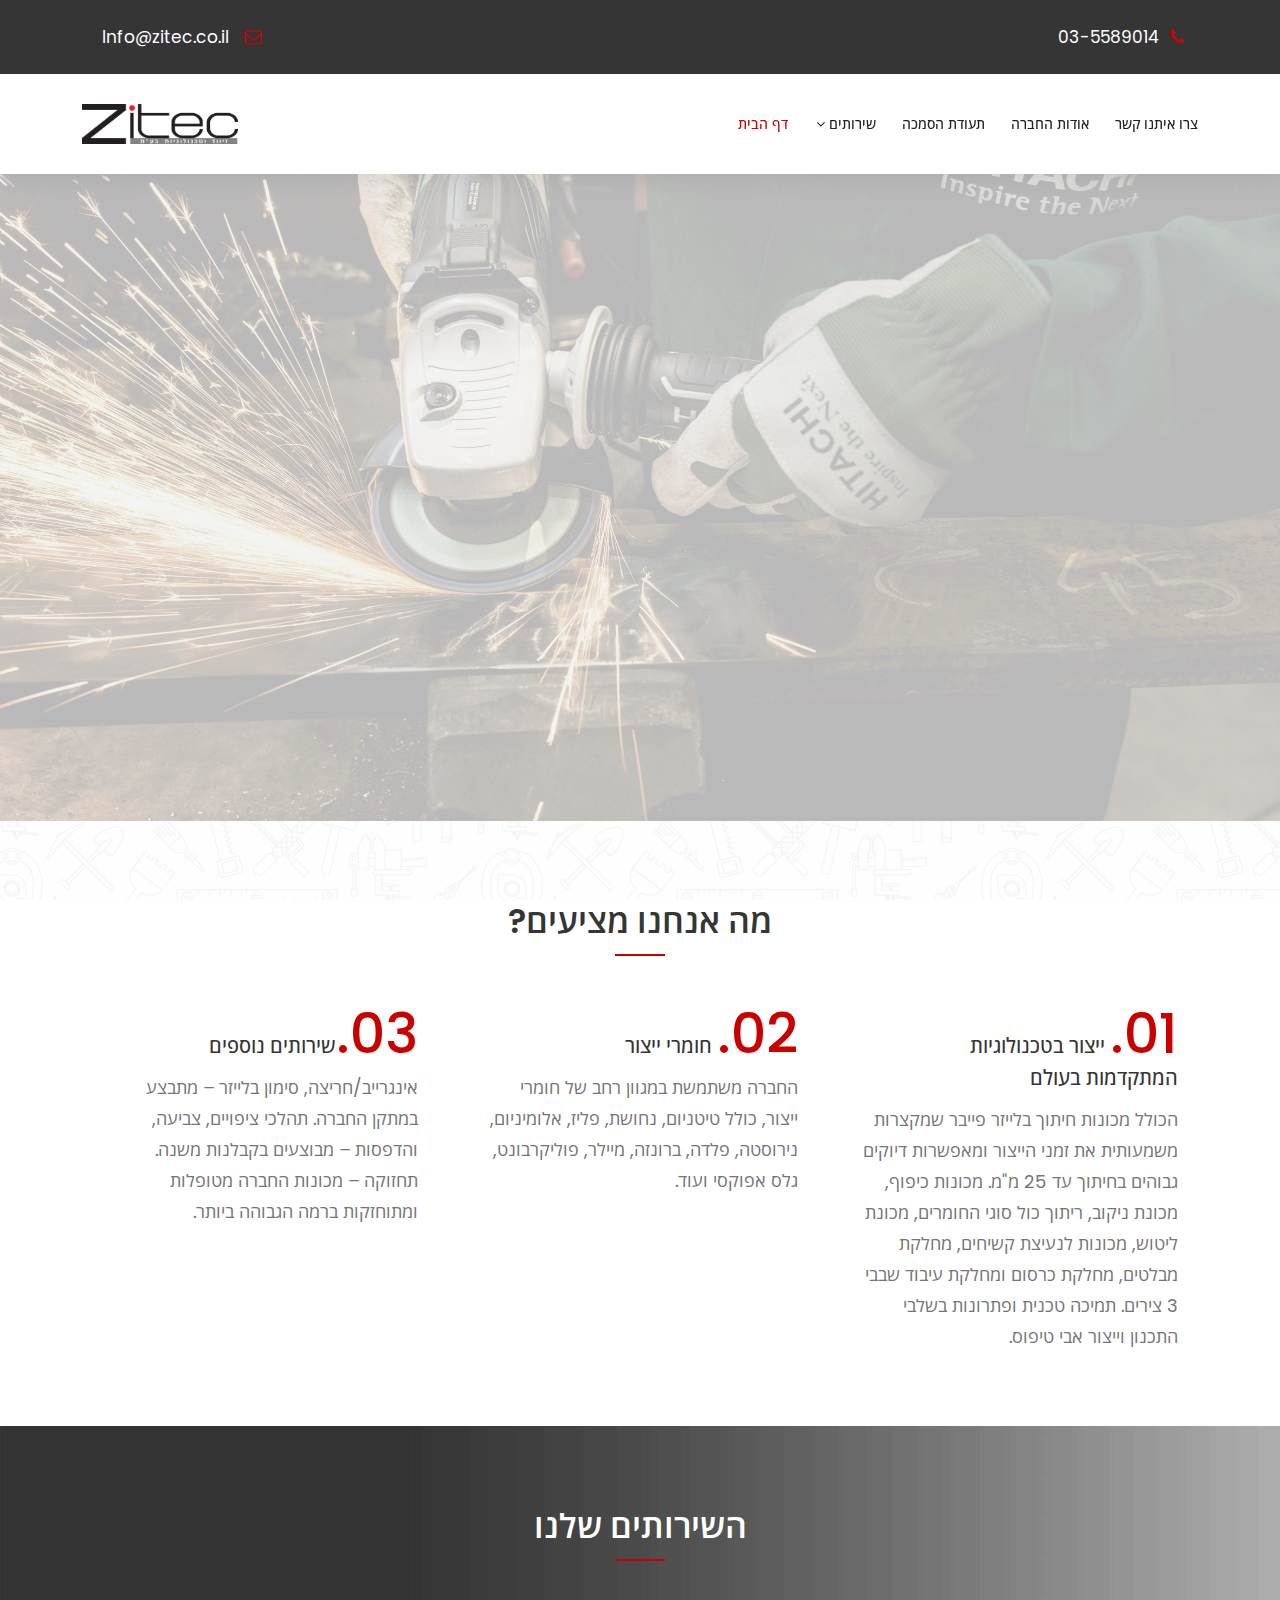
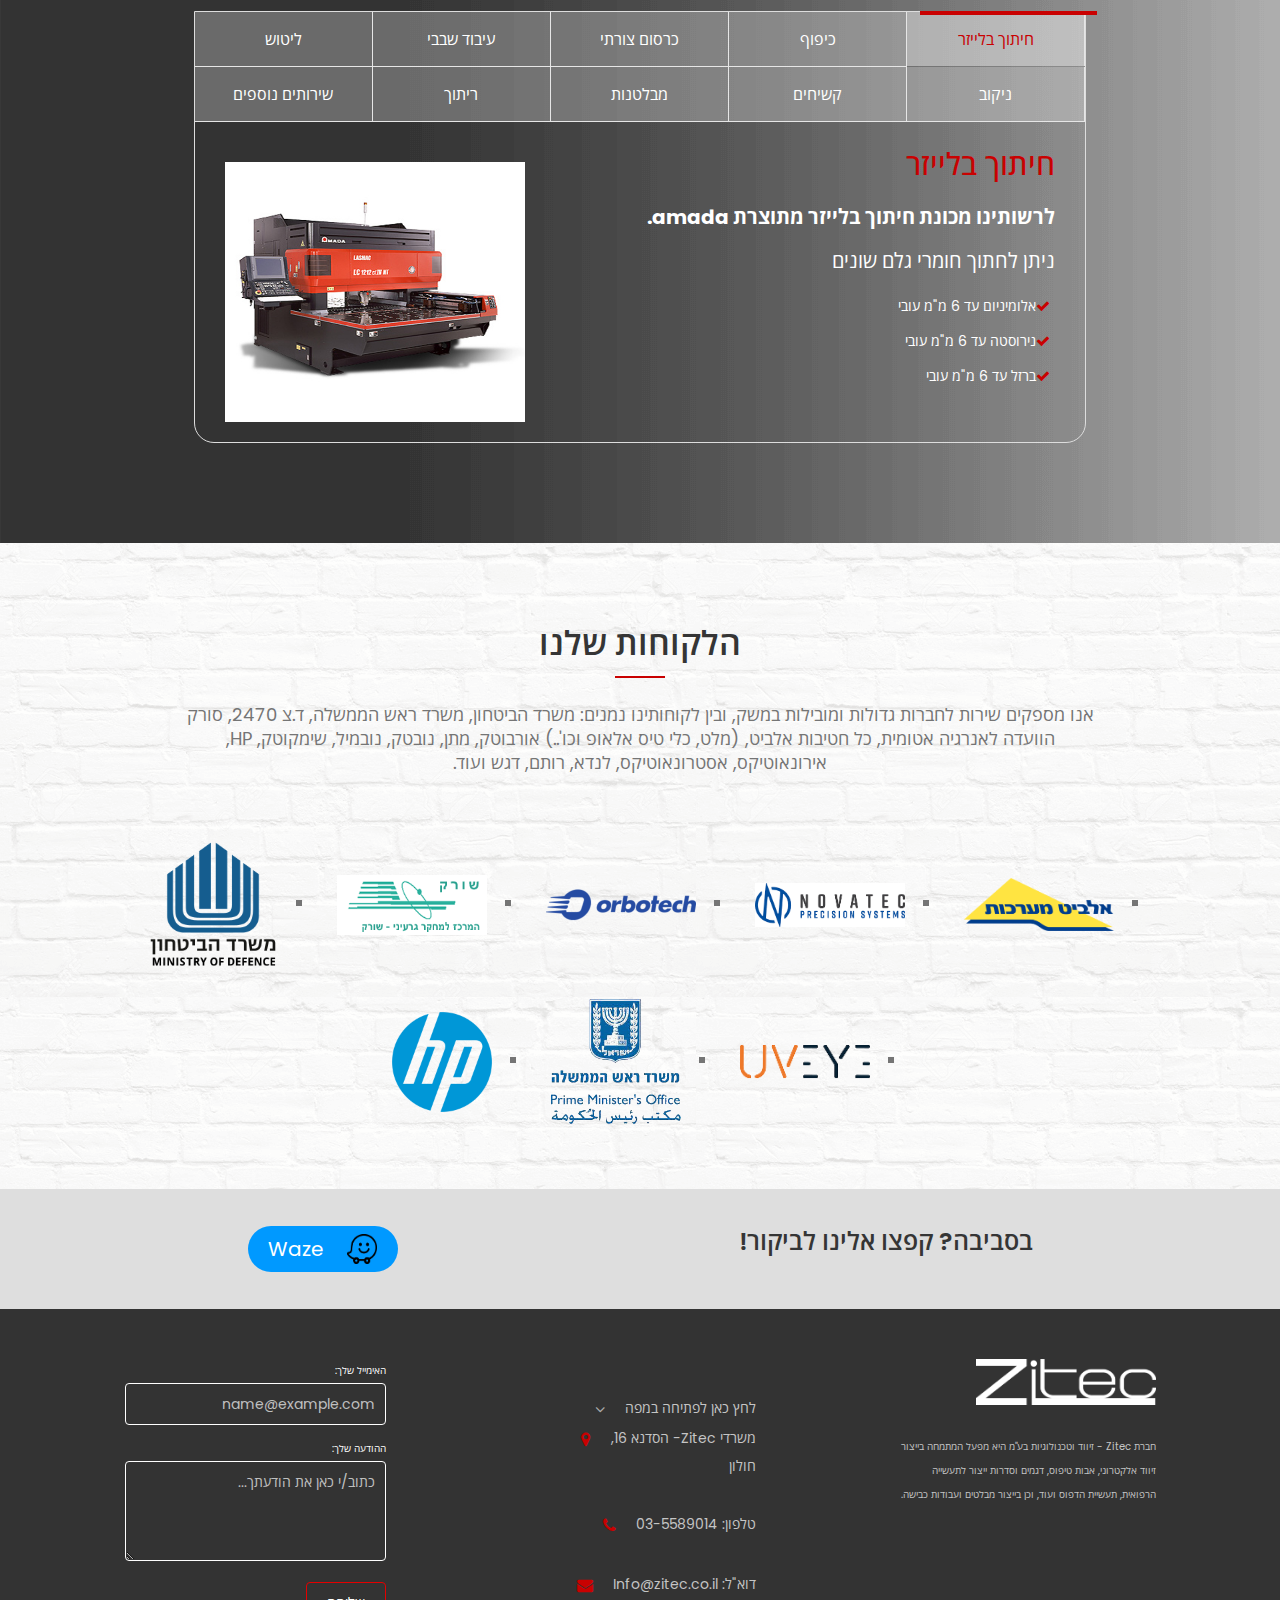
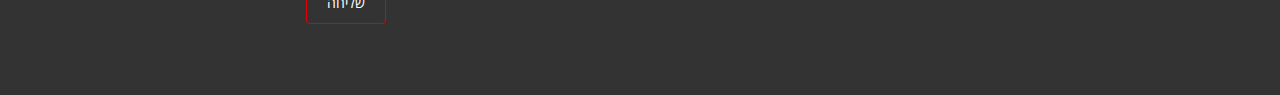
<file: index.html>
<!DOCTYPE html>
<html lang="en" dir="rtl">

<head>
    <meta charset="utf-8">
    <meta http-equiv="X-UA-Compatible" content="IE=edge">
    <meta name="keywords" content="HTML5 Template" />
    <meta name="description" content="Zitec - Construction Business HTML5 Template" />
    <meta name="author" content="potenzaglobalsolutions.com" />
    <meta name="viewport" content="width=device-width, initial-scale=1, maximum-scale=1" />
    <title>Zitec- דף הבית</title>

    <!-- Favicon -->
    <link rel="shortcut icon" href="./images/zitec/ZITEC-Z.png" />

    <!-- Google Fonts - Poppins and Open Sans -->
    <link
        href="https://fonts.googleapis.com/css2?family=Open+Sans:ital,wght@0,300..800;1,300..800&family=Poppins:ital,wght@0,100;0,200;0,300;0,400;0,500;0,600;0,700;0,800;0,900;1,100;1,200;1,300;1,400;1,500;1,600;1,700;1,800;1,900&display=swap"
        rel="stylesheet">

    <!-- bootstrap -->
    <link href="css/bootstrap.min.css" rel="stylesheet" type="text/css" />

    <!-- mega menu -->
    <link href="css/mega-menu/mega_menu.css" rel="stylesheet" type="text/css" />

    <!-- font awesome -->
    <link href="css/font-awesome.min.css" rel="stylesheet" type="text/css" />

    <!-- Flaticon -->
    <link href="css/flaticon.css" rel="stylesheet" type="text/css" />

    <!-- owl-carousel -->
    <link href="css/owl-carousel/owl.carousel.css" rel="stylesheet" type="text/css" />

    <!-- Slider Revolution 6 -->
    <link href="rs6/css/rs6.css" rel="stylesheet" type="text/css">

    <!-- General style -->
    <link href="css/general.css" rel="stylesheet" type="text/css" />

    <!-- main style -->
    <link href="css/style.css" rel="stylesheet" type="text/css" />

    <style>


        /* Center client logos */
        .list-inline {
            display: flex;
            justify-content: center;
            align-items: center;
            flex-wrap: wrap;
            width: 100%;
            margin: 0 auto;
            margin-bottom: 50px;
        }

        .list-inline li {
            margin: 15px;
        }

        .list-inline li img {
            max-width: 150px;
            height: auto;
            /* width: 200px */
        }

        /* Center footer content and add spacing */
        .footer .row {
            justify-content: center;
            gap: 100px;
        }

        @media (max-width: 767px) {
            .footer .row {
                gap: 0;
            }
        }

        .footer .col-lg-3 {
            max-width: 300px;
        }

        .footer p,
        .footer li,
        .footer a,
        .footer label,
        .footer h4,
        .footer .title {
            font-size: 10px;
        }

        .page-section-pt {
            padding-top: 50px;

        }

        /* Make dropdown menu items smaller */
        .mega-menu .drop-down-multilevel li a {
            font-size: 13px !important;
            padding: 8px 15px !important;
        }

        #logo-footer {
            filter: brightness(0) invert(1);
        }

        /* Screen reader only text */
        .sr-only {
            position: absolute;
            width: 1px;
            height: 1px;
            padding: 0;
            margin: -1px;
            overflow: hidden;
            clip: rect(0, 0, 0, 0);
            white-space: nowrap;
            border-width: 0;
        }
    </style>

</head>

<body>

    <!--=================================
header -->
    <header id="header" class="clean">
        <div class="topbar dark">
            <div class="container">
                <div class="row">
                    <div class="col-lg-6 col-md-6 col-sm-6">
                        <div class="topbar-right text-end">
                            <ul class="list-inline" style="justify-content: flex-start; margin-bottom: 0;">
                                <li class="list-inline-item">
                                    <a href="tel:03-5589014" style="color: inherit; text-decoration: none;" aria-label="טלפון: 03-5589014">
                                        <i class="fa fa-phone" style="margin-left: 10px;" aria-hidden="true"></i>03-5589014
                                    </a>
                                </li>

                            </ul>
                        </div>
                    </div>
                    <div class="col-lg-6 col-md-6 col-sm-6">
                        <div class="topbar-left text-start">
                            <ul class="list-inline" style="justify-content: flex-end; margin-bottom: 0;">
                                <li class="list-inline-item">
                                    <a href="mailto:Info@zitec.co.il" style="color: inherit; text-decoration: none;" aria-label="דוא״ל: Info@zitec.co.il">
                                        <i class="fa fa-envelope-o" style="margin-left: 10px;" aria-hidden="true"></i>
                                        Info@zitec.co.il
                                    </a>
                                </li>
                            </ul>
                        </div>
                    </div>
                </div>
            </div>
        </div>

        <!--=================================
 mega menu -->

        <div class="menu">
            <!-- menu start -->
            <nav id="menu" class="mega-menu" role="navigation" aria-label="ניווט ראשי">
                <!-- menu list items container -->
                <section class="menu-list-items">
                    <div class="container">
                        <div class="row">
                            <div class="col-lg-12 col-md-12 position-relative">
                                <!-- menu logo -->
                                <ul class="menu-logo">
                                    <li><a href="./index.html" aria-label="דף הבית"><img id="logo_dark_img" src="images/zitec/ZITEC-NEW.png"
                                                alt="Zitec - זיווד וטכנולוגיות בע״מ"></a></li>
                                </ul>
                                <!-- menu links -->
                                <ul class="menu-links" role="menubar">
                                    <!-- active class -->
                                    <li class="active" role="none"><a href="./index.html" role="menuitem">דף הבית</a>

                                    </li>
                                    <li role="none"><a href="./pages/services.html" role="menuitem" aria-haspopup="true" aria-expanded="false"> שירותים <i
                                                class="fa fa-angle-down fa-indicator" aria-hidden="true"></i></a>
                                        <!-- drop down multilevel  -->
                                        <ul class="drop-down-multilevel left-menu" role="menu">
                                            <li role="none"><a href="./pages/services.html?tab=hituch-lazer" role="menuitem"> חיתוך בלייזר</a></li>
                                            <li role="none"><a href="./pages/services.html?tab=kifuf" role="menuitem"> כיפוף</a></li>
                                            <li role="none"><a href="./pages/services.html?tab=kirsum" role="menuitem"> כרסום צורתי</a></li>
                                            <li role="none"><a href="./pages/services.html?tab=ibued-shvavi" role="menuitem"> עיבוד שבבי</a></li>
                                            <li role="none"><a href="./pages/services.html?tab=litush" role="menuitem"> ליטוש</a></li>
                                            <li role="none"><a href="./pages/services.html?tab=nikuv" role="menuitem"> ניקוב</a></li>
                                            <li role="none"><a href="./pages/services.html?tab=kshihim" role="menuitem"> קשיחים</a></li>
                                            <li role="none"><a href="./pages/services.html?tab=mivlatanut" role="menuitem"> מבלטנות</a></li>
                                            <li role="none"><a href="./pages/services.html?tab=rituch" role="menuitem"> ריתוך</a></li>
                                            <li role="none"><a href="./pages/services.html?tab=additional" role="menuitem"> שירותים נוספים</a></li>
                                        </ul>
                                    </li>
                                    <li role="none"><a href="docs/iso.pdf" target="_blank" role="menuitem" aria-label="תעודת הסמכה - נפתח בחלון חדש">תעודת הסמכה</a>
                                        <!-- drop down full width -->

                                    </li>
                                    <li role="none"><a href="./pages/about.html" role="menuitem">אודות החברה</a>
                                        <!-- drop down multilevel  -->

                                    </li>

                                    <li role="none"><a href="./pages/contact.html" role="menuitem">צרו איתנו קשר </a>
                                        <!-- drop down multilevel  -->

                                    </li>

                                </ul>
                            </div>
                        </div>
                    </div>
                </section>
            </nav>
            <!-- menu end -->
        </div>
    </header>

    <!--=================================
 header -->

    <!--=================================
 banner -->
    <style type="text/css">
        rs-fullwidth-wrap {
            position: relative;
            width: 100%;
            height: auto;
            display: block;
            overflow: visible;
            max-width: none !important;
        }

        rs-fw-forcer {
            display: block;
            width: 100%;
            pointer-events: none;
        }

        /* Ensure overlay covers full screen */
        #slider-2-slide-4-layer-0 {
            position: absolute !important;
            left: 0 !important;
            top: 0 !important;
            width: 100% !important;
            height: 100% !important;
        }

        .new-slider-v6 {
            width: 100%;
            overflow: hidden;
        }

        .new-slider-v6 rs-module-wrap,
        .new-slider-v6 rs-module,
        .new-slider-v6 rs-slides,
        .new-slider-v6 rs-slide {
            width: 100% !important;
        }

        /* Brighten banner image for better logo visibility */
        .new-slider-v6 .rev-slidebg {
            filter: brightness(1.3) contrast(0.95);
            -webkit-filter: brightness(1.3) contrast(0.95);
        }

        /* Lighten header area for logo visibility */
        header#header {
            background: linear-gradient(to bottom, rgba(0, 0, 0, 0.4) 0%, rgba(0, 0, 0, 0) 100%);
        }


        .waze-btn {
            background-color: #0099ff;
            color: #fff;
            border: none;
            padding: 8px 14px;
            border-radius: 999px;
            font-size: 14px;
            font-weight: 600;
            display: inline-flex;
            align-items: center;
            gap: 8px;
            cursor: pointer;
            text-decoration: none;
            transition: transform .15s ease, background-color .2s ease, box-shadow .2s ease;
        }

        .waze-btn:hover {
            background-color: #0088e6;
            transform: translateY(-1px);
            box-shadow: 0 2px 10px rgba(255, 255, 255, 0.626);
            color: #fff;
        }

        .waze-btn:active {
            transform: translateY(0);
        }

        .waze-btn svg {
            display: inline-block;
        }
    </style>
    <div class="new-slider-v6">
        <rs-module-wrap id="rev_slider_2_1_wrapper" data-alias="zitec-slider2" data-source="gallery"
            style="visibility:hidden;background:transparent;padding:0;margin:0px auto;margin-top:0;margin-bottom:0;">
            <rs-module id="rev_slider_2_1" data-version="6.6.13">
                <rs-slides style="overflow: hidden; position: absolute;">
                    <rs-slide style="position: absolute;" data-key="rs-4" data-title="Slide"
                        data-thumb="images/weldingPicture.jpg" data-in="o:0;" data-out="a:false;">
                        <img src="images/weldingPicture.jpg" alt="שירותי ריתוך וייצור זיווד אלקטרוני" class="rev-slidebg tp-rs-img"
                            data-no-retina>
                        <!--
                    --><rs-layer id="slider-2-slide-4-layer-0" data-type="shape" data-rsp_ch="on" data-xy="x:c;y:c;"
                            data-text="w:normal;" data-dim="w:100%;h:100%;" data-basealign="slide"
                            data-frame_0="opacity:0;" data-frame_1="st:0;sp:1000;" data-frame_999="o:0;st:w;"
                            style="z-index:6;background-color:rgba(128, 128, 128, 0.451);width:100%;height:100%;">
                        </rs-layer><!--

                    --><rs-layer id="slider-2-slide-4-layer-6" data-type="text" data-color="rgba(201,1,1,1)"
                            data-rsp_ch="on" data-xy="x:c;y:c;yo:-75px;" data-text="s:28;l:34;fw:900;a:inherit;"
                            data-frame_0="y:50px;" data-frame_1="e:power1.out;st:1230;sp:1000;sR:1230;"
                            data-frame_999="o:0;st:w;sR:6770;" style="z-index:7;font-family:'Roboto';">
                        </rs-layer><!--

                    --><rs-layer id="slider-2-slide-4-layer-7" data-type="text" data-color="rgba(255,255,255,1)"
                            data-rsp_ch="on" data-xy="x:c;y:c;yo:-10px;" data-text="s:73;l:73;fw:500;a:inherit;"
                            data-frame_0="y:50px;" data-frame_1="e:power1.out;st:1940;sp:1000;sR:1940;"
                            data-frame_999="o:0;st:w;sR:6060;"
                            style="z-index:8;font-family:'Poppins', 'Open Sans', sans-serif;font-weight:300;"><span
                                style="color: #c90400; font-weight: 600;">Zitec -</span>
                            זיווד
                            וטכנולוגיות בע"מ
                        </rs-layer><!--

                    --><rs-layer id="slider-2-slide-4-layer-8" data-type="text" data-color="rgba(255,255,255,1)"
                            data-rsp_ch="on" data-xy="x:c;y:c;yo:90px;" data-text="s:20;l:32;a:center;"
                            data-frame_0="y:50px;" data-frame_1="e:power1.out;st:2650;sp:1000;sR:2650;"
                            data-frame_999="o:0;st:w;sR:5350;"
                            style="z-index:9;font-family:'Poppins', 'Open Sans', sans-serif;">חברת זיטק- זיווד
                            וטכנולוגיות בע"מ היא מפעל המתמחה בייצור זיווד אלקטרוני,

                            <br>
                            אבות טיפוס,
                            דגמים וסדרות ייצור לתעשייה הרפואית, תעשיית הדפוס ועוד, וכן בייצור מבלטים ועבודות כבישה
                            <br>
                            תוך הקפדה על איכות גבוהה ומועדי אספקה קצרים במיוחד.


                        </rs-layer>

                    
                    </rs-slide>
                </rs-slides>
            </rs-module>
        </rs-module-wrap>
    </div>

    <!--=================================
 banner -->


    <!--=================================
 Page Section -->
    <section style="display: flex; justify-content: center;"
        class="page-section-ptb pb-5 pb-md-0 justify-content-center pb-lg-4 fixed pattern-overlay pattern-4">
        <div class="container ms-0 me-0 justify-content-center">
            <div class="row justify-content-center">
                <div class="col-sm-12 text-center">
                    <div class="section-title">
                        <h2 class="title">מה אנחנו מציעים?</h2>
                        <p></p>
                    </div>
                </div>
                <div class="col-lg-4 col-md-6 col-sm-6">
                    <div class="feature-box text">
                        <h4 class="title"><span>01.</span> ייצור בטכנולוגיות המתקדמות בעולם</h4>
                        <p>הכולל מכונות חיתוך בלייזר פייבר שמקצרות משמעותית את זמני הייצור ומאפשרות דיוקים גבוהים בחיתוך
                            עד 25 מ"מ.
                            מכונות כיפוף, מכונת ניקוב, ריתוך כול סוגי החומרים, מכונת ליטוש, מכונות לנעיצת קשיחים, מחלקת
                            מבלטים, מחלקת כרסום ומחלקת עיבוד שבבי 3 צירים.
                            תמיכה טכנית ופתרונות בשלבי התכנון וייצור אבי טיפוס.
                        </p>
                    </div>
                </div>
                <div class="col-lg-4 col-md-6 col-sm-6">
                    <div class="feature-box text">
                        <h4 class="title"><span>02.</span> חומרי ייצור</h4>
                        <p>החברה משתמשת במגוון רחב של חומרי ייצור, כולל טיטניום, נחושת, פליז, אלומיניום, נירוסטה, פלדה,
                            ברונזה, מיילר, פוליקרבונט, גלס אפוקסי ועוד.</p>
                    </div>
                </div>
                <div class="col-lg-4 col-md-6 col-sm-6">
                    <div class="feature-box text mb-0">
                        <h4 class="title"><span>03.</span>שירותים נוספים</h4>
                        <p>אינגרייב/חריצה, סימון בלייזר – מתבצע במתקן החברה.
                            תהלכי ציפויים, צביעה, והדפסות – מבוצעים בקבלנות משנה.
                            תחזוקה – מכונות החברה מטופלות ומתוחזקות ברמה הגבוהה ביותר.
                        </p>
                    </div>
                </div>
            </div>
        </div>
    </section>

    <section class="page-section-ptb dark-bg bg fixed text-white gradient-overlay lighter-bg"
        style="background-image:url(images/menWelding.jpg); padding-bottom: 100px;">
        <div class="container">
            <div class="row">
                <div class="col-sm-12">
                    <div class="section-title text-center">
                        <h2 class="title">השירותים שלנו</h2>
                        <p></p>
                    </div>
                </div>
                <div class="col-sm-12" style="display: flex; justify-content: center;">
                    <div class="tab tab-bor clearfix" style="width: 80%;">
                        <!-- Nav tabs -->
                        <ul class="nav nav-tabs" role="tablist" aria-label="רשימת שירותים" style="margin-bottom: 20px;">
                            <li class="nav-item" role="presentation"><a class="nav-link active" id="tab-home3" href="#home3" role="tab" data-bs-toggle="tab"
                                    aria-expanded="true" aria-selected="true" aria-controls="home3"><span>חיתוך
                                        בלייזר</span></a></li>
                            <li class="nav-item" role="presentation"><a class="nav-link" id="tab-profile3" href="#profile3" role="tab" data-bs-toggle="tab"
                                    aria-expanded="false" aria-selected="false" aria-controls="profile3"><span>כיפוף</span></a></li>
                            <li class="nav-item" role="presentation"><a class="nav-link" id="tab-messages3" href="#messages3" role="tab" data-bs-toggle="tab" aria-selected="false" aria-controls="messages3"><span>כרסום
                                        צורתי</span></a></li>
                            <li class="nav-item" role="presentation"><a class="nav-link" id="tab-settings3" href="#settings3" role="tab" data-bs-toggle="tab" aria-selected="false" aria-controls="settings3"><span>עיבוד
                                        שבבי</span></a></li>
                            <li class="nav-item" role="presentation"><a class="nav-link" id="tab-design3" href="#design3"
                                    role="tab" data-bs-toggle="tab" aria-selected="false" aria-controls="design3"><span>ליטוש</span></a></li>
                            <li class="nav-item" role="presentation"><a class="nav-link" id="tab-design4" href="#design4"
                                    role="tab" data-bs-toggle="tab" aria-selected="false" aria-controls="design4"><span>ניקוב</span></a></li>
                            <li class="nav-item" role="presentation"><a class="nav-link" id="tab-design5" href="#design5"
                                    role="tab" data-bs-toggle="tab" aria-selected="false" aria-controls="design5"><span>קשיחים</span></a></li>
                            <li class="nav-item" role="presentation"><a class="nav-link" id="tab-design6" href="#design6"
                                    role="tab" data-bs-toggle="tab" aria-selected="false" aria-controls="design6"><span>מבלטנות</span></a></li>
                            <li class="nav-item" role="presentation"><a class="nav-link" id="tab-design7" href="#design7"
                                    role="tab" data-bs-toggle="tab" aria-selected="false" aria-controls="design7"><span>ריתוך</span></a></li>
                            <li class="nav-item" role="presentation"><a class="nav-link" id="tab-design8" href="#design8" role="tab" data-bs-toggle="tab" aria-selected="false" aria-controls="design8"><span>שירותים
                                        נוספים</span></a></li>
                        </ul>
                        <!-- Tab panes -->
                        <div class="tab-content">
                            <div role="tabpanel" class="tab-pane active" id="home3" aria-labelledby="tab-home3">
                                <img class="img-fluid img-left" src="images/zitec/חיתוך-בלייזר-1.jpg" alt="חיתוך בלייזר" id="img">
                                <h3 class="title">חיתוך בלייזר</h3>
                                <p><strong>לרשותינו מכונת חיתוך בלייזר מתוצרת amada.</strong><br></p>
                                <p>ניתן לחתוך חומרי גלם שונים</p>
                                <p></p>
                                <ul class="list list-unstyled">
                                    <li><i class="fa fa-check"></i>אלומיניום עד 6 מ"מ עובי</li>
                                    <li><i class="fa fa-check"></i>נירוסטה עד 6 מ"מ עובי</li>
                                    <li><i class="fa fa-check"></i>ברזל עד 6 מ"מ עובי</li>
                                </ul>
                            </div>
                            <div role="tabpanel" class="tab-pane fade " id="profile3" aria-labelledby="tab-profile3">
                                <img class="img-fluid img-left" src="images/zitec/כיפוף.jpg" alt="מכונות כיפוף" id="img">
                                <h3 class="title">כיפוף</h3>
                                <p><strong>לרשותינו מחלקת כיפוף הכוללת 3 מכונות כיפוף מתוצרת amada באורך של עד 2.5
                                        מטר.</strong><br></p>
                                <p><br></p>
                                <p></p>
                            
                            </div>
                            <div role="tabpanel" class="tab-pane fade" id="messages3" aria-labelledby="tab-messages3">
                                <img class="img-fluid img-left" src="images/zitec/כרסום-צורתי.jpg" alt="מכונת כרסום צורתי" id="img">
                                <h3 class="title">כרסום צורתי</h3>
                                <p><strong>לרשותינו מכונות מהמתקדמות בתעשייה: gravograph IS-900</strong><br></p>
                                <p>אנו מתמחים בייצור פנלים לענף האלקטרוניקה, פנלים למעליות ושלטים שונים.<br></p>
                                <p></p>
                        
                            </div>
                            <div role="tabpanel" class="tab-pane fade" id="settings3" aria-labelledby="tab-settings3">
                                <img class="img-fluid img-left" src="images/zitec/עיבוד שבבי.jpg" alt="עיבוד שבבי" id="img">
                                <h3 class="title">עיבוד שבבי</h3>
                                <p><strong></strong><br></p>
                                <p><br></p>
                                <p></p>
                       
                            </div>
                            <div role="tabpanel" class="tab-pane fade" id="design3" aria-labelledby="tab-design3">
                                <img class="img-fluid img-left" src="images/zitec/ליטוש-1.jpg" alt="מחלקת ליטוש" id="img">
                                <h3 class="title">ליטוש</h3>
                                <p><strong>מחלקת ליטוש דואגת למראה נקי ואחיד, כך שמתקבלת תוצאה של מחיקת כל סימני
                                        העיבוד.</strong><br></p>
                                <p><br></p>
                                <p></p>
                            
                                </ul>
                            </div>
                            <div role="tabpanel" class="tab-pane fade" id="design4" aria-labelledby="tab-design4">
                                <img class="img-fluid img-left" src="images/zitec/ניקוב-1.jpg" alt="מכונות ניקוב" id="img">
                                <h3 class="title">ניקוב</h3>
                                <p><strong>לרשותינו מחלקת ניקוב הכוללת 3 מכונות ניקוב מתוצרת amada באורך של עד 2.5
                                        מטר.</strong><br></p>
                                <p><br></p>
                                <p></p>
                            </div>
                            <div role="tabpanel" class="tab-pane fade" id="design5" aria-labelledby="tab-design5">
                                <img class="img-fluid img-left" src="images/zitec/קשיחים.jpg" alt="קשיחים" id="img">
                                <h3 class="title">קשיחים</h3>
                                <p><strong>לרשותינו מלאי קשיחים רחב ומגוון מאוד מכל הסוגים. לרבות pem southco
                                        bollhoff.</strong><br></p>
                                <p><br></p>
                                <p></p>
                           
                                </ul>
                            </div>
                            <div role="tabpanel" class="tab-pane fade" id="design6" aria-labelledby="tab-design6">
                                <img class="img-fluid img-left" src="images/zitec/מבלטנות.jpg" alt="מבלטנות" id="img">
                                <h3 class="title">מבלטנות</h3>
                                <p><strong>אנו מתמחים בייצור מבלטים שונים למוצרים "בעייתיים" בעלי דרישות גבוהות
                                        במיוחד.</strong><br></p>
                                <p><br></p>
                                <p></p>
                               
                                </ul>
                            </div>
                            <div role="tabpanel" class="tab-pane fade" id="design7" aria-labelledby="tab-design7">
                                <img class="img-fluid img-left" src="images/zitec/ריתוך.png" alt="ריתוך" id="img">
                                <h3 class="title">ריתוך</h3>
                                <p><strong>מחלקת ריתוך רחבה הנותנת פתרונות ריתוך למגוון רחב מאוד של חומרים שונים תוך
                                        שימוש בשיטות ריתוך שונות הכוללות ארגון TiG mIG רתוך נקודה
                                        אלומיניום.</strong><br></p>
                                <p><br></p>
                                <p></p>
                   
                                </ul>
                            </div>
                            <div role="tabpanel" class="tab-pane fade" id="design8" aria-labelledby="tab-design8">
                                <h3 class="title">שירותים נוספים</h3>
                               
                                <ul class="list list-unstyled">
                                    <li><i class="fa fa-check"></i> אינגרייב/חריצה, סימון בלייזר – מתבצע במתקן החברה.
                                    </li>
                                    <li><i class="fa fa-check"></i> תהלכי ציפויים, צביעה, והדפסות – מבוצעים בקבלנות
                                        משנה.</li>
                                    <li><i class="fa fa-check"></i> תחזוקה – מכונות החברה מטופלות ומתוחזקות ברמה הגבוהה
                                        ביותר.</li>

                                </ul>
                            </div>
                        </div>
                    </div>
                </div>
            </div>
        </div>
    </section>



    <section class="page-section-ptb pattern-overlay pattern-3">
        <div class="container">
            <div class="row">
                <div class="col-sm-12 text-center">
                    <div class="section-title">
                        <h2 class="title">הלקוחות שלנו</h2>
                        <p>אנו מספקים שירות לחברות גדולות ומובילות במשק, ובין לקוחותינו נמנים: משרד הביטחון, משרד ראש
                            הממשלה, ד.צ 2470, סורק הוועדה לאנרגיה אטומית, כל חטיבות אלביט, (מלט, כלי טיס אלאופ וכו'..)
                            אורבוטק, מתן, נובטק, נובמיל, שימקוטק, HP, אירונאוטיקס, אסטרונאוטיקס, לנדא, רותם, דגש ועוד.
                        </p>
                    </div>
                </div>
                <ul class="list-inline clearfix">
                    <li><a href="#" aria-label="לוגו אלביט"><img class="img-fluid center-block" src="images/elbit.png" alt="אלביט" aria-hidden="true"></a>
                    </li>
                    <li><a href="#" aria-label="לוגו נובטק"><img class="img-fluid center-block" src="images/novatech.png" alt="נובטק" aria-hidden="true"></a>
                    </li>
                    <li><a href="#" aria-label="לוגו אורבוטק"><img class="img-fluid center-block" src="images/orbotec-300x200.png" alt="אורבוטק" aria-hidden="true"></a>
                    </li>


                    <li><a href="#" aria-label="לוגו מרכז גרעיני שורק"><img class="img-fluid center-block" src="images/MerkazgariniSorek.gif" alt="מרכז גרעיני שורק" aria-hidden="true"></a>
                    </li>
                    <li><a href="#" aria-label="לוגו משרד הביטחון"><img class="img-fluid center-block" style="max-width: 130px;"
                                src="images/Misrad_habitahon.svg.png" alt="משרד הביטחון" aria-hidden="true"></a>
                    </li>
                    <li><a href="#" aria-label="לוגו אוויי"><img class="img-fluid center-block" style="max-width: 130px;"
                                src="images/uveye-logo.png" alt="אוויי" aria-hidden="true"></a>
                    </li>
                    <li><a href="#" aria-label="לוגו משרד ראש הממשלה"><img class="img-fluid center-block" style="max-width: 130px;"
                                src="images/PrimeMinisterOfficeEmblem.png" alt="משרד ראש הממשלה" aria-hidden="true"></a>
                    </li>
                    </li>
                    <li><a href="#" aria-label="לוגו HP"><img class="img-fluid center-block" style="max-width: 100px;" src="images/HP.png"
                                alt="HP" aria-hidden="true"></a>
                    </li>
                </ul>
            </div>
        </div>
    </section>

    <section class="action-box small"
        style="background-color: #dedede; padding: 20px; display: flex; justify-content: center; align-items: center; height: 120px;">
        <div class="container" style="width: 100%; display: flex; justify-content: center; align-items: center;">
            <div
                style="width: 100%; display: flex; justify-content:space-around; align-items: flex-start; flex-direction: row; flex-wrap: wrap; gap: 10px;">
                <div style="display: flex; justify-content:center; align-items: center;">
                    <h4 class="m-0 " style="text-align: right; font-weight: 600; font-size: 25px;">בסביבה? קפצו אלינו לביקור!</h4>
                </div>

                <a id="wazeFooterBtn" style="width: 150px; display: flex; justify-content: space-around; align-items: center; flex-direction: row; flex-wrap: wrap; gap: 10px;"
                    href="https://waze.com/ul?q=%D7%94%D7%A1%D7%93%D7%A0%D7%90%2016%2C%20%D7%97%D7%95%D7%9C%D7%95%D7%9F&navigate=yes"
                    target="_blank" rel="noopener" class="waze-btn" aria-label="נווט עם Waze - נפתח בחלון חדש">
                    <img src="./images/Waze-App-Logo-PNG.png" alt="" style="width: 30px; height: 30px;" aria-hidden="true">
                    <span style="font-size: 20px; font-weight: lighter;">Waze</span>
                </a>
            </div>

        </div>
    </section>



    <!--=================================
 page-section -->

    <!--=================================
footer -->

    <footer class="footer footer-2 dark-bg bg fixed bg-overlay-black-80 page-section-pt">
        <div class="container">
            <div class="row">
                <div class="col-lg-3 col-md-6 col-sm-6 mb-30">
                    <div class="footer-about">
                        <span class="mb-30 d-block"><img id="logo-footer" src="images/zitec/zitecLogo.png" width="180"
                                alt="Zitec - זיווד וטכנולוגיות בע״מ"></span>
                        <p>חברת Zitec - זיווד וטכנולוגיות בע"מ היא מפעל המתמחה
                            בייצור זיווד אלקטרוני, אבות טיפוס, דגמים
                            וסדרות ייצור לתעשייה הרפואית, תעשיית הדפוס ועוד, וכן בייצור מבלטים ועבודות כבישה.</p>

                    </div>
                </div>

                <div class="col-lg-3 col-md-6 col-sm-6 mb-30">
                    <div class="footer-about">

                        <div class="footer-address mt-20"
                            style="width: 100%; display: flex; flex-direction: column; align-items:flex-start;">
                            <ul class="list-inline">
                                <li style="width: 100%; display: flex; flex-direction: column; align-items:flex-start;">
                                    <div
                                        style="display: flex; flex-direction: row; align-items:flex-start; justify-content:center;">
                                        <span>לחץ כאן לפתיחה במפה</span>
                                        <i class="fa fa-angle-down fa-indicator" style="color: rgb(171, 171, 171);" aria-hidden="true"></i>
                                    </div>
                                    <div style="margin-top: 0px;">
                                        <a href="https://maps.google.com/?q=הסדנא+16,+חולון" target="_blank"
                                            style="color: inherit; text-decoration: none;" aria-label="פתח במפה - נפתח בחלון חדש">
                                            <i class="fa fa-map-marker" aria-hidden="true"></i>
                                            <span>משרדי Zitec- הסדנא 16, חולון</span>

                                        </a>
                                    </div>
                                </li>
                                <li
                                    style="width: 100%; display: flex; flex-direction: row-reverse; justify-content: flex-end;">
                                    <i class="fa fa-phone" aria-hidden="true"></i>
                                    <a href="tel:03-5589014" style="color: inherit; text-decoration: none;" aria-label="טלפון: 03-5589014">
                                        <span> טלפון: 03-5589014</span>
                                    </a>
                                </li>
                                <li
                                    style="width: 100%; display: flex; flex-direction: row-reverse; justify-content: flex-end;">
                                    <i class="fa fa-envelope" aria-hidden="true"></i>
                                    <a href="mailto:Info@zitec.co.il" style="color: inherit; text-decoration: none;" aria-label="דוא״ל: Info@zitec.co.il">
                                        <span> דוא"ל: Info@zitec.co.il </span>
                                    </a>
                                </li>
                            </ul>
                        </div>
                    </div>
                </div>


                <div class="col-lg-3 col-md-6 col-sm-6 mb-4 mb-sm-0">
                    <form action="https://formspree.io/f/xnngkegy" method="POST" id="contact-form" aria-label="טופס יצירת קשר">
                        <label for="contact-email">
                            האימייל שלך:
                            <input type="email" id="contact-email" name="email" placeholder="name@example.com" required aria-required="true" aria-describedby="email-description">
                        </label>
                        <span id="email-description" class="sr-only">נא להזין כתובת אימייל תקינה</span>
                        <label for="contact-message">
                            ההודעה שלך:
                            <textarea id="contact-message" name="message" placeholder="כתוב/י כאן את הודעתך..." required aria-required="true" aria-describedby="message-description"></textarea>
                        </label>
                        <span id="message-description" class="sr-only">נא להזין את הודעתך</span>
                        <button type="submit" aria-label="שלח טופס יצירת קשר">שליחה</button>
                        <p id="form-status" aria-live="polite" role="status"></p>
                    </form>

                    <style>
                        form {
                            direction: rtl;
                            text-align: right;
                            display: flex;
                            flex-direction: column;
                            gap: 12px;
                            width: 100%;
                            max-width: 280px;
                            font-family: 'Heebo', 'Poppins', 'Open Sans', sans-serif;
                        }

                        form label {
                            color: #fff;
                            font-size: 14px;
                        }

                        form input,
                        form textarea {
                            width: 100%;
                            background: transparent;
                            border: 1px solid #fff;
                            color: #fff;
                            padding: 8px 10px;
                            border-radius: 4px;
                            outline: none;
                            font-size: 14px;
                            transition: all 0.3s ease;
                        }

                        form input::placeholder,
                        form textarea::placeholder {
                            color: rgba(255, 255, 255, 0.7);
                        }

                        form input:focus,
                        form textarea:focus {
                            border-color: #e40000;
                            box-shadow: 0 0 5px rgba(228, 0, 0, 0.5);
                        }

                        form textarea {
                            min-height: 100px;
                            resize: vertical;
                        }

                        form button {
                            background-color: transparent;
                            color: #fff;
                            border: 1px solid #e40000;
                            padding: 8px 20px;
                            cursor: pointer;
                            font-size: 14px;
                            border-radius: 4px;
                            transition: all 0.3s ease;
                            align-self: flex-start;
                        }

                        form button:hover {
                            background-color: #e40000;
                            color: #000;
                        }

                        #form-status {
                            font-size: 13px;
                            color: #fff;
                            margin-top: 4px;
                        }
                    </style>

                    <script>
                        const form = document.getElementById('contact-form');
                        const statusEl = document.getElementById('form-status');

                        form.addEventListener('submit', async (e) => {
                            e.preventDefault();
                            statusEl.textContent = 'שולח...';
                            try {
                                const res = await fetch(form.action, {
                                    method: 'POST',
                                    body: new FormData(form),
                                    headers: { 'Accept': 'application/json' }
                                });
                                if (res.ok) {
                                    form.reset();
                                    statusEl.textContent = 'ההודעה נשלחה! נחזור אליך בהקדם.';
                                } else {
                                    statusEl.textContent = 'משהו השתבש. נסה שוב מאוחר יותר.';
                                }
                            } catch {
                                statusEl.textContent = 'תקלה בחיבור. נסה שוב.';
                            }
                        });
                    </script>
                </div>

            </div>
        </div>


    </footer>

    <!--=================================
footer -->

    <!--=================================
Back to Top -->

    <div id="back-to-top"><a class="top arrow" href="#top" aria-label="חזור למעלה"><i class="fa fa-chevron-up" aria-hidden="true"></i></a></div>

    <!--=================================
 jquery -->


    <!-- jquery  -->
    <script type="text/javascript" src="js/jquery-3.6.0.min.js"></script>

    <!-- bootstrap -->
    <script type="text/javascript" src="js/bootstrap.min.js"></script>

    <!-- popper.min -->
    <script type="text/javascript" src="js/popper.min.js"></script>

    <!-- Menu -->
    <script type="text/javascript" src="js/mega-menu/mega_menu.js"></script>

    <!-- appear -->
    <script type="text/javascript" src="js/jquery.appear.js"></script>

    <!-- counter -->
    <script type="text/javascript" src="js/counter/jquery.countTo.js"></script>


    <!-- owl-carousel -->
    <script type="text/javascript" src="js/owl-carousel/owl.carousel.min.js"></script>

    <!-- skills -->
    <script type="text/javascript" src="js/skills-graph/jqbar.js"></script>

    <!-- Vide BF Video -->
    <script type="text/javascript" src="js/jquery.vide.js"></script>

    <!-- REVOLUTION JS FILES -->
    <script type="text/javascript" src="rs6/js/rbtools.min.js"></script>
    <script type="text/javascript" src="rs6/js/rs6.min.js"></script>

    <!-- custom -->
    <script type="text/javascript" src="js/custom.js"></script>
    <script>
        var tpj = jQuery;
        if (window.RS_MODULES === undefined) window.RS_MODULES = {};
        if (RS_MODULES.modules === undefined) RS_MODULES.modules = {};
        RS_MODULES.modules["revslider21"] = {
            once: RS_MODULES.modules["revslider21"] !== undefined ? RS_MODULES.modules["revslider21"].once : undefined, init: function () {
                window.revapi2 = window.revapi2 === undefined || window.revapi2 === null || window.revapi2.length === 0 ? document.getElementById("rev_slider_2_1") : window.revapi2;
                if (window.revapi2 === null || window.revapi2 === undefined || window.revapi2.length == 0) { window.revapi2initTry = window.revapi2initTry === undefined ? 0 : window.revapi2initTry + 1; if (window.revapi2initTry < 20) requestAnimationFrame(function () { RS_MODULES.modules["revslider21"].init() }); return; }
                window.revapi2 = jQuery(window.revapi2);
                if (window.revapi2.revolution == undefined) { revslider_showDoubleJqueryError("rev_slider_2_1"); return; }
                revapi2.revolutionInit({
                    revapi: "revapi2",
                    DPR: "dpr",
                    sliderLayout: "fullwidth",
                    visibilityLevels: "1240,1024,778,480",
                    gridwidth: 1920,
                    gridheight: 970,
                    spinner: "spinner0",
                    perspective: 600,
                    perspectiveType: "local",
                    editorheight: "970,768,960,720",
                    responsiveLevels: "1240,1024,778,480",
                    progressBar: { disableProgressBar: true },
                    navigation: {
                        mouseScrollNavigation: false,
                        wheelCallDelay: 1000,
                        onHoverStop: false,
                        arrows: {
                            enable: false
                        }
                    },
                    carousel: {
                        maxRotation: 0,
                        vary_rotation: "off",
                        minScale: 100,
                        vary_scale: "off",
                        horizontal_align: "center",
                        vertical_align: "center",
                        fadeout: "on",
                        vary_fade: "off",
                        maxVisibleItems: 1,
                        infinity: "off",
                        space: 0,
                        stretch: "off"
                    },
                    stopLoop: "on",
                    stopAfterLoops: 0,
                    stopAtSlide: 1,
                    viewPort: {
                        global: false,
                        globalDist: "-200px",
                        enable: false,
                        visible_area: "20%"
                    },
                    fallbacks: {
                        allowHTML5AutoPlayOnAndroid: true
                    },
                });

            }
        } // End of RevInitScript
        if (window.RS_MODULES.checkMinimal !== undefined) { window.RS_MODULES.checkMinimal(); };
    </script>
    <script>
        (function () {
            const btn = document.getElementById('wazeFooterBtn');
            if (!btn) return;

            // Destination (Hebrew) – feel free to change to an exact business name if you prefer
            const destination = 'הסדנא 16, חולון';

            // Build Waze URL (search by query). You can also switch to lat/lon when you have coordinates:
            // const url = 'https://waze.com/ul?ll=31.9669,34.8124&navigate=yes';
            // היה קודם: https://waze.com/ul?q=...&navigate=yes
            const url = 'https://www.waze.com/he/live-map/directions/%D7%96%D7%99%D7%98%D7%A7-%D7%96%D7%99%D7%95%D7%95%D7%93-%D7%95%D7%98%D7%9B%D7%A0%D7%95%D7%9C%D7%95%D7%92%D7%99%D7%95%D7%AA-%D7%91%D7%A2%D7%9E-%D7%94%D7%A1%D7%93%D7%A0%D7%90-16-%D7%97%D7%95%D7%9C%D7%95%D7%9F?to=place.w.22806848.228068482.233273';


            // Ensure clean open in a new tab/window and prevent double navigation if href is present
            btn.addEventListener('click', function (e) {
                e.preventDefault();
                window.open(url, '_blank', 'noopener');
            });
        })();

        // Update ARIA attributes for navigation menu dropdown
        (function() {
            const menuLinks = document.querySelectorAll('.menu-links > li > a[aria-haspopup="true"]');
            menuLinks.forEach(function(link) {
                link.addEventListener('click', function(e) {
                    const parent = this.parentElement;
                    const dropdown = parent.querySelector('.drop-down-multilevel');
                    if (dropdown) {
                        const isExpanded = dropdown.classList.contains('active') || parent.classList.contains('activeTrigger');
                        this.setAttribute('aria-expanded', isExpanded ? 'true' : 'false');
                    }
                });
            });
        })();

        // Update ARIA attributes for tabs
        (function() {
            const tabLinks = document.querySelectorAll('.nav-tabs .nav-link[role="tab"]');
            const tabPanes = document.querySelectorAll('.tab-pane[role="tabpanel"]');
            
            tabLinks.forEach(function(link) {
                link.addEventListener('click', function() {
                    // Update all tab links
                    tabLinks.forEach(function(tab) {
                        tab.setAttribute('aria-selected', 'false');
                        tab.setAttribute('aria-expanded', 'false');
                    });
                    // Update clicked tab
                    this.setAttribute('aria-selected', 'true');
                    this.setAttribute('aria-expanded', 'true');
                });
            });

            // Listen for Bootstrap tab events to update ARIA
            const tabElements = document.querySelectorAll('[data-bs-toggle="tab"]');
            tabElements.forEach(function(element) {
                element.addEventListener('shown.bs.tab', function(e) {
                    const targetId = e.target.getAttribute('aria-controls');
                    // Update all tabs
                    tabLinks.forEach(function(tab) {
                        const isActive = tab.getAttribute('aria-controls') === targetId;
                        tab.setAttribute('aria-selected', isActive ? 'true' : 'false');
                        tab.setAttribute('aria-expanded', isActive ? 'true' : 'false');
                    });
                });
            });
        })();
    </script>
</body>

</html>
</file>
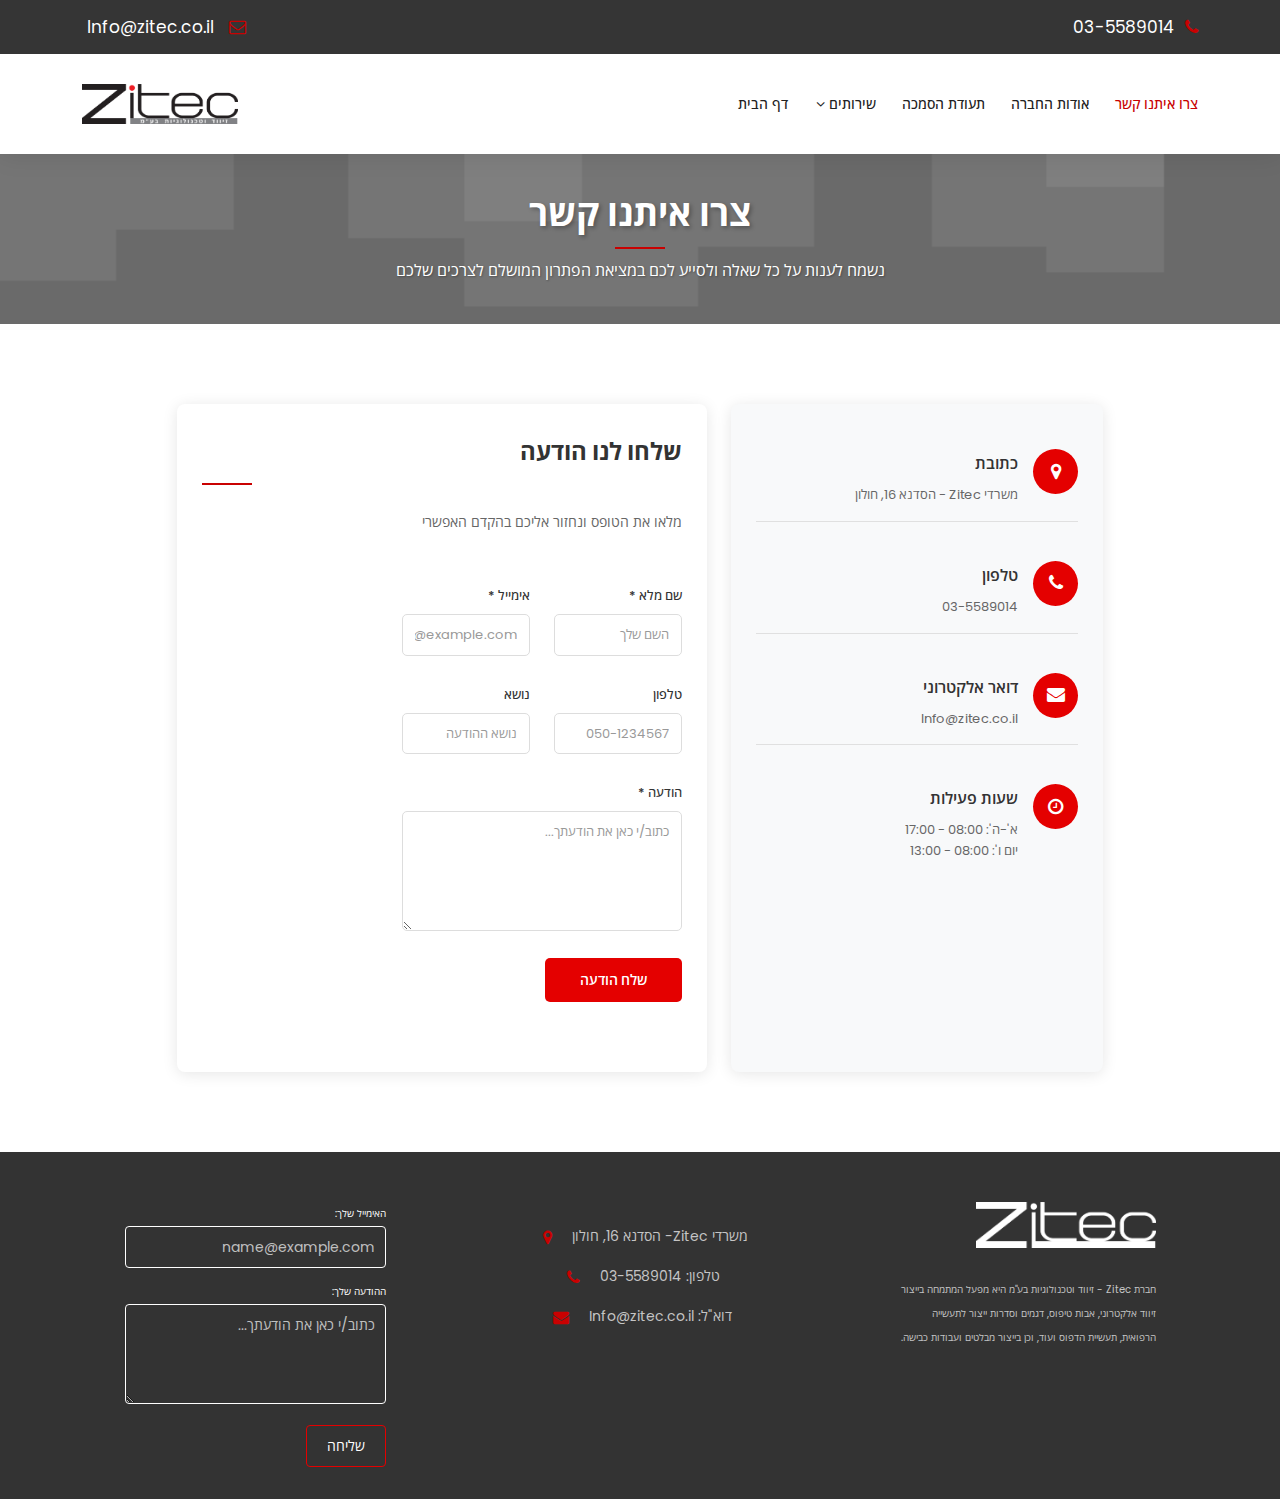
<file: pages/contact.html>
<!DOCTYPE html>
<html lang="en" dir="rtl">

<head>
    <meta charset="utf-8">
    <meta http-equiv="X-UA-Compatible" content="IE=edge">
    <meta name="keywords" content="Zitec Contact" />
    <meta name="description" content="Zitec - צור קשר" />
    <meta name="author" content="Zitec" />
    <meta name="viewport" content="width=device-width, initial-scale=1, maximum-scale=1" />
    <title>Zitec - צור קשר</title>

    <!-- Favicon -->
    <link rel="shortcut icon" href="../images/favicon.ico" />

    <!-- Google Fonts - Poppins and Open Sans -->
    <link
        href="https://fonts.googleapis.com/css2?family=Open+Sans:ital,wght@0,300..800;1,300..800&family=Poppins:ital,wght@0,100;0,200;0,300;0,400;0,500;0,600;0,700;0,800;0,900;1,100;1,200;1,300;1,400;1,500;1,600;1,700;1,800;1,900&display=swap"
        rel="stylesheet">

    <!-- bootstrap -->
    <link href="../css/bootstrap.min.css" rel="stylesheet" type="text/css" />

    <!-- mega menu -->
    <link href="../css/mega-menu/mega_menu.css" rel="stylesheet" type="text/css" />

    <!-- font awesome -->
    <link href="../css/font-awesome.min.css" rel="stylesheet" type="text/css" />

    <!-- Flaticon -->
    <link href="../css/flaticon.css" rel="stylesheet" type="text/css" />

    <!-- owl-carousel -->
    <link href="../css/owl-carousel/owl.carousel.css" rel="stylesheet" type="text/css" />

    <!-- General style -->
    <link href="../css/general.css" rel="stylesheet" type="text/css" />

    <!-- main style -->
    <link href="../css/style.css" rel="stylesheet" type="text/css" />

    <!-- contact page style -->
    <link href="../css/contact.css" rel="stylesheet" type="text/css" />

    <style>
        /* Center footer content and add spacing */
        .footer .row {
            justify-content: center;
            gap: 100px;
        }

        .footer .col-lg-3 {
            max-width: 300px;
        }

        #logo-footer {
            filter: brightness(0) invert(1);
        }

        /* Center footer content and add spacing */
        .footer .row {
            justify-content: center;
            gap: 100px;
        }

        @media (max-width: 767px) {
            .footer .row {
                gap: 0;
            }
        }

        .footer .col-lg-3 {
            max-width: 300px;
        }

        .footer p,
        .footer li,
        .footer a,
        .footer label,
        .footer h4,
        .footer .title {
            font-size: 10px;
        }

        /* Position footer icons on the right */
        .footer-address li {
            display: flex;
            flex-direction: row-reverse;
            align-items: flex-start;
        }

        .footer-address li i {
            margin-left: 10px;
            margin-right: 0;
        }

        /* Make dropdown menu items smaller */
        .mega-menu .drop-down-multilevel li a {
            font-size: 13px !important;
            padding: 8px 15px !important;
        }
    </style>

</head>

<body>

    <!--=================================
header -->

    <header id="header" class="clean">
        <div class="topbar dark">
            <div class="container">
                <div class="row">
                    <div class="col-lg-6 col-md-6 col-sm-6">
                        <div class="topbar-right text-end">
                            <ul class="list-inline" style="justify-content: flex-start; margin-bottom: 0;">
                                <li class="list-inline-item">
                                    <a href="tel:03-5589014" style="color: inherit; text-decoration: none;">
                                        <i class="fa fa-phone" style="margin-left: 10px;"></i>03-5589014
                                    </a>
                                </li>

                            </ul>
                        </div>
                    </div>
                    <div class="col-lg-6 col-md-6 col-sm-6">
                        <div class="topbar-left text-start">
                            <ul class="list-inline" style="justify-content: flex-end; margin-bottom: 0;">
                                <li class="list-inline-item">
                                    <a href="mailto:Info@zitec.co.il" style="color: inherit; text-decoration: none;">
                                        <i class="fa fa-envelope-o" style="margin-left: 10px;"></i>
                                        Info@zitec.co.il
                                    </a>
                                </li>
                            </ul>
                        </div>
                    </div>
                </div>
            </div>
        </div>

        <!--=================================
mega menu -->

        <div class="menu">
            <!-- menu start -->
            <nav id="menu" class="mega-menu">
                <!-- menu list items container -->
                <section class="menu-list-items">
                    <div class="container">
                        <div class="row">
                            <div class="col-lg-12 col-md-12 position-relative">
                                <!-- menu logo -->
                                <ul class="menu-logo">
                                    <li><a href="../index.html"><img id="logo_dark_img"
                                                src="../images/zitec/ZITEC-NEW.png" alt="logo"></a></li>
                                </ul>
                                <!-- menu links -->
                                <ul class="menu-links">
                                    <!-- active class -->
                                    <li><a href="../index.html"> דף הבית</a>

                                    </li>
                                    <li><a href="./services.html"> שירותים <i
                                                class="fa fa-angle-down fa-indicator"></i></a>
                                        <!-- drop down multilevel  -->
                                        <ul class="drop-down-multilevel left-menu">
                                            <li><a href="./services.html?tab=hituch-lazer"> חיתוך בלייזר</a></li>
                                            <li><a href="./services.html?tab=kifuf"> כיפוף</a></li>
                                            <li><a href="./services.html?tab=kirsum"> כרסום צורתי</a></li>
                                            <li><a href="./services.html?tab=ibued-shvavi"> עיבוד שבבי</a></li>
                                            <li><a href="./services.html?tab=litush"> ליטוש</a></li>
                                            <li><a href="./services.html?tab=nikuv"> ניקוב</a></li>
                                            <li><a href="./services.html?tab=kshihim"> קשיחים</a></li>
                                            <li><a href="./services.html?tab=mivlatanut"> מבלטנות</a></li>
                                            <li><a href="./services.html?tab=rituch"> ריתוך</a></li>
                                            <li><a href="./services.html?tab=additional"> שירותים נוספים</a></li>
                                        </ul>
                                    </li>
                                    <li><a href="../docs/ת.איזו - 2024.pdf" target="_blank"> תעודת הסמכה </a>
                                        <!-- drop down full width -->

                                    </li>
                                    <li><a href="./about.html"> אודות החברה</a>
                                        <!-- drop down multilevel  -->

                                    </li>

                                    <li class="active"><a href="./contact.html">צרו איתנו קשר</a>
                                        <!-- drop down multilevel  -->

                                    </li>

                                </ul>
                            </div>
                        </div>
                    </div>
                </section>
            </nav>
            <!-- menu end -->
        </div>
    </header>

    <!--=================================
header end -->

    <!--=================================
Contact Page Hero -->


    <section class="inner-intro bg bg-fixed bg-overlay-black-50"
        style="background-image:url(../images/zitec/backgroundNew.png); height: 170px;">
        <div class="container">
            <div class="row justify-content-center">
                <div class="col-lg-8 text-center">
                    <div class="section-title">
                        <h2 class="title"
                            style="color: #fff; font-size: 36px; font-weight: 700; text-shadow: 2px 2px 4px rgba(0,0,0,0.3); margin-bottom: 10px;">
                            צרו איתנו קשר</h2>
                        <p
                            style="color: #fff; font-size: 16px; margin-top: 10px; text-shadow: 1px 1px 2px rgba(0,0,0,0.3);">
                            נשמח לענות על כל שאלה ולסייע לכם במציאת הפתרון המושלם לצרכים שלכם
                        </p>
                    </div>
                </div>
            </div>
        </div>
    </section>
    <!-- <section class="contact-hero page-section-ptb bg" style="background: url(../images/bg/bg-7.jpg); background-size: cover; background-position: center;">
        <div class="container">
            <div class="row justify-content-center">
                <div class="col-lg-8 text-center">
                    <div class="section-title">
                        <h2 class="title" style="color: #fff; font-size: 48px; font-weight: 700; text-shadow: 2px 2px 4px rgba(0,0,0,0.3);">צרו איתנו קשר</h2>
                        <p style="color: #fff; font-size: 18px; margin-top: 20px; text-shadow: 1px 1px 2px rgba(0,0,0,0.3);">
                            נשמח לענות על כל שאלה ולסייע לכם במציאת הפתרון המושלם לצרכים שלכם
                        </p>
                    </div>
                </div>
            </div>
        </div>
    </section> -->

    <!--=================================
Contact Hero End -->

    <!--=================================
Contact Form Section -->

    <section class="contact-section page-section-ptb white-bg">
        <div class="container">
            <div class="row justify-content-center">
                <div class="col-lg-10">
                    <div class="row">
                        <!-- Contact Info -->
                        <div class="col-lg-5 mb-4 mb-lg-0">
                            <div class="contact-info">


                                <div class="contact-info-item mb-4">
                                    <div class="info-icon">
                                        <i class="fa fa-map-marker"></i>
                                    </div>
                                    <div class="info-content">
                                        <h5>כתובת</h5>
                                        <p>
                                            <a href="https://maps.google.com/?q=הסדנא+16,+חולון" target="_blank"
                                                style="color: inherit; text-decoration: none;">
                                                משרדי Zitec - הסדנא 16, חולון
                                            </a>
                                        </p>
                                    </div>
                                </div>

                                <div class="contact-info-item mb-4">
                                    <div class="info-icon">
                                        <i class="fa fa-phone"></i>
                                    </div>
                                    <div class="info-content">
                                        <h5>טלפון</h5>
                                        <p>
                                            <a href="tel:03-5589014"
                                                style="color: inherit; text-decoration: none;">03-5589014</a>
                                        </p>
                                    </div>
                                </div>

                                <div class="contact-info-item mb-4">
                                    <div class="info-icon">
                                        <i class="fa fa-envelope"></i>
                                    </div>
                                    <div class="info-content">
                                        <h5>דואר אלקטרוני</h5>
                                        <p>
                                            <a href="mailto:Info@zitec.co.il"
                                                style="color: inherit; text-decoration: none;">
                                                Info@zitec.co.il
                                            </a>
                                        </p>
                                    </div>
                                </div>

                                <div class="contact-info-item">
                                    <div class="info-icon">
                                        <i class="fa fa-clock-o"></i>
                                    </div>
                                    <div class="info-content">
                                        <h5>שעות פעילות</h5>
                                        <p>א'-ה': 08:00 - 17:00<br>
                                            יום ו': 08:00 - 13:00</p>
                                    </div>
                                </div>
                            </div>
                        </div>

                        <!-- Contact Form -->
                        <div class="col-lg-7">
                            <div class="contact-form-wrapper">
                                <div class="section-title mb-4">
                                    <h3 class="title">שלחו לנו הודעה</h3>
                                    <p style="padding: 0;">מלאו את הטופס ונחזור אליכם בהקדם האפשרי</p>
                                </div>

                                <form action="https://formspree.io/f/xnngkegy" method="POST" id="contact-form-main">
                                    <div class="row">
                                        <div class="col-md-6 mb-3">
                                            <label>שם מלא *</label>
                                            <input type="text" name="name" class="form-control" placeholder="השם שלך"
                                                required>
                                        </div>
                                        <div class="col-md-6 mb-3">
                                            <label>אימייל *</label>
                                            <input type="email" name="email" class="form-control"
                                                placeholder="name@example.com" required>
                                        </div>
                                    </div>

                                    <div class="row">
                                        <div class="col-md-6 mb-3">
                                            <label>טלפון</label>
                                            <input type="tel" name="phone" class="form-control"
                                                placeholder="050-1234567">
                                        </div>
                                        <div class="col-md-6 mb-3">
                                            <label>נושא</label>
                                            <input type="text" name="subject" class="form-control"
                                                placeholder="נושא ההודעה">
                                        </div>
                                    </div>

                                    <div class="mb-3">
                                        <label>הודעה *</label>
                                        <textarea name="message" class="form-control" rows="4"
                                            placeholder="כתוב/י כאן את הודעתך..." required></textarea>
                                    </div>

                                    <button type="submit" class="btn-contact">שלח הודעה</button>
                                    <p id="form-status-main" aria-live="polite"></p>
                                </form>
                            </div>
                        </div>
                    </div>
                </div>
            </div>
        </div>
    </section>

    <!--=================================
Contact Form Section End -->

    <!--=================================
footer -->

    <footer class="footer footer-2 dark-bg bg fixed bg-overlay-black-80 page-section-pt">
        <div class="container">
            <div class="row">
                <div class="col-lg-3 col-md-6 col-sm-6 mb-30">
                    <div class="footer-about">
                        <span class="mb-30 d-block"><img id="logo-footer" src="../images/zitec/zitecLogo.png"
                                width="180" alt="logo"></span>
                        <p>חברת Zitec - זיווד וטכנולוגיות בע"מ היא מפעל המתמחה
                            בייצור זיווד אלקטרוני, אבות טיפוס, דגמים
                            וסדרות ייצור לתעשייה הרפואית, תעשיית הדפוס ועוד, וכן בייצור מבלטים ועבודות כבישה.</p>

                    </div>
                </div>

                <div class="col-lg-3 col-md-6 col-sm-6 mb-30">
                    <div class="footer-about">

                        <div class="footer-address mt-20">
                            <ul class="list-inline">
                                <li
                                    style="width: 100%; display: flex; flex-direction: row-reverse; justify-content: center;">
                                    <i class="fa fa-map-marker"></i>
                                    <a href="https://maps.google.com/?q=הסדנא+16,+חולון" target="_blank"
                                        style="color: inherit; text-decoration: none;">
                                        <span>משרדי Zitec- הסדנא 16, חולון</span>
                                    </a>
                                </li>
                                <li
                                    style="width: 100%; display: flex; flex-direction: row-reverse; justify-content: center;">
                                    <i class="fa fa-phone"></i>
                                    <a href="tel:03-5589014" style="color: inherit; text-decoration: none;">
                                        <span> טלפון: 03-5589014</span>
                                    </a>
                                </li>
                                <li
                                    style="width: 100%; display: flex; flex-direction: row-reverse; justify-content: center;">
                                    <i class="fa fa-envelope"></i>
                                    <a href="mailto:Info@zitec.co.il" style="color: inherit; text-decoration: none;">
                                        <span> דוא"ל: Info@zitec.co.il </span>
                                    </a>
                                </li>
                            </ul>
                        </div>
                    </div>
                </div>


                <div class="col-lg-3 col-md-6 col-sm-6 mb-4 mb-sm-0">
                    <form action="https://formspree.io/f/xnngkegy" method="POST" id="contact-form">
                        <label>
                            האימייל שלך:
                            <input type="email" name="email" placeholder="name@example.com" required>
                        </label>
                        <label>
                            ההודעה שלך:
                            <textarea name="message" placeholder="כתוב/י כאן את הודעתך..." required></textarea>
                        </label>
                        <button type="submit">שליחה</button>
                        <p id="form-status" aria-live="polite"></p>
                    </form>

                    <style>
                        form {
                            direction: rtl;
                            text-align: right;
                            display: flex;
                            flex-direction: column;
                            gap: 12px;
                            width: 100%;
                            max-width: 280px;
                            font-family: 'Heebo', 'Poppins', 'Open Sans', sans-serif;
                        }

                        form label {
                            color: #fff;
                            font-size: 14px;
                        }

                        form input,
                        form textarea {
                            width: 100%;
                            background: transparent;
                            border: 1px solid #fff;
                            color: #fff;
                            padding: 8px 10px;
                            border-radius: 4px;
                            outline: none;
                            font-size: 14px;
                            transition: all 0.3s ease;
                        }

                        form input::placeholder,
                        form textarea::placeholder {
                            color: rgba(255, 255, 255, 0.7);
                        }

                        form input:focus,
                        form textarea:focus {
                            border-color: #e40000;
                            box-shadow: 0 0 5px rgba(228, 0, 0, 0.5);
                        }

                        form textarea {
                            min-height: 100px;
                            resize: vertical;
                        }

                        form button {
                            background-color: transparent;
                            color: #fff;
                            border: 1px solid #e40000;
                            padding: 8px 20px;
                            cursor: pointer;
                            font-size: 14px;
                            border-radius: 4px;
                            transition: all 0.3s ease;
                            align-self: flex-start;
                        }

                        form button:hover {
                            background-color: #e40000;
                            color: #000;
                        }

                        #form-status {
                            font-size: 13px;
                            color: #fff;
                            margin-top: 4px;
                        }
                    </style>

                    <script>
                        const form = document.getElementById('contact-form');
                        const statusEl = document.getElementById('form-status');

                        form.addEventListener('submit', async (e) => {
                            e.preventDefault();
                            statusEl.textContent = 'שולח...';
                            try {
                                const res = await fetch(form.action, {
                                    method: 'POST',
                                    body: new FormData(form),
                                    headers: { 'Accept': 'application/json' }
                                });
                                if (res.ok) {
                                    form.reset();
                                    statusEl.textContent = 'ההודעה נשלחה! נחזור אליך בהקדם.';
                                } else {
                                    statusEl.textContent = 'משהו השתבש. נסה שוב מאוחר יותר.';
                                }
                            } catch {
                                statusEl.textContent = 'תקלה בחיבור. נסה שוב.';
                            }
                        });
                    </script>
                </div>

            </div>
        </div>


    </footer>

    <!--=================================
footer -->

    <!--=================================
Back to Top -->

    <div id="back-to-top"><a class="top arrow" href="#top"><i class="fa fa-chevron-up"></i></a></div>

    <!--=================================
 jquery -->


    <!-- jquery  -->
    <script type="text/javascript" src="../js/jquery-3.6.0.min.js"></script>

    <!-- bootstrap -->
    <script type="text/javascript" src="../js/bootstrap.min.js"></script>

    <!-- popper.min -->
    <script type="text/javascript" src="../js/popper.min.js"></script>

    <!-- Menu -->
    <script type="text/javascript" src="../js/mega-menu/mega_menu.js"></script>

    <!-- appear -->
    <script type="text/javascript" src="../js/jquery.appear.js"></script>

    <!-- counter -->
    <script type="text/javascript" src="../js/counter/jquery.countTo.js"></script>

    <!-- owl-carousel -->
    <script type="text/javascript" src="../js/owl-carousel/owl.carousel.min.js"></script>

    <!-- custom -->
    <script type="text/javascript" src="../js/custom.js"></script>

    <!-- Contact Form Script -->
    <script>
        const mainForm = document.getElementById('contact-form-main');
        const mainStatusEl = document.getElementById('form-status-main');

        mainForm.addEventListener('submit', async (e) => {
            e.preventDefault();
            mainStatusEl.textContent = 'שולח...';
            mainStatusEl.style.color = '#333';
            try {
                const res = await fetch(mainForm.action, {
                    method: 'POST',
                    body: new FormData(mainForm),
                    headers: { 'Accept': 'application/json' }
                });
                if (res.ok) {
                    mainForm.reset();
                    mainStatusEl.textContent = 'ההודעה נשלחה בהצלחה! נחזור אליך בהקדם.';
                    mainStatusEl.style.color = '#28a745';
                } else {
                    mainStatusEl.textContent = 'משהו השתבש. אנא נסה שוב מאוחר יותר.';
                    mainStatusEl.style.color = '#dc3545';
                }
            } catch {
                mainStatusEl.textContent = 'תקלה בחיבור. אנא נסה שוב.';
                mainStatusEl.style.color = '#dc3545';
            }
        });
    </script>

</body>

</html>
</file>
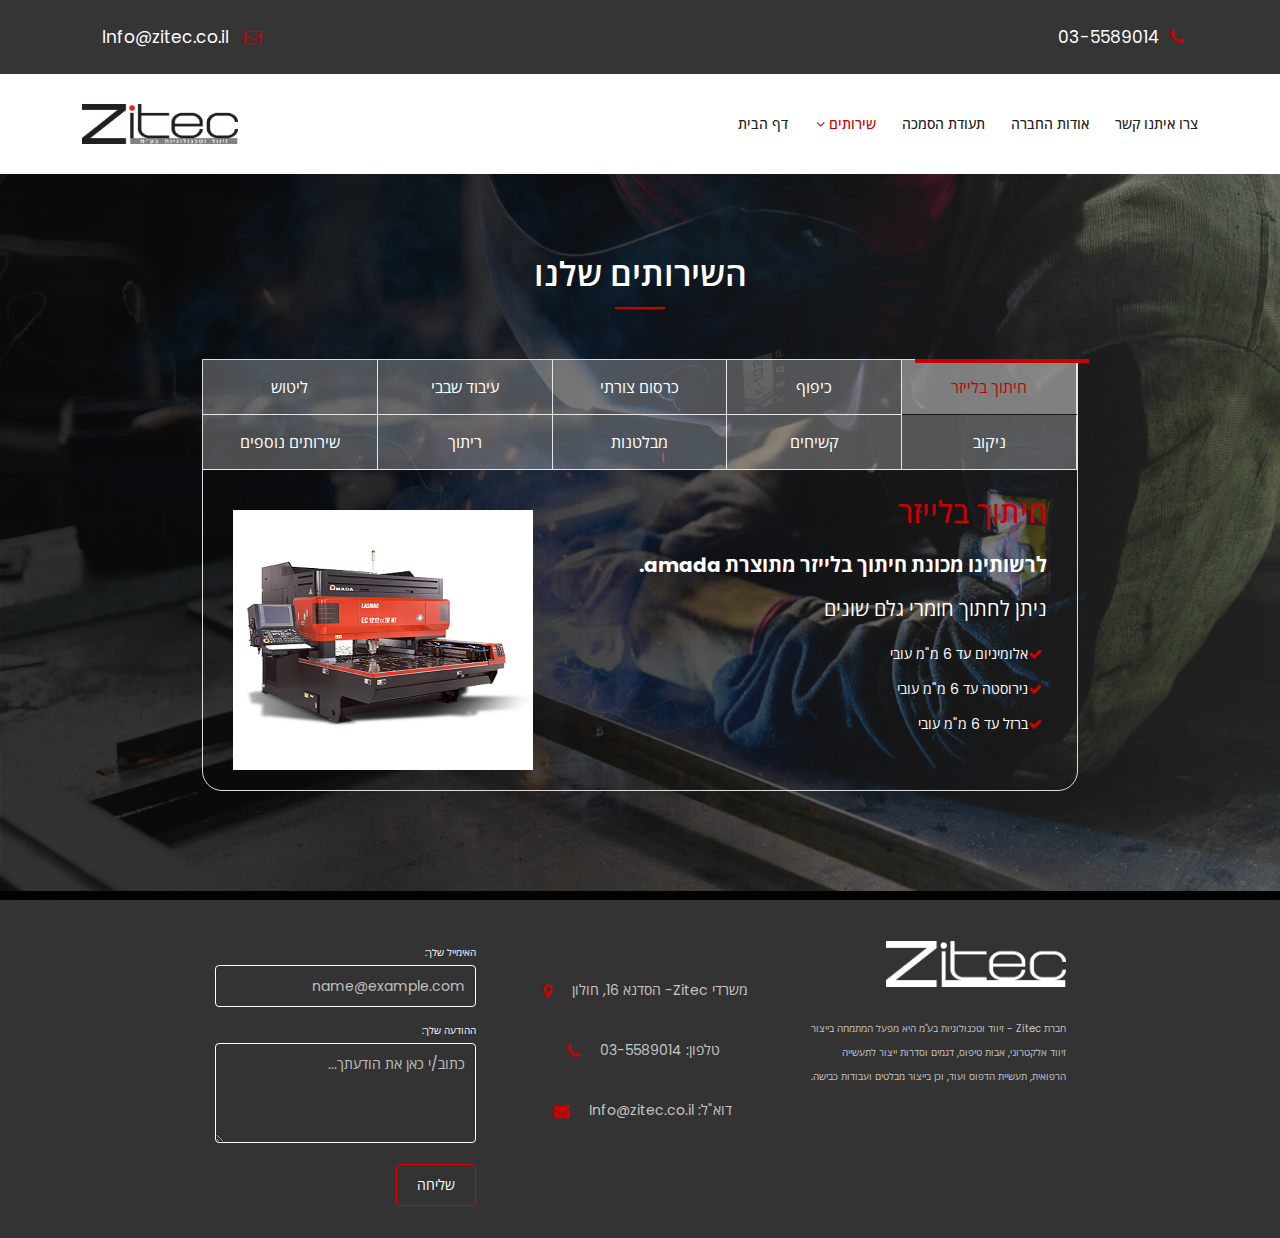
<file: pages/services.html>
<!DOCTYPE html>
<html lang="en" dir="rtl">

<head>
    <meta charset="utf-8">
    <meta http-equiv="X-UA-Compatible" content="IE=edge">
    <meta name="keywords" content="Zitec Services" />
    <meta name="description" content="Zitec - השירותים שלנו" />
    <meta name="author" content="Zitec" />
    <meta name="viewport" content="width=device-width, initial-scale=1, maximum-scale=1" />
    <title>Zitec - השירותים שלנו</title>

    <!-- Favicon -->
    <link rel="shortcut icon" href="../images/favicon.ico" />

    <!-- Google Fonts - Poppins and Open Sans -->
    <link
        href="https://fonts.googleapis.com/css2?family=Open+Sans:ital,wght@0,300..800;1,300..800&family=Poppins:ital,wght@0,100;0,200;0,300;0,400;0,500;0,600;0,700;0,800;0,900;1,100;1,200;1,300;1,400;1,500;1,600;1,700;1,800;1,900&display=swap"
        rel="stylesheet">

    <!-- bootstrap -->
    <link href="../css/bootstrap.min.css" rel="stylesheet" type="text/css" />

    <!-- mega menu -->
    <link href="../css/mega-menu/mega_menu.css" rel="stylesheet" type="text/css" />

    <!-- font awesome -->
    <link href="../css/font-awesome.min.css" rel="stylesheet" type="text/css" />

    <!-- Flaticon -->
    <link href="../css/flaticon.css" rel="stylesheet" type="text/css" />

    <!-- owl-carousel -->
    <link href="../css/owl-carousel/owl.carousel.css" rel="stylesheet" type="text/css" />

    <!-- General style -->
    <link href="../css/general.css" rel="stylesheet" type="text/css" />

    <!-- main style -->
    <link href="../css/style.css" rel="stylesheet" type="text/css" />

    <!-- services page style -->
    <link href="../css/services.css" rel="stylesheet" type="text/css" />

    <style>
        .lighter-bg::before {
            content: "";
            position: absolute;
            top: 0;
            left: 0;
            width: 100%;
            height: 100%;
            background-color: rgba(255, 255, 255, 0.182);
            pointer-events: none;
        }

        /* Center client logos */
        .list-inline {
            display: flex;
            justify-content: center;
            align-items: center;
            flex-wrap: wrap;
            width: 100%;
            margin: 0 auto;
        }

        .list-inline li {
            margin: 15px;
        }

        .list-inline li img {
            max-width: 150px;
            height: auto;
            /* width: 200px */
        }

        /* Center footer content and add spacing */


        .footer .col-lg-3 {
            max-width: 300px;
        }

        /* Make menu text 17px */
        /* .mega-menu .menu-links > li > a {
            font-size: 17px !important;
        } */

        /* Position footer icons on the right */
        .footer-address li {
            display: flex;
            flex-direction: row-reverse;
            align-items: flex-start;
        }

        .footer-address li i {
            margin-left: 10px;
            margin-right: 0;
        }
    </style>

</head>

<body>

    <!--=================================
header -->

    <header id="header" class="clean">
        <div class="topbar dark">
            <div class="container">
                <div class="row">
                    <div class="col-lg-6 col-md-6 col-sm-6">
                        <div class="topbar-right text-end">
                            <ul class="list-inline" style="justify-content: flex-start; margin-bottom: 0;">
                                <li class="list-inline-item">
                                    <a href="tel:03-5589014" style="color: inherit; text-decoration: none;">
                                        <i class="fa fa-phone" style="margin-left: 10px;"></i>03-5589014
                                    </a>
                                </li>

                            </ul>
                        </div>
                    </div>
                    <div class="col-lg-6 col-md-6 col-sm-6">
                        <div class="topbar-left text-start">
                            <ul class="list-inline" style="justify-content: flex-end; margin-bottom: 0;">
                                <li class="list-inline-item">
                                    <a href="mailto:Info@zitec.co.il" style="color: inherit; text-decoration: none;">
                                        <i class="fa fa-envelope-o" style="margin-left: 10px;"></i>
                                        Info@zitec.co.il
                                    </a>
                                </li>
                            </ul>
                        </div>
                    </div>
                </div>
            </div>
        </div>

        <!--=================================
mega menu -->

        <div class="menu">
            <!-- menu start -->
            <nav id="menu" class="mega-menu">
                <!-- menu list items container -->
                <section class="menu-list-items">
                    <div class="container">
                        <div class="row">
                            <div class="col-lg-12 col-md-12 position-relative">
                                <!-- menu logo -->
                                <ul class="menu-logo">
                                    <li><a href="../index.html"><img id="logo_dark_img"
                                                src="../images/zitec/ZITEC-NEW.png" alt="logo"></a></li>
                                </ul>
                                <!-- menu links -->
                                <ul class="menu-links">
                                    <!-- active class -->
                                    <li><a href="../index.html"> דף הבית</a>

                                    </li>
                                    <li class="active"><a href="./services.html"> שירותים <i
                                                class="fa fa-angle-down fa-indicator"></i></a>
                                        <!-- drop down multilevel  -->
                                        <ul class="drop-down-multilevel left-menu">
                                            <li><a href="./services.html?tab=hituch-lazer"> חיתוך בלייזר</a></li>
                                            <li><a href="./services.html?tab=kifuf"> כיפוף</a></li>
                                            <li><a href="./services.html?tab=kirsum"> כרסום צורתי</a></li>
                                            <li><a href="./services.html?tab=ibued-shvavi"> עיבוד שבבי</a></li>
                                            <li><a href="./services.html?tab=litush"> ליטוש</a></li>
                                            <li><a href="./services.html?tab=nikuv"> ניקוב</a></li>
                                            <li><a href="./services.html?tab=kshihim"> קשיחים</a></li>
                                            <li><a href="./services.html?tab=mivlatanut"> מבלטנות</a></li>
                                            <li><a href="./services.html?tab=rituch"> ריתוך</a></li>
                                            <li><a href="./services.html?tab=additional"> שירותים נוספים</a></li>
                                        </ul>
                                    </li>
                                    <li><a href="../docs/ת.איזו - 2024.pdf" target="_blank"> תעודת הסמכה </a>
                                        <!-- drop down full width -->

                                    </li>
                                    <li><a href="./about.html"> אודות החברה</a>
                                        <!-- drop down multilevel  -->

                                    </li>

                                    <li><a href="./contact.html">צרו איתנו קשר</a>
                                        <!-- drop down multilevel  -->

                                    </li>

                                </ul>
                            </div>
                        </div>
                    </div>
                </section>
            </nav>
            <!-- menu end -->
        </div>
    </header>
    <!--=================================
 header -->

    <!--=================================
 Services Section -->

    <section class="page-section-ptb dark-bg bg fixed text-white gradient-overlay lighter-bg"
        style="background-image:url(../images/menWelding.jpg);">
        <div class="container">
            <div class="row">
                <div class="col-sm-12">
                    <div class="section-title text-center">
                        <h2 class="title">השירותים שלנו</h2>
                        <p></p>
                    </div>
                </div>
                <div class="col-sm-12" style="display: flex; justify-content: center;">
                    <div class="tab tab-bor clearfix" style="width: 100%;">
                        <!-- Nav tabs -->
                        <ul class="nav nav-tabs" role="tablist" style="margin-bottom: 20px;">
                            <li class="nav-item"><a class="nav-link active" href="#home3" data-bs-toggle="tab"
                                    aria-expanded="true"><span>חיתוך
                                        בלייזר</span></a></li>
                            <li class="nav-item"><a class="nav-link" href="#profile3" data-bs-toggle="tab"
                                    aria-expanded="false"><span>כיפוף</span></a></li>
                            <li class="nav-item"><a class="nav-link" href="#messages3" data-bs-toggle="tab"><span>כרסום
                                        צורתי</span></a></li>
                            <li class="nav-item"><a class="nav-link" href="#settings3" data-bs-toggle="tab"><span>עיבוד
                                        שבבי</span></a></li>
                            <li class="nav-item"><a class="nav-link" href="#design3"
                                    data-bs-toggle="tab"><span>ליטוש</span></a></li>
                            <li class="nav-item"><a class="nav-link" href="#design4"
                                    data-bs-toggle="tab"><span>ניקוב</span></a></li>
                            <li class="nav-item"><a class="nav-link" href="#design5"
                                    data-bs-toggle="tab"><span>קשיחים</span></a></li>
                            <li class="nav-item"><a class="nav-link" href="#design6"
                                    data-bs-toggle="tab"><span>מבלטנות</span></a></li>
                            <li class="nav-item"><a class="nav-link" href="#design7"
                                    data-bs-toggle="tab"><span>ריתוך</span></a></li>
                            <li class="nav-item"><a class="nav-link" href="#design8" data-bs-toggle="tab"><span>שירותים
                                        נוספים</span></a></li>
                        </ul>
                        <!-- Tab panes -->
                        <div class="tab-content">
                            <div role="tabpanel" class="tab-pane active" id="home3">
                                <img class="img-fluid img-left" src="../images/zitec/חיתוך-בלייזר-1.jpg" alt=""
                                    id="img">
                                <h3 class="title">חיתוך בלייזר</h3>
                                <p><strong>לרשותינו מכונת חיתוך בלייזר מתוצרת amada.</strong><br></p>
                                <p>ניתן לחתוך חומרי גלם שונים</p>
                                <p></p>
                                <ul class="list list-unstyled">
                                    <li><i class="fa fa-check"></i>אלומיניום עד 6 מ"מ עובי</li>
                                    <li><i class="fa fa-check"></i>נירוסטה עד 6 מ"מ עובי</li>
                                    <li><i class="fa fa-check"></i>ברזל עד 6 מ"מ עובי</li>
                                    <!-- <li><i class="fa fa-check"></i></li> -->
                                </ul>
                            </div>
                            <div role="tabpanel" class="tab-pane fade " id="profile3">
                                <img class="img-fluid img-left" src="../images/zitec/כיפוף.jpg" alt="" id="img">
                                <h3 class="title">כיפוף</h3>
                                <p><strong>לרשותינו מחלקת כיפוף הכוללת 3 מכונות כיפוף מתוצרת amada באורך של עד 2.5
                                        מטר.</strong><br></p>
                                <p><br></p>
                                <p></p>
                                <!-- <ul class="list list-unstyled">
                                    <li><i class="fa fa-check"></i> There are many variations of passages of Lorem Ipsum
                                        available.</li>
                                    <li><i class="fa fa-check"></i> If you are going to use a passage of Lorem Ipsum,
                                        you need.</li>
                                    <li><i class="fa fa-check"></i> Tempora incidunt ut labore et dolore magnam aliquam
                                        quaerat.</li>
                                    <li><i class="fa fa-check"></i> Labore et dolore magnam aliquam quaerat voluptatem.
                                    </li>
                                </ul> -->
                            </div>
                            <div role="tabpanel" class="tab-pane fade" id="messages3">
                                <img class="img-fluid img-left" src="../images/zitec/כרסום-צורתי.jpg" alt="" id="img">
                                <h3 class="title">כרסום צורתי</h3>
                                <p><strong>לרשותינו מכונות מהמתקדמות בתעשייה: gravograph IS-900</strong><br></p>
                                <p>אנו מתמחים בייצור פנלים לענף האלקטרוניקה, פנלים למעליות ושלטים שונים.<br></p>
                                <p></p>
                                <!-- <ul class="list list-unstyled">
                                    <li><i class="fa fa-check"></i> standard dummy text ever since the 1500s,
                                        consectetur.</li>
                                    <li><i class="fa fa-check"></i> Neque porro quisquam est, qui dolorem ipsum quia.
                                    </li>
                                    <li><i class="fa fa-check"></i> Non numquam eius modi tempora incidunt ut labore et.
                                    </li>
                                    <li><i class="fa fa-check"></i> These cases are perfectly simple and easy to
                                        distinguish.</li>
                                </ul> -->
                            </div>
                            <div role="tabpanel" class="tab-pane fade" id="settings3">
                                <img class="img-fluid img-left" src="../images/zitec/עיבוד שבבי.jpg" alt="" id="img">
                                <h3 class="title">עיבוד שבבי</h3>
                                <p><strong></strong><br></p>
                                <p><br></p>
                                <p></p>
                                <!-- <ul class="list list-unstyled">
                                    <li><i class="fa fa-check"></i> The wise man therefore always holds in these
                                        matters.</li>
                                    <li><i class="fa fa-check"></i> Itaque earum rerum hic tenetur a sapiente delectus,
                                        reiciendis.</li>
                                    <li><i class="fa fa-check"></i> To take a trivial example, which of us ever
                                        undertakes.</li>
                                    <li><i class="fa fa-check"></i> It is pleasure, but because those who do not know
                                        how.</li>
                                </ul> -->
                            </div>
                            <div role="tabpanel" class="tab-pane fade" id="design3">
                                <img class="img-fluid img-left" src="../images/zitec/ליטוש-1.jpg" alt="" id="img">
                                <h3 class="title">ליטוש</h3>
                                <p><strong>מחלקת ליטוש דואגת למראה נקי ואחיד, כך שמתקבלת תוצאה של מחיקת כל סימני
                                        העיבוד.</strong><br></p>
                                <p><br></p>
                                <p></p>
                                <!-- <ul class="list list-unstyled">
                                    <li><i class="fa fa-check"></i> Neque porro quisquam est, qui dolorem ipsum quia
                                        dolor.</li>
                                    <li><i class="fa fa-check"></i> Exercitationem ullam corporis suscipit laboriosam.
                                    </li> -->
                                </ul>
                            </div>
                            <div role="tabpanel" class="tab-pane fade" id="design4">
                                <img class="img-fluid img-left" src="../images/zitec/ניקוב-1.jpg" alt="" id="img">
                                <h3 class="title">ניקוב</h3>
                                <p><strong>לרשותינו מחלקת ניקוב הכוללת 3 מכונות ניקוב מתוצרת amada באורך של עד 2.5
                                        מטר.</strong><br></p>
                                <p><br></p>
                                <p></p>
                            </div>
                            <div role="tabpanel" class="tab-pane fade" id="design5">
                                <img class="img-fluid img-left" src="../images/zitec/קשיחים.jpg" alt="" id="img">
                                <h3 class="title">קשיחים</h3>
                                <p><strong>לרשותינו מלאי קשיחים רחב ומגוון מאוד מכל הסוגים. לרבות pem southco
                                        bollhoff.</strong><br></p>
                                <p><br></p>
                                <p></p>
                                <!-- <ul class="list list-unstyled">
                                    <li><i class="fa fa-check"></i> Neque porro quisquam est, qui dolorem ipsum quia
                                        dolor.</li>
                                    <li><i class="fa fa-check"></i> Exercitationem ullam corporis suscipit laboriosam.
                                    </li> -->
                                </ul>
                            </div>
                            <div role="tabpanel" class="tab-pane fade" id="design6">
                                <img class="img-fluid img-left" src="../images/zitec/מבלטנות.jpg" alt="" id="img">
                                <h3 class="title">מבלטנות</h3>
                                <p><strong>אנו מתמחים בייצור מבלטים שונים למוצרים "בעייתיים" בעלי דרישות גבוהות
                                        במיוחד.</strong><br></p>
                                <p><br></p>
                                <p></p>
                                <!-- <ul class="list list-unstyled">
                                    <li><i class="fa fa-check"></i> Neque porro quisquam est, qui dolorem ipsum quia
                                        dolor.</li>
                                    <li><i class="fa fa-check"></i> Exercitationem ullam corporis suscipit laboriosam.
                                    </li> -->
                                </ul>
                            </div>
                            <div role="tabpanel" class="tab-pane fade" id="design7">
                                <img class="img-fluid img-left" src="../images/zitec/ריתוך.png" alt="" id="img">
                                <h3 class="title">ריתוך</h3>
                                <p><strong>מחלקת ריתוך רחבה הנותנת פתרונות ריתוך למגוון רחב מאוד של חומרים שונים תוך
                                        שימוש בשיטות ריתוך שונות הכוללות ארגון TiG mIG רתוך נקודה
                                        אלומיניום.</strong><br></p>
                                <p><br></p>
                                <p></p>
                                <!-- <ul class="list list-unstyled">
                                    <li><i class="fa fa-check"></i> Neque porro quisquam est, qui dolorem ipsum quia
                                        dolor.</li>
                                    <li><i class="fa fa-check"></i> Exercitationem ullam corporis suscipit laboriosam.
                                    </li> -->
                                </ul>
                            </div>
                            <div role="tabpanel" class="tab-pane fade" id="design8">
                                <img class="img-fluid img-left" src="../images/zitec/ZITEC-NEW.png" alt="" id="imgLogo">
                                <h3 class="title">שירותים נוספים</h3>
                                <!-- <p><strong>לרשותינו מלאי קשיחים רחב ומגוון מאוד מכל הסוגים. לרבות pem southco bollhoff.</strong><br></p>
                                <p><br></p>
                                <p></p> -->
                                <ul class="list list-unstyled">
                                    <li><i class="fa fa-check"></i> אינגרייב/חריצה, סימון בלייזר – מתבצע במתקן החברה.
                                    </li>
                                    <li><i class="fa fa-check"></i> תהלכי ציפויים, צביעה, והדפסות – מבוצעים בקבלנות
                                        משנה.</li>
                                    <li><i class="fa fa-check"></i> תחזוקה – מכונות החברה מטופלות ומתוחזקות ברמה הגבוהה
                                        ביותר.</li>

                                </ul>
                            </div>
                        </div>
                    </div>
                </div>
            </div>
        </div>
    </section>

    <!--=================================
 Services Section End -->

    <!--=================================
footer -->

    <footer class="footer footer-2 dark-bg bg fixed bg-overlay-black-80 page-section-pt">
        <div class="container">
            <div class="row">
                <div class="col-lg-3 col-md-6 col-sm-6 mb-30">
                    <div class="footer-about">
                        <span class="mb-30 d-block"><img id="logo-footer" src="../images/zitec/zitecLogo.png"
                                width="180" alt="logo"></span>
                        <p>חברת Zitec - זיווד וטכנולוגיות בע"מ היא מפעל המתמחה
                            בייצור זיווד אלקטרוני, אבות טיפוס, דגמים
                            וסדרות ייצור לתעשייה הרפואית, תעשיית הדפוס ועוד, וכן בייצור מבלטים ועבודות כבישה.</p>

                    </div>
                </div>

                <div class="col-lg-3 col-md-6 col-sm-6 mb-30">
                    <div class="footer-about">

                        <div class="footer-address mt-20">
                            <ul class="list-inline">
                                <li>
                                    <i class="fa fa-map-marker"></i>
                                    <a href="https://maps.google.com/?q=הסדנא+16,+חולון" target="_blank"
                                        style="color: inherit; text-decoration: none;">
                                        <span>משרדי Zitec- הסדנא 16, חולון</span>
                                    </a>
                                </li>
                                <li
                                    style="width: 100%; display: flex; flex-direction: row-reverse; justify-content: center;">
                                    <i class="fa fa-phone"></i>
                                    <a href="tel:03-5589014" style="color: inherit; text-decoration: none;">
                                        <span> טלפון: 03-5589014</span>
                                    </a>
                                </li>
                                <li>
                                    <i class="fa fa-envelope"></i>
                                    <a href="mailto:Info@zitec.co.il" style="color: inherit; text-decoration: none;">
                                        <span> דוא"ל: Info@zitec.co.il </span>
                                    </a>
                                </li>
                            </ul>
                        </div>
                    </div>
                </div>


                <div class="col-lg-3 col-md-6 col-sm-6 mb-4 mb-sm-0">
                    <form action="https://formspree.io/f/xnngkegy" method="POST" id="contact-form">
                        <label>
                            האימייל שלך:
                            <input type="email" name="email" placeholder="name@example.com" required>
                        </label>
                        <label>
                            ההודעה שלך:
                            <textarea name="message" placeholder="כתוב/י כאן את הודעתך..." required></textarea>
                        </label>
                        <button type="submit">שליחה</button>
                        <p id="form-status" aria-live="polite"></p>
                    </form>

                    <style>
                        form {
                            direction: rtl;
                            text-align: right;
                            display: flex;
                            flex-direction: column;
                            gap: 12px;
                            width: 100%;
                            max-width: 280px;
                            font-family: 'Heebo', 'Poppins', 'Open Sans', sans-serif;
                        }

                        form label {
                            color: #fff;
                            font-size: 14px;
                        }

                        form input,
                        form textarea {
                            width: 100%;
                            background: transparent;
                            border: 1px solid #fff;
                            color: #fff;
                            padding: 8px 10px;
                            border-radius: 4px;
                            outline: none;
                            font-size: 14px;
                            transition: all 0.3s ease;
                        }

                        form input::placeholder,
                        form textarea::placeholder {
                            color: rgba(255, 255, 255, 0.7);
                        }

                        form input:focus,
                        form textarea:focus {
                            border-color: #e40000;
                            box-shadow: 0 0 5px rgba(228, 0, 0, 0.5);
                        }

                        form textarea {
                            min-height: 100px;
                            resize: vertical;
                        }

                        form button {
                            background-color: transparent;
                            color: #fff;
                            border: 1px solid #e40000;
                            padding: 8px 20px;
                            cursor: pointer;
                            font-size: 14px;
                            border-radius: 4px;
                            transition: all 0.3s ease;
                            align-self: flex-start;
                        }

                        form button:hover {
                            background-color: #e40000;
                            color: #000;
                        }

                        #form-status {
                            font-size: 13px;
                            color: #fff;
                            margin-top: 4px;
                        }
                    </style>

                    <script>
                        const form = document.getElementById('contact-form');
                        const statusEl = document.getElementById('form-status');

                        form.addEventListener('submit', async (e) => {
                            e.preventDefault();
                            statusEl.textContent = 'שולח...';
                            try {
                                const res = await fetch(form.action, {
                                    method: 'POST',
                                    body: new FormData(form),
                                    headers: { 'Accept': 'application/json' }
                                });
                                if (res.ok) {
                                    form.reset();
                                    statusEl.textContent = 'ההודעה נשלחה! נחזור אליך בהקדם.';
                                } else {
                                    statusEl.textContent = 'משהו השתבש. נסה שוב מאוחר יותר.';
                                }
                            } catch {
                                statusEl.textContent = 'תקלה בחיבור. נסה שוב.';
                            }
                        });
                    </script>
                </div>

            </div>
        </div>


    </footer>

    <!--=================================
footer -->

    <!--=================================
Back to Top -->

    <div id="back-to-top"><a class="top arrow" href="#top"><i class="fa fa-chevron-up"></i></a></div>

    <!--=================================
 jquery -->


    <!-- jquery  -->
    <script type="text/javascript" src="../js/jquery-3.6.0.min.js"></script>

    <!-- bootstrap -->
    <script type="text/javascript" src="../js/bootstrap.min.js"></script>

    <!-- popper.min -->
    <script type="text/javascript" src="../js/popper.min.js"></script>

    <!-- Menu -->
    <script type="text/javascript" src="../js/mega-menu/mega_menu.js"></script>

    <!-- appear -->
    <script type="text/javascript" src="../js/jquery.appear.js"></script>

    <!-- counter -->
    <script type="text/javascript" src="../js/counter/jquery.countTo.js"></script>

    <!-- owl-carousel -->
    <script type="text/javascript" src="../js/owl-carousel/owl.carousel.min.js"></script>

    <!-- custom -->
    <script type="text/javascript" src="../js/custom.js"></script>

    <script>
        // Map URL slugs -> tab pane IDs
        const TAB_MAP = {
            "hituch-lazer": "home3",        // חיתוך בלייזר
            "kifuf": "profile3",            // כיפוף
            "kirsum": "messages3",          // כרסום צורתי
            "ibued-shvavi": "settings3",    // עיבוד שבבי
            "litush": "design3",            // ליטוש
            "nikuv": "design4",             // ניקוב
            "kshihim": "design5",           // קשיחים
            "mivlatanut": "design6",        // מבלטנות
            "rituch": "design7",            // ריתוך
            "additional": "design8"         // שירותים נוספים
        };

        (function activateServiceTab() {
            const params = new URLSearchParams(window.location.search);
            let key = params.get("tab");

            // Fallback: also support direct hash like services.html#profile3
            if (!key && window.location.hash) {
                const hashId = window.location.hash.slice(1); // e.g., 'profile3'
                if (document.getElementById(hashId)) {
                    showTab(hashId);
                    return;
                }
            }

            if (!key) return; // nothing to do; keep default active

            const tabId = TAB_MAP[key];
            if (!tabId) return;

            showTab(tabId);
        })();

        function showTab(tabId) {
            // Find the corresponding tab trigger by its href
            const trigger = document.querySelector(`.nav-tabs a[href="#${CSS.escape(tabId)}"]`);
            if (!trigger) return;

            // If using Bootstrap 5, ensure bootstrap.Tab is available
            // Prefer programmatic show for consistent behavior
            try {
                const tab = new bootstrap.Tab(trigger);
                tab.show();
            } catch {
                // Fallback: click the trigger
                trigger.click();
            }

            // Optional: scroll the tabs into view after navigation
            const section = document.querySelector(".page-section-ptb");
            if (section) section.scrollIntoView({ behavior: "smooth", block: "start" });
        }
    </script>


</body>

</html>
</file>
<file: css/mega-menu/mega_menu.css>
/* GOOGLE FONT */

/* MENU BASIC LAYOUT */
.mega-menu {
  margin: 0 auto;
  padding: 0;
  display: block;
  float: none;
  position: relative;
  z-index: 999;
/*  max-width: 1280px;
  width: 100%;*/
  font-size: 16px;
  min-height: 100px;
  clear: both;
  box-sizing: border-box;
}
@media screen and (max-width: 991px) {
  .mega-menu {
    /*float: left;*/
    margin: 0;
    /*min-width: 200px;*/
  }
}
.mega-menu * {
  outline: none;
  list-style: none;
  text-decoration: none;
  box-sizing: border-box !important;
  font-weight: 400;
  -webkit-tap-highlight-color: transparent;
  text-align: left;
}

@media screen and (max-width: 991px) {
  .mega-menu * {
    word-break: break-all;
  }
}
.mega-menu i.fa {
  /*----------------------------- FONT AWESOME ICONS */
  font-family: "FontAwesome";
}
.mega-menu img {
  /*------------------------------- IMAGE */
  margin: 0;
  padding: 0;
  display: block;
  max-width: 100% !important;
  float: left;
}
.mega-menu input {
  /*------------------------------ DEFAULT INPUT */
  border: none;
}
.mega-menu > section.menu-list-items {
  margin: 0;
  padding: 0;
  display: block;
  float: left;
  width: 100%;
  background-color: transparent;
}
.mega-menu .menu-logo {
  /*----------------------------------- MENU LOGO */
  margin: 0;
  padding: 0;
  display: block;
  float: left;
  position: relative;
}
@media screen and (min-width: 992px) {
  .mega-menu .menu-logo.menu-logo-align-right {
    /*---------------------------------------------- MENU LOGO ALIGN RIGHT */
    float: right;
  }
}
@media screen and (max-width: 991px) {
  .mega-menu .menu-logo {
    width: 100%;
  }
}
.mega-menu .menu-logo > li {
  margin: 0;
  padding: 0;
  display: block;
  float: left;
  font-size: 1em;
  line-height: 50px;
}
@media screen and (max-width: 991px) {
  .mega-menu .menu-logo > li {
    width: 100%;
    line-height: normal;
  }
}
.mega-menu .menu-logo > li > a {
  margin: 0;
  display: inline-block;
  float: left;
  width: 100%;
  color: #ffffff;
  font-size: 0.8125em;
  /*padding: 0 20px 0 45px;*/
  line-height: 50px;
  -webkit-transition: background-color 200ms ease;
          transition: background-color 200ms ease;

}
.mega-menu .menu-logo > li > a:hover {
  /*-------------------------------------- HOVER MENU LOGO */
  /*background-color: #2046f2;*/
}

@media screen and (max-width: 991px) {
  .mega-menu .menu-logo > li > a {
    line-height: normal;
    padding-top: 16px;
    padding-bottom: 16px;
    position: relative;
    z-index: 10;
    width: auto;
  }
}
.mega-menu .menu-logo > li > a i.fa {
  /*--------------------------------------- LOGO ICON */
  padding: 0;
  display: inline-block;
  font-size: 1.25em;
  position: absolute;
  top: 0;
  left: 20px;
  bottom: 0;
  margin: auto 0;
  line-height: 50px;
}
.mega-menu .menu-logo > li > a img {
  /*--------------------------------------- LOGO IMAGE ICON */
 /* width: 20px;
  height: 20px;
  position: absolute;
  top: 0;
  left: 15px;
  bottom: 0;
  margin: auto 0;*/
}
.mega-menu .menu-links {
  /*---------------------------------------- MENU LINKS */
  margin: 0;
  padding: 0;
  display: block;
  float: right;
}
@media screen and (max-width: 991px) {
  .mega-menu .menu-links {
    width: 100%;
    background: #fff;
  }
}
@media screen and (min-width: 992px) {
  .mega-menu .menu-links {
    display: block !important;
    max-height: 100% !important;
    overflow: visible !important;
  }
  .mega-menu .menu-links.menu-links-align-right {
    /*------------------------------------------ MENU LINKS ALIGN RIGHT */
    float: right;
  }
}
.mega-menu .menu-links > li {
  margin: 0;
  padding: 0 13px;
  display: block;
  float: left;
  -webkit-transition: background-color 200ms ease;
          transition: background-color 200ms ease;
  font-size: 1em;
}
@media screen and (max-width: 991px) {
  .mega-menu .menu-links > li {
    width: 100%;
    position: relative;
    cursor: pointer;
    line-height: normal;
    border-bottom: 1px solid #f3f3f3;
    z-index: 50;
  }
  .mega-menu .menu-links > li.activeTriggerMobile {
    /*background-color: #2046f2;*/
  }
}
@media screen and (min-width: 992px) {
  .mega-menu .menu-links > li.activeTrigger {
    background-color: #c90101;
  }
}
.mega-menu .menu-links > li.active a {
  /*------------------------------------- ACTIVE CLASS MENU LINKS */
 background-color: transparent;
 color: #c90101;
}
.mega-menu .menu-links > li:hover {
  /*-------------------------------------- HOVER MENU LINKS */
  background-color: transparent;
  color: #c90101;
}
.mega-menu .menu-links > li > a {
  margin: 0;
  padding: 0;
  display: inline-block;
  float: none;
  width: 100%;
  color: #ffffff;
  font-size: 0.933em;
  line-height: 64px;
  position: relative;
  text-transform: capitalize;
}
.mega-menu .menu-links > li > a:hover { color: #c90101; }
@media screen and (max-width: 991px) {
  .mega-menu .menu-links > li > a {
    width: auto;
    line-height: normal;
    padding-top: 10px;
    padding-bottom: 10px;
    position: static;
    padding-right: 10px;
    z-index: 20;
    color: #363636;
  }
}
.mega-menu .menu-links > li > a i.fa {
  /*---------------------------------------------------- MENU LINKS ICONS*/
  font-size: 1em;
  line-height: 0.8125em;
  padding-right: 2px;
}
.mega-menu .menu-links > li > a i.fa.fa-indicator {
  padding-right: 0;
  padding-left: 2px;
}
@media screen and (max-width: 991px) {
  .mega-menu .menu-links > li > a i.fa.fa-indicator {
    float: right;
    position: absolute;
    right: 20px;
    top: 0;
    bottom: 0;
    line-height: 50px;
    height: 50px;
    z-index: -1;
  }
}
.mega-menu .menu-social-bar {
  /*---------------------------------------------- MENU SOCIAL BAR */
  margin: 0;
  display: block;
  float: left;
  padding: 0 10px;
}
@media screen and (min-width: 992px) {
  .mega-menu .menu-social-bar {
    display: block !important;
  }
}
@media screen and (min-width: 992px) {
  .mega-menu .menu-social-bar.menu-social-bar-right {
    float: right;
  }
}
@media screen and (max-width: 991px) {
  .mega-menu .menu-social-bar {
    width: 100%;
    text-align: center;
  }
}
.mega-menu .menu-social-bar > li {
  margin: 0;
  padding: 0;
  display: block;
  float: left;
  font-size: 1em;
  line-height: 50px;
}
.mega-menu .menu-social-bar > li[data-color='blue'] > a:hover {
  background-color: #3b5998;
}
.mega-menu .menu-social-bar > li[data-color='sky-blue'] > a:hover {
  background-color: #2caae1;
}
.mega-menu .menu-social-bar > li[data-color='orange'] > a:hover {
  background-color: #dd4b39;
}
.mega-menu .menu-social-bar > li[data-color='red'] > a:hover {
  background-color: #bd081c;
}
@media screen and (max-width: 991px) {
  .mega-menu .menu-social-bar > li {
    float: none;
    display: inline-block;
    margin-bottom: -5px;
  }
}
.mega-menu .menu-social-bar > li > a {
  margin: 0;
  display: inline-block;
  float: left;
  width: 100%;
  color: #ffffff;
  font-size: 0.875em;
  padding: 0 5px;
  -webkit-transition: background-color 200ms ease;
          transition: background-color 200ms ease;
  line-height: 50px;
}
@media screen and (max-width: 991px) {
  .mega-menu .menu-social-bar > li > a {
    padding-left: 10px;
    padding-right: 10px;
  }
}
.mega-menu .menu-social-bar > li > a i.fa {
  margin: 0;
  padding: 0;
  display: inline-block;
  float: left;
  width: 100%;
  font-size: 1.125em;
  line-height: 50px;
}
.mega-menu .menu-search-bar {
  /*--------------------------------------------------- MENU SEARCH BAR */
  margin: 0;
  padding: 0;
  display: block;
  float: right;
  position: relative;
  height: 50px;
}
@media screen and (min-width: 992px) {
  .mega-menu .menu-search-bar.menu-search-bar-left {
    float: left;
  }
}
@media screen and (max-width: 991px) {
  .mega-menu .menu-search-bar {
    width: 100%;
    position: absolute;
    top: 0;
    right: 0;
  }
}
.mega-menu .menu-search-bar li, .mega-menu .menu-search-bar form, .mega-menu .menu-search-bar label {
  margin: 0;
  padding: 0;
  display: block;
  float: left;
  width: 100%;
  line-height: 50px;
}
.mega-menu .menu-search-bar li:hover i.fa.fa-search {
  background: #c90101;
}
.mega-menu .menu-search-bar input {
  max-width: 0;
  width: 100%;
  margin: 0;
  padding: 5px 50px 5px 0;
  font-size: 0.8125em;
  -webkit-transition: max-width 400ms ease, background 400ms ease, padding-left 400ms ease;
          transition: max-width 400ms ease, background 400ms ease, padding-left 400ms ease;
  height: 50px;
  display: block;
  background: none;
  color: #ffffff;
  font-weight: 400;
}
.mega-menu .menu-search-bar input:focus {
  max-width: 170px;
  background: #c90101;
  padding-left: 20px;
}
@media screen and (max-width: 991px) {
  .mega-menu .menu-search-bar input:focus {
    max-width: 100%;
    position: relative;
    z-index: 20;
  }
}
.mega-menu .menu-search-bar i.fa.fa-search {
  position: absolute;
  top: 0;
  right: 0;
  bottom: 0;
  width: 50px;
  text-align: center;
  line-height: 50px;
  color: #ffffff;
  cursor: text;
  -webkit-transition: background 200ms ease;
          transition: background 200ms ease;
  z-index: 40;
}
.mega-menu .menu-search-bar :-moz-placeholder {
  opacity: 1 !important;
  color: #ffffff !important;
}
.mega-menu .menu-search-bar ::-moz-placeholder {
  opacity: 1 !important;
  color: #ffffff !important;
}
.mega-menu .menu-search-bar :-ms-input-placeholder {
  opacity: 1 !important;
  color: #ffffff !important;
}
.mega-menu .menu-search-bar ::-webkit-input-placeholder {
  opacity: 1 !important;
  color: #ffffff !important;
}
@media screen and (max-width: 991px) {
  .mega-menu .menu-search-bar.active input {
    padding-right: 150px;
  }
  .mega-menu .menu-search-bar.active i.fa.fa-search {
    right: 70px;
  }
}
.mega-menu .menu-mobile-collapse-trigger {
  /*------------------------------------------------------ MOBILE COLLAPSE TRIGGER BUTTON */
  margin: 0;
  padding: 0;
  height: 50px;
  width: 35px;
  background: transparent;
  display: none;
  position: absolute;
  top: 0;
  right: 0;
  z-index: 100;
  float: right;
  cursor: pointer;
  -webkit-transition: background 200ms ease;
          transition: background 200ms ease;
}
.mega-menu .menu-mobile-collapse-trigger:hover {
  background: transparent;
}
.mega-menu .menu-mobile-collapse-trigger:before,
.mega-menu .menu-mobile-collapse-trigger:after,
.mega-menu .menu-mobile-collapse-trigger span {
  content: "";
  display: block;
  height: 2px;
  width: 26px;
  background: #ffffff;
  position: absolute;
  top: 13px;
  border-radius: 3px;
  left: 0;
  right: 0;
  margin: 0 auto;
  -webkit-transition: -webkit-transform 400ms ease 0s, opacity 400ms ease;
          transition: transform 400ms ease 0s, opacity 400ms ease;
  -webkit-transform: rotate(0deg);
      -ms-transform: rotate(0deg);
          transform: rotate(0deg);
  -webkit-transform-origin: 0px 50% 0px;
      -ms-transform-origin: 0px 50% 0px;
          transform-origin: 0px 50% 0px;
}
.home-2 .mega-menu .menu-mobile-collapse-trigger:before,
.home-2 .mega-menu .menu-mobile-collapse-trigger:after,
.home-2 .mega-menu .menu-mobile-collapse-trigger span { background: #323232; }
.mega-menu .menu-mobile-collapse-trigger:after {
  top: 27px;
}
.mega-menu .menu-mobile-collapse-trigger span {
  top: 20px;
}
.mega-menu .menu-mobile-collapse-trigger.active span {
  opacity: 0;
}
.mega-menu .menu-mobile-collapse-trigger.active:before {
  -webkit-transform: rotate(30deg);
      -ms-transform: rotate(30deg);
          transform: rotate(30deg);
}
.mega-menu .menu-mobile-collapse-trigger.active:after {
  -webkit-transform: rotate(-30deg);
      -ms-transform: rotate(-30deg);
          transform: rotate(-30deg);
}
@media screen and (max-width: 991px) {
  .mega-menu .menu-mobile-collapse-trigger {
    display: block;
  }
}
.mega-menu .drop-down-multilevel {
  /*-------------------------------------------------- DROP DOWN MULTILEVEL */
  margin: 0;
  padding: 0;
  display: block;
  position: absolute;
  top: auto;
  left: auto;
  right: auto;
  z-index: 50;
  width: 100%;
  background:rgba(21,21,21,0.9);
  float: left;
  max-width: 200px;
  margin-top:10px;
}
.mega-menu .drop-down-multilevel * {
  color: #323232;
}

@media screen and (min-width: 992px) {
  .mega-menu .drop-down-multilevel {
    display: block !important;
    opacity: 0;
    visibility: hidden;
    border-top: 5px solid #c90101;
    box-shadow: 0 0px 0px 1px rgba(0, 0, 0, 0.05);
    border-bottom: 0px;
  }
}
@media screen and (max-width: 991px) {
  .mega-menu .drop-down-multilevel {
    max-width: 100% !important;
    position: relative;
    left: 0;
    top: 0;
    padding: 10px;
    display: none;
  }
}
.mega-menu .drop-down-multilevel li {
  margin: 0;
  padding: 0;
  display: block;
  float: left;
  border-bottom: 1px solid rgba(255,255,255,0.15);
  width: 100%;
  position: relative;
  -webkit-transition: background 200ms ease;
          transition: background 200ms ease;
  z-index: 50;
}
.mega-menu .drop-down-multilevel li:last-child { border-bottom: 0px; }
.mega-menu .drop-down-multilevel li:hover {
  background:none;
}
.mega-menu .drop-down-multilevel li:hover > a {
  color: #c90101;
}
.mega-menu .drop-down-multilevel li:hover > a i.fa {
  color: #c90101;
}
@media screen and (min-width: 992px) {
  .mega-menu .drop-down-multilevel li.activeTrigger {
    background: #c90101;
  }
  .mega-menu .drop-down-multilevel li.activeTrigger > a {
    color: #ffffff;
  }
  .mega-menu .drop-down-multilevel li.activeTrigger > a i.fa {
    color: #ffffff;
  }
}
@media screen and (max-width: 991px) {
  .mega-menu .drop-down-multilevel li.activeTriggerMobile {
    background: #c90101;
  }
  .mega-menu .drop-down-multilevel li.activeTriggerMobile > a {
    color: #ffffff;
  }
  .mega-menu .drop-down-multilevel li.activeTriggerMobile > a i.fa {
    color: #ffffff;
  }
}
.mega-menu .menu-links > li.active .drop-down-multilevel a { color: #323232; }
.mega-menu .menu-links > li.active .drop-down-multilevel a:hover { color: #c90101; }
.mega-menu .drop-down-multilevel a {
  margin: 0;
  padding: 8px 20px;
  font-size: 0.9000em;
  text-transform: capitalize;
  display: inline-block;
  float: left;
  width: 100%;
  color: #ffffff;
  -webkit-transition: color 200ms ease;
          transition: color 200ms ease;
  min-height:46px;
}
@media screen and (max-width: 991px) {
 /* .mega-menu .drop-down-multilevel a {
    width: auto;
  }*/
}
.mega-menu .drop-down-multilevel i.fa {
  float: left;
  line-height: 1.375em;
  font-size: 1em;
  display: block;
  padding-right: 10px;
  -webkit-transition: color 200ms ease;
          transition: color 200ms ease;
}
.mega-menu .drop-down-multilevel i.fa.fa-indicator {
  float: right;
  line-height: 1.375em;
  font-size: 1em;
  color:#ffffff;
  display: block;
  padding-left: 10px;
  padding-right: 0;
  padding-top:5px;
}
@media screen and (max-width: 991px) {
  .mega-menu .drop-down-multilevel i.fa.fa-indicator {
    float: right;
    height: 50px;
    position: absolute;
    top: 0;
    right: 20px;
    line-height: 50px;
    z-index: -1;
  }
}
.mega-menu .drop-down-multilevel .drop-down-multilevel {
  /*------------------------------------------------------ SECOND LEVEL */
  left: 100%;
  top:-5px;
}
@media screen and (min-width: 992px) {
  .mega-menu .drop-down-multilevel .drop-down-multilevel.left-side {
    /*--------------------------------------------------- ALIGN SECOND LEVEL DROP DOWN LEFT SIDE */
    left: -100%;
  }
}
@media screen and (max-width: 991px) {
  .mega-menu .drop-down-multilevel .drop-down-multilevel {
    left: 0;
    border: 1px solid #cccccc;
  }
}
.mega-menu .drop-down,
.mega-menu .drop-down-tab-bar {
  /*--------------------------------------------------------- GRID DROP DOWN */
  position: absolute;
  left: auto;
  top: auto;
  right: auto;
  background: #ffffff;
  float: left;
  padding: 10px;
  z-index: 999;
  display: block;
  cursor: default;
  overflow: hidden;
  margin-top:10px;
  /*-------------------------------------------------------- 12 COLUMNS FLUID GRID WITH NESTED COLUMNS */
}
.mega-menu .drop-down *,
.mega-menu .drop-down-tab-bar * {
  color: #ffffff;
}


@media screen and (min-width: 992px) {
  .mega-menu .drop-down.menu-bg,
  .mega-menu .drop-down-tab-bar {
  background: rgba(255, 255, 255, 1) url(../../images/bg/17.png);
  background-size: cover;
  background-repeat: no-repeat;
  background-position: center;
  }

.mega-menu .drop-down.menu-bg [class*="grid-col-"] {
   padding:10px 10px 0;
  }
 .mega-menu .rev-slider { background: #fff; padding: 7px 12px;  }
 .mega-menu .rev-slider p { display: inline-block; padding: 0px 10px; margin-bottom: 0px !important; line-height: 0px !important; }
 .mega-menu .rev-slider a { display: inline-block; font-size: 13px !important; color: #01a9da; width: inherit !important; padding: 5px 0px; }
 .mega-menu .rev-slider a:hover { color: #323232 !important; }
 }

@media screen and (min-width: 992px) {
  .mega-menu .drop-down,
  .mega-menu .drop-down-tab-bar {
    display: block !important;
    opacity: 0;
    visibility: hidden;
    border-top:5px solid #c90101;
    border-radius: 0px !important;
	background:rgba(21,21,21,0.9);
    box-shadow: 0 0px 0px 1px rgba(0, 0, 0, 0.05);
  }
}
@media screen and (max-width: 991px) {
  .mega-menu .drop-down,
  .mega-menu .drop-down-tab-bar {
    width: 100% !important;
    top: 0;
    left: 0;
    position: relative;
    display: none;
  }
}
.mega-menu .drop-down .grid-row,
.mega-menu .drop-down-tab-bar .grid-row {
  margin: 0;
  padding: 0;
  min-height: 1px;
  width: 100%;
  float: left;
  clear: both;
}
.mega-menu .drop-down [class*="grid-col-"],
.mega-menu .drop-down-tab-bar [class*="grid-col-"] {
  margin: 0;
  float: left;
  padding: 10px;
  position: relative;
}

.mega-menu .drop-down .grid-col-1,
.mega-menu .drop-down-tab-bar .grid-col-1 {
  width: 8.333333333333333%;
}

.mega-menu .drop-down .grid-col-2,
.mega-menu .drop-down-tab-bar .grid-col-2 {
  width: 16.66666666666667%;
}

.mega-menu .drop-down .grid-col-3,
.mega-menu .drop-down-tab-bar .grid-col-3 {
  width: 25%;
}

.mega-menu .drop-down .grid-col-4,
.mega-menu .drop-down-tab-bar .grid-col-4 {
  width: 33.33333333333333%;
}

.mega-menu .drop-down .grid-col-5,
.mega-menu .drop-down-tab-bar .grid-col-5 {
  width: 41.66666666666667%;
}

.mega-menu .drop-down .grid-col-6,
.mega-menu .drop-down-tab-bar .grid-col-6 {
  width: 50%;
}

.mega-menu .drop-down .grid-col-7,
.mega-menu .drop-down-tab-bar .grid-col-7 {
  width: 58.33333333333333%;
}

.mega-menu .drop-down .grid-col-8,
.mega-menu .drop-down-tab-bar .grid-col-8 {
  width: 66.66666666666667%;
}

.mega-menu .drop-down .grid-col-9,
.mega-menu .drop-down-tab-bar .grid-col-9 {
  width: 75%;
}

.mega-menu .drop-down .grid-col-10,
.mega-menu .drop-down-tab-bar .grid-col-10 {
  width: 83.33333333333333%;
}

.mega-menu .drop-down .grid-col-11,
.mega-menu .drop-down-tab-bar .grid-col-11 {
  width: 91.66666666666667%;
}

.mega-menu .drop-down .grid-col-12,
.mega-menu .drop-down-tab-bar .grid-col-12 {
  width: 100%;
}

.mega-menu .drop-down.grid-col-1,
.mega-menu .drop-down-tab-bar.grid-col-1 {
  width: 8.333333333333333%;
}

.mega-menu .drop-down.grid-col-2,
.mega-menu .drop-down-tab-bar.grid-col-2 {
  width: 16.66666666666667%;
}

.mega-menu .drop-down.grid-col-3,
.mega-menu .drop-down-tab-bar.grid-col-3 {
  width: 25%;
}

.mega-menu .drop-down.grid-col-4,
.mega-menu .drop-down-tab-bar.grid-col-4 {
  width: 33.33333333333333%;
}

.mega-menu .drop-down.grid-col-5,
.mega-menu .drop-down-tab-bar.grid-col-5 {
  width: 41.66666666666667%;
}

.mega-menu .drop-down.grid-col-6,
.mega-menu .drop-down-tab-bar.grid-col-6 {
  width: 50%;
}

.mega-menu .drop-down.grid-col-7,
.mega-menu .drop-down-tab-bar.grid-col-7 {
  width: 58.33333333333333%;
}

.mega-menu .drop-down.grid-col-8,
.mega-menu .drop-down-tab-bar.grid-col-8 {
  width: 66.66666666666667%;
}

.mega-menu .drop-down.grid-col-9,
.mega-menu .drop-down-tab-bar.grid-col-9 {
  width: 75%;
}

.mega-menu .drop-down.grid-col-10,
.mega-menu .drop-down-tab-bar.grid-col-10 {
  width: 83.33333333333333%;
}

.mega-menu .drop-down.grid-col-11,
.mega-menu .drop-down-tab-bar.grid-col-11 {
  width: 91.66666666666667%;
}

.mega-menu .drop-down.grid-col-12,
.mega-menu .drop-down-tab-bar.grid-col-12 {
  width: 100%;
  left: 0;
}

@media screen and (max-width: 991px) {
  .mega-menu .drop-down [class*="grid-col-"],
  .mega-menu .drop-down-tab-bar [class*="grid-col-"] {
    width: 50%;
  }
}

@media screen and (max-width: 991px) {
  .mega-menu .drop-down [class*="grid-col-"],
  .mega-menu .drop-down-tab-bar [class*="grid-col-"] {
    width: 100%;
  }
}

.mega-menu .drop-down.grid-demo span,
.mega-menu .drop-down-tab-bar.grid-demo span {
  float: left;
  display: inline-block;
  width: 100%;
  padding: 4px 6px;
  background: #bfbfbf;
  font-size: 0.75em;
  color: #323232;
}

.mega-menu .drop-down .space-0,
.mega-menu .drop-down-tab-bar .space-0 {
  /*--------------------------------------------------------- SPACE 0 CLASS */
  padding: 0 !important;
  margin: 0 !important;
}

.mega-menu .drop-down a,
.mega-menu .drop-down-tab-bar a {
  font-size: 0.9000em;
  display: inline-block;
  padding: 6px 0;
  width: 100%;
  max-width: 100%;
  text-transform: capitalize;
}

.mega-menu .drop-down h1,
.mega-menu .drop-down h2,
.mega-menu .drop-down h3,
.mega-menu .drop-down h4,
.mega-menu .drop-down h5,
.mega-menu .drop-down h6,
.mega-menu .drop-down-tab-bar h1, .mega-menu .drop-down-tab-bar h2, .mega-menu .drop-down-tab-bar h3, .mega-menu .drop-down-tab-bar h4, .mega-menu .drop-down-tab-bar h5, .mega-menu .drop-down-tab-bar h6 {
  margin-top: 0;
  font-weight: 700;
}

.mega-menu .drop-down h1,
.mega-menu .drop-down-tab-bar h1 {
  font-size: 1.5em;
  line-height: 1;
  padding-top: 0.53em;
  margin-bottom: 0.5em;
}

.mega-menu .drop-down h2,
.mega-menu .drop-down-tab-bar h2 {
  font-size: 1.375em;
  padding-top: 0.25em;
  margin-bottom: 0.5em;
}

.mega-menu .drop-down h3,
.mega-menu .drop-down-tab-bar h3 {
  font-size: 1.125em;
  line-height: 1;
  padding-top: 0.35em;
  margin-bottom: 0.65em;
}

.mega-menu .drop-down h4,
.mega-menu .drop-down-tab-bar h4 {
  font-size: 1em;
  text-transform: capitalize;
  line-height: 1.25;
  padding-top: 0.45em;
  margin-bottom: 0px;
  padding-left: 8px;
  letter-spacing: 0px;
}

.mega-menu .drop-down h5,
.mega-menu .drop-down-tab-bar h5 {
  font-size: 0.875em;
  font-weight: bold;
  padding-top: 0.6em;
  margin-bottom: 0.9em;
}

.mega-menu .drop-down h6,
.mega-menu .drop-down-tab-bar h6 {
  font-size: 0.75em;
  font-weight: bold;
  margin-bottom: 0;
}

.mega-menu .drop-down figure img,
.mega-menu .drop-down-tab-bar figure img {
  width: 100%;
  height: auto;
  display: block;
}

.mega-menu .drop-down figcaption,
.mega-menu .drop-down-tab-bar figcaption {
  font-size: small;
  font-style: italic;
  color: #666666;
}

.mega-menu .drop-down ul,
.mega-menu .drop-down ol,
.mega-menu .drop-down dl,
.mega-menu .drop-down-tab-bar ul, .mega-menu .drop-down-tab-bar ol, .mega-menu .drop-down-tab-bar dl {
  padding: 0;
  margin: 0 0 0px;
}

.mega-menu .drop-down form,
.mega-menu .drop-down-tab-bar form {
  margin-bottom: 1.5em;
}

.mega-menu .drop-down form ul,
.mega-menu .drop-down-tab-bar form ul {
  list-style: none none;
  margin: 0;
  padding: 0;
}

.mega-menu .drop-down form ul li,
.mega-menu .drop-down-tab-bar form ul li {
  margin-bottom: 1.5em;
}

.mega-menu .drop-down form ul li:before,
.mega-menu .drop-down form ul li:after,
.mega-menu .drop-down-tab-bar form ul li:before, .mega-menu .drop-down-tab-bar form ul li:after {
  content: "";
  display: table;
}

.mega-menu .drop-down form ul li:after,
.mega-menu .drop-down-tab-bar form ul li:after {
  clear: both;
}

.mega-menu .drop-down fieldset,
.mega-menu .drop-down-tab-bar fieldset {
  margin: 0;
  padding: 1.5em;
}

.mega-menu .drop-down label,
.mega-menu .drop-down-tab-bar label {
  display: block;
}

.mega-menu .drop-down label.inline,
.mega-menu .drop-down-tab-bar label.inline {
  display: inline;
  padding-right: 24px;
}

.mega-menu .drop-down input[type="text"],
.mega-menu .drop-down input[type="url"],
.mega-menu .drop-down input[type="email"],
.mega-menu .drop-down input[type="password"],
.mega-menu .drop-down input[type="search"],
.mega-menu .drop-down input[type="number"],
.mega-menu .drop-down input[type="date"],
.mega-menu .drop-down input[type="month"],
.mega-menu .drop-down input[type="week"],
.mega-menu .drop-down input[type="time"],
.mega-menu .drop-down input[type="datetime"],
.mega-menu .drop-down input[type="datetime-local"],
.mega-menu .drop-down input[type="tel"],
.mega-menu .drop-down textarea,
.mega-menu .drop-down-tab-bar input[type="text"], .mega-menu .drop-down-tab-bar input[type="url"], .mega-menu .drop-down-tab-bar input[type="email"], .mega-menu .drop-down-tab-bar input[type="password"], .mega-menu .drop-down-tab-bar input[type="search"], .mega-menu .drop-down-tab-bar input[type="number"], .mega-menu .drop-down-tab-bar input[type="date"], .mega-menu .drop-down-tab-bar input[type="month"], .mega-menu .drop-down-tab-bar input[type="week"], .mega-menu .drop-down-tab-bar input[type="time"], .mega-menu .drop-down-tab-bar input[type="datetime"], .mega-menu .drop-down-tab-bar input[type="datetime-local"], .mega-menu .drop-down-tab-bar input[type="tel"], .mega-menu .drop-down-tab-bar textarea {
  display: block;
  width: 100%;
  margin: 0 0 0.75em;
  padding: 10px;
  font-size: 0.8125em;
  border: 1px solid #e8e8e8;
  line-height: 1.5em;
}

.mega-menu .drop-down select,
.mega-menu .drop-down-tab-bar select {
  width: 100%;
  height: 2.1em;
  margin-bottom: 0.9em;
  border: 1px solid #cccccc;
}

.mega-menu .drop-down input[type="range"],
.mega-menu .drop-down input[type="color"],
.mega-menu .drop-down-tab-bar input[type="range"], .mega-menu .drop-down-tab-bar input[type="color"] {
  vertical-align: middle;
  height: 1.5em;
  width: 100%;
}

.mega-menu .drop-down input[type="range"],
.mega-menu .drop-down-tab-bar input[type="range"] {
  height: 1.4em;
}

.mega-menu .drop-down input[type="color"],
.mega-menu .drop-down-tab-bar input[type="color"] {
  width: 1.5em;
}

.mega-menu .drop-down input[type="time"],
.mega-menu .drop-down-tab-bar input[type="time"] {
  margin: 0 0 0.55em;
}

.mega-menu .drop-down progress,
.mega-menu .drop-down meter,
.mega-menu .drop-down-tab-bar progress, .mega-menu .drop-down-tab-bar meter {
  display: block;
  width: 100%;
  height: 1.5em;
}

.mega-menu .drop-down table,
.mega-menu .drop-down-tab-bar table {
  margin-bottom: 1.4em;
  width: 100%;
  border: 1px solid #cccccc;
}

.mega-menu .drop-down thead,
.mega-menu .drop-down-tab-bar thead {
  text-align: left;
  font-weight: bold;
}

.mega-menu .drop-down tbody tr:nth-child(even) td,
.mega-menu .drop-down-tab-bar tbody tr:nth-child(even) td {
  background: #dddddd;
}

.mega-menu .drop-down tfoot,
.mega-menu .drop-down-tab-bar tfoot {
  font-style: italic;
}

.mega-menu .drop-down tfoot td,
.mega-menu .drop-down tfoot th,
.mega-menu .drop-down-tab-bar tfoot td, .mega-menu .drop-down-tab-bar tfoot th {
  padding: 0.75em 10px;
}

.mega-menu .drop-down th,
.mega-menu .drop-down td,
.mega-menu .drop-down caption,
.mega-menu .drop-down-tab-bar th, .mega-menu .drop-down-tab-bar td, .mega-menu .drop-down-tab-bar caption {
  border: 1px solid #cccccc;
}

.mega-menu .drop-down td,
.mega-menu .drop-down th,
.mega-menu .drop-down-tab-bar td, .mega-menu .drop-down-tab-bar th {
  padding: 0 10px 0 10px;
  line-height: 1.45em;
}

.mega-menu .drop-down caption,
.mega-menu .drop-down-tab-bar caption {
  border-bottom: 0;
  padding: 0.75em 10px;
  line-height: 1.45em;
  text-align: left;
  font-style: italic;
}

.mega-menu .drop-down p,
.mega-menu .drop-down-tab-bar p {
  margin: 0 0 1.5em 0;
  font-size: 0.8125em;
}

.mega-menu .drop-down blockquote,
.mega-menu .drop-down-tab-bar blockquote {
  margin: 0 1.5em 1.5em;
  font-style: italic;
}

.mega-menu .drop-down mark,
.mega-menu .drop-down-tab-bar mark {
  line-height: 1.5;
  background: #78aace;
  color: #ffffff;
}

.mega-menu .drop-down del,
.mega-menu .drop-down-tab-bar del {
  color: #dddddd;
}

.mega-menu .drop-down code,
.mega-menu .drop-down kbd,
.mega-menu .drop-down pre,
.mega-menu .drop-down samp,
.mega-menu .drop-down-tab-bar code, .mega-menu .drop-down-tab-bar kbd, .mega-menu .drop-down-tab-bar pre, .mega-menu .drop-down-tab-bar samp {
}

.mega-menu .drop-down ins,
.mega-menu .drop-down small,
.mega-menu .drop-down-tab-bar ins, .mega-menu .drop-down-tab-bar small {
  line-height: 1.5;
}

.mega-menu .drop-down kbd,
.mega-menu .drop-down samp,
.mega-menu .drop-down-tab-bar kbd, .mega-menu .drop-down-tab-bar samp {
  line-height: 1.4;
}

.mega-menu .drop-down hr,
.mega-menu .drop-down-tab-bar hr {
  background: #cccccc;
  color: #cccccc;
  clear: both;
  float: none;
  width: 100%;
  height: 1px;
  margin: 0 0 1.4em;
  border: none;
}

.mega-menu .drop-down input[type="submit"],
.mega-menu .drop-down input[type="button"],
.mega-menu .drop-down-tab-bar input[type="submit"], .mega-menu .drop-down-tab-bar input[type="button"] {
  background: #c90101;
  padding: 10px 20px;
  margin: 5px 10px 0 0;
  line-height: 1.5em;
  font-weight: 600;
  font-size: 0.8125em;
  color: #ffffff;
  border-radius: 0;
  display: block;
  float: left;
  -webkit-transition: background-color 200ms ease;
          transition: background-color 200ms ease;
}

.mega-menu .drop-down input[type="submit"]:hover,
.mega-menu .drop-down input[type="button"]:hover,
.mega-menu .drop-down-tab-bar input[type="submit"]:hover, .mega-menu .drop-down-tab-bar input[type="button"]:hover {
  background-color: #333333;
}

@media screen and (max-width: 991px) {
  .mega-menu .drop-down input[type="submit"],
  .mega-menu .drop-down input[type="button"],
  .mega-menu .drop-down-tab-bar input[type="submit"], .mega-menu .drop-down-tab-bar input[type="button"] {
    width: 100%;
  }
}

.mega-menu .drop-down a,
.mega-menu .drop-down-tab-bar a {
/*  -webkit-transition: color 200ms ease;
          transition: color 200ms ease;*/
          transition: all 0.5s ease-in-out;
          -webkit-transition: all 0.5s ease-in-out;
          -o-transition: all 0.5s ease-in-out;
          -ms-transition: all 0.5s ease-in-out;
          -moz-transition: all 0.5s ease-in-out;
}

.mega-menu .drop-down a:hover,
.mega-menu .drop-down-tab-bar a:hover {
  color: #c90101;
}
.mega-menu .drop-down a i,
.mega-menu .drop-down-tab-bar a i {
   transition: all 0.5s ease-in-out;
   -webkit-transition: all 0.5s ease-in-out;
   -o-transition: all 0.5s ease-in-out;
   -ms-transition: all 0.5s ease-in-out;
   -moz-transition: all 0.5s ease-in-out;
}

.mega-menu .drop-down a:hover i,
.mega-menu .drop-down-tab-bar a:hover i {
  color: #c90101;
}

@media screen and (max-width: 991px) {
  .mega-menu .drop-down a,
  .mega-menu .drop-down-tab-bar a {
    width: auto;
  }
}

/*.mega-menu .drop-down ::-moz-selection,
.mega-menu .drop-down-tab-bar ::-moz-selection {
  background: #ffb9ad;
}

.mega-menu .drop-down ::selection,
.mega-menu .drop-down-tab-bar ::selection {
  background: #ffb9ad;
}*/

.mega-menu .drop-down .list-description span,
.mega-menu .drop-down-tab-bar .list-description span {
  color: #aeaeae;
  display: inline-block;
  width: 100%;
}

.mega-menu .drop-down .image-description,
.mega-menu .drop-down-tab-bar .image-description {
  position: relative;
}

.mega-menu .drop-down .image-description img,
.mega-menu .drop-down-tab-bar .image-description img {
  display: inline-block;
  float: left;
  max-width: 100%;
  position: absolute;
  left: 0;
  right: 0;
  height: 40px;
  width: 40px;
}

.mega-menu .drop-down .image-description a,
.mega-menu .drop-down-tab-bar .image-description a {
  padding-left: 50px;
}

.mega-menu .drop-down .image-description span,
.mega-menu .drop-down-tab-bar .image-description span {
  color: #aeaeae;
  display: inline-block;
  width: 100%;
}

.mega-menu .drop-down i.fa,
.mega-menu .drop-down-tab-bar i.fa {
  padding-right: 10px;
}

.mega-menu .drop-down iframe,
.mega-menu .drop-down-tab-bar iframe {
  width: 100%;
  display: block;
  float: left;
  margin: 0;
  padding: 0;
  border: none;
}

@media screen and (min-width: 992px) {
  .mega-menu .drop-down.offset-1,
  .mega-menu .drop-down-tab-bar.offset-1 {
    /*------------------------------------------- OFFSET CLASSES FOR DROP DOWN */
    margin-left: 100px;
  }
  .mega-menu .drop-down.offset-2,
  .mega-menu .drop-down-tab-bar.offset-2 {
    margin-left: -150px;
  }
  .mega-menu .drop-down.offset-3,
  .mega-menu .drop-down-tab-bar.offset-3 {
    margin-left: -200px;
  }
  .mega-menu .drop-down.offset-4,
  .mega-menu .drop-down-tab-bar.offset-4 {
    margin-left: -250px;
  }
  .mega-menu .drop-down.offset-5,
  .mega-menu .drop-down-tab-bar.offset-5 {
    margin-left: -300px;
  }
}

.mega-menu .drop-down .menu-contact-form,
.mega-menu .drop-down-tab-bar .menu-contact-form {
  /*------------------------------------------------------- MENU CONTACT FORM */
  margin: 0;
  display: block;
  float: left;
  width: 100%;
  background: #f7f7f7;
  padding: 20px;
}

.mega-menu .mobileTriggerButton {
  /*---------------------------------------------------- MOBILE CLICK TRIGGER JQUERY DIV */
  margin: 0;
  padding: 0;
  position: absolute;
  top: 0;
  left: 0;
  right: 0;
  height: 50px;
  display: none;
  z-index: 0;
}

@media screen and (max-width: 991px) {
  .mega-menu .mobileTriggerButton {
    display: block;
  }
}

.mega-menu .desktopTriggerButton {
  /*--------------------------------------------------- DESKTOP CLICK TRIGGER JQUERY DIV */
  margin: 0;
  padding: 0;
  position: absolute;
  top: 0;
  left: 0;
  right: 0;
  bottom: 0;
  z-index: 10;
  display: block;
  opacity: .2;
}

@media screen and (max-width: 991px) {
  .mega-menu .desktopTriggerButton {
    display: none;
  }
}

@media screen and (min-width: 992px) {
  .mega-menu.desktopTopFixed .menu-list-items {
    /*--------------------------------------------------------- TOP FIXED FOR DESKTOP */
    position: fixed;
    top: 0;
    left: 0;
    right: 0;
    max-width: 100%;
    padding: 0px 10px;
    background: #323232;
  }
  .mega-menu.desktopTopFixed .menu-list-items .drop-down.grid-col-12,
  .mega-menu.desktopTopFixed .menu-list-items .drop-down-tab-bar.grid-col-12 {
    width: 100%;
  }
  .mega-menu.desktopTopFixed .menu-list-items .menu-logo > li > a img {
    height:35px;
    padding-top: 0px;
    /*margin: 15px 0px;*/
    /*width: 75%;*/
   }
   .mega-menu.desktopTopFixed .menu-list-items .menu-links > li > a {
    line-height: 72px;
  }
}

@media screen and (max-width: 991px) {
  .mega-menu.mobileTopFixed .menu-list-items {
    /*--------------------------------------------------------- TOP FIXED FOR MOBILE */
    position: fixed;
    top: 0;
    left: 0;
    right: 0;
    max-width: 100%;
  }
}

.mega-menu .drop-down-tab-bar {
  /*----------------------------------------------------------- DROP DOWN TAB BAR */
  margin: 0;
  padding: 10px;
  float: left;
}

.mega-menu .drop-down-tab-bar li {
  float: left;
  margin: 0;
  padding: 0;
  display: block;
}

@media screen and (max-width: 991px) {
  .mega-menu .drop-down-tab-bar li {
    width: 100%;
    position: relative;
  }
}

.mega-menu .drop-down-tab-bar a {
  float: left;
  width: 100%;
  display: inline-block;
  padding: 5px 10px;
  font-size: 0.8125em;
}

@media screen and (max-width: 991px) {
  .mega-menu .drop-down-tab-bar a {
    width: auto;
    padding-right: 20px;
  }
}

.mega-menu .drop-down-tab-bar i.fa {
  display: inline-block;
  padding-right: 5px;
}

.mega-menu .drop-down-tab-bar i.fa.fa-indicator {
  padding-right: 0;
  padding-left: 10px;
  line-height: 0.8125em;
}

@media screen and (max-width: 991px) {
  .mega-menu .drop-down-tab-bar i.fa.fa-indicator {
    float: right;
    position: absolute;
    right: 12px;
    top: 0;
    bottom: 0;
    line-height: 25px;
  }
}

@media screen and (min-width: 992px) {
  .mega-menu .menu-links li.hoverTrigger > .drop-down.effect-scale,
  .mega-menu .menu-links li.hoverTrigger > .drop-down-tab-bar.effect-scale,
  .mega-menu .menu-links li.hoverTrigger > .drop-down-multilevel.effect-scale,
  .mega-menu .menu-links li.ClickTrigger .drop-down.effect-scale,
  .mega-menu .menu-links li.ClickTrigger .drop-down-tab-bar.effect-scale,
  .mega-menu .menu-links li.ClickTrigger .drop-down-multilevel.effect-scale {
    /*--------------------------------------------- effect scale */
    -webkit-transform: scale(0.8);
        -ms-transform: scale(0.8);
            transform: scale(0.8);
  }
  .mega-menu .menu-links li.hoverTrigger > .drop-down.effect-expand-top,
  .mega-menu .menu-links li.hoverTrigger > .drop-down-tab-bar.effect-expand-top,
  .mega-menu .menu-links li.hoverTrigger > .drop-down-multilevel.effect-expand-top,
  .mega-menu .menu-links li.ClickTrigger .drop-down.effect-expand-top,
  .mega-menu .menu-links li.ClickTrigger .drop-down-tab-bar.effect-expand-top,
  .mega-menu .menu-links li.ClickTrigger .drop-down-multilevel.effect-expand-top {
    /*--------------------------------------------- effect expand top*/
    -webkit-transform: rotateX(90deg);
            transform: rotateX(90deg);
    -webkit-transform-origin: 0 0;
        -ms-transform-origin: 0 0;
            transform-origin: 0 0;
  }
  .mega-menu .menu-links li.hoverTrigger > .drop-down.effect-expand-bottom,
  .mega-menu .menu-links li.hoverTrigger > .drop-down-tab-bar.effect-expand-bottom,
  .mega-menu .menu-links li.hoverTrigger > .drop-down-multilevel.effect-expand-bottom,
  .mega-menu .menu-links li.ClickTrigger .drop-down.effect-expand-bottom,
  .mega-menu .menu-links li.ClickTrigger .drop-down-tab-bar.effect-expand-bottom,
  .mega-menu .menu-links li.ClickTrigger .drop-down-multilevel.effect-expand-bottom {
    /*--------------------------------------------- effect expand bottom*/
    -webkit-transform: rotateX(90deg);
            transform: rotateX(90deg);
    -webkit-transform-origin: 0 100%;
        -ms-transform-origin: 0 100%;
            transform-origin: 0 100%;
  }
  .mega-menu .menu-links li.hoverTrigger > .drop-down.effect-expand-left,
  .mega-menu .menu-links li.hoverTrigger > .drop-down-tab-bar.effect-expand-left,
  .mega-menu .menu-links li.hoverTrigger > .drop-down-multilevel.effect-expand-left,
  .mega-menu .menu-links li.ClickTrigger .drop-down.effect-expand-left,
  .mega-menu .menu-links li.ClickTrigger .drop-down-tab-bar.effect-expand-left,
  .mega-menu .menu-links li.ClickTrigger .drop-down-multilevel.effect-expand-left {
    /*--------------------------------------------- effect expand left*/
    -webkit-transform: rotateY(90deg);
            transform: rotateY(90deg);
    -webkit-transform-origin: 0 0;
        -ms-transform-origin: 0 0;
            transform-origin: 0 0;
  }
  .mega-menu .menu-links li.hoverTrigger > .drop-down.effect-expand-right,
  .mega-menu .menu-links li.hoverTrigger > .drop-down-tab-bar.effect-expand-right,
  .mega-menu .menu-links li.hoverTrigger > .drop-down-multilevel.effect-expand-right,
  .mega-menu .menu-links li.ClickTrigger .drop-down.effect-expand-right,
  .mega-menu .menu-links li.ClickTrigger .drop-down-tab-bar.effect-expand-right,
  .mega-menu .menu-links li.ClickTrigger .drop-down-multilevel.effect-expand-right {
    /*--------------------------------------------- effect expand right*/
    -webkit-transform: rotateY(90deg);
            transform: rotateY(90deg);
    -webkit-transform-origin: 100% 0;
        -ms-transform-origin: 100% 0;
            transform-origin: 100% 0;
  }
  .mega-menu .menu-links li.hoverTrigger:hover > .drop-down,
  .mega-menu .menu-links li.hoverTrigger:hover > .drop-down-tab-bar,
  .mega-menu .menu-links li.hoverTrigger:hover > .drop-down-multilevel,
  .mega-menu .menu-links li.ClickTrigger .drop-down.active,
  .mega-menu .menu-links li.ClickTrigger .drop-down-tab-bar.active,
  .mega-menu .menu-links li.ClickTrigger .drop-down-multilevel.active {
    -webkit-transition-delay: 200ms !important;
            transition-delay: 200ms !important;
  }
  .mega-menu .menu-links li.hoverTrigger:hover > .drop-down.effect-fade,
  .mega-menu .menu-links li.hoverTrigger:hover > .drop-down-tab-bar.effect-fade,
  .mega-menu .menu-links li.hoverTrigger:hover > .drop-down-multilevel.effect-fade,
  .mega-menu .menu-links li.ClickTrigger .drop-down.active.effect-fade,
  .mega-menu .menu-links li.ClickTrigger .drop-down-tab-bar.active.effect-fade,
  .mega-menu .menu-links li.ClickTrigger .drop-down-multilevel.active.effect-fade {
    /*------------------------------------------- DROP DOWN EFFECTS :::: fade-effect */
    opacity: 1;
    visibility: visible;
	margin-top:0;
  }
  .mega-menu .menu-links li.hoverTrigger:hover > .drop-down.effect-scale,
  .mega-menu .menu-links li.hoverTrigger:hover > .drop-down-tab-bar.effect-scale,
  .mega-menu .menu-links li.hoverTrigger:hover > .drop-down-multilevel.effect-scale,
  .mega-menu .menu-links li.ClickTrigger .drop-down.active.effect-scale,
  .mega-menu .menu-links li.ClickTrigger .drop-down-tab-bar.active.effect-scale,
  .mega-menu .menu-links li.ClickTrigger .drop-down-multilevel.active.effect-scale {
    /*--------------------------------------------- effect scale */
    opacity: 1;
    visibility: visible;
    -webkit-transform: scale(1);
        -ms-transform: scale(1);
            transform: scale(1);
  }
  .mega-menu .menu-links li.hoverTrigger:hover > .drop-down.effect-expand-top,
  .mega-menu .menu-links li.hoverTrigger:hover > .drop-down-tab-bar.effect-expand-top,
  .mega-menu .menu-links li.hoverTrigger:hover > .drop-down-multilevel.effect-expand-top,
  .mega-menu .menu-links li.ClickTrigger .drop-down.active.effect-expand-top,
  .mega-menu .menu-links li.ClickTrigger .drop-down-tab-bar.active.effect-expand-top,
  .mega-menu .menu-links li.ClickTrigger .drop-down-multilevel.active.effect-expand-top {
    /*--------------------------------------------- effect expand top*/
    opacity: 1;
    visibility: visible;
    -webkit-transform: rotateX(0deg);
            transform: rotateX(0deg);
  }
  .mega-menu .menu-links li.hoverTrigger:hover > .drop-down.effect-expand-bottom,
  .mega-menu .menu-links li.hoverTrigger:hover > .drop-down-tab-bar.effect-expand-bottom,
  .mega-menu .menu-links li.hoverTrigger:hover > .drop-down-multilevel.effect-expand-bottom,
  .mega-menu .menu-links li.ClickTrigger .drop-down.active.effect-expand-bottom,
  .mega-menu .menu-links li.ClickTrigger .drop-down-tab-bar.active.effect-expand-bottom,
  .mega-menu .menu-links li.ClickTrigger .drop-down-multilevel.active.effect-expand-bottom {
    /*--------------------------------------------- effect expand bottom*/
    opacity: 1;
    visibility: visible;
    -webkit-transform: rotateX(0deg);
            transform: rotateX(0deg);
  }
  .mega-menu .menu-links li.hoverTrigger:hover > .drop-down.effect-expand-left,
  .mega-menu .menu-links li.hoverTrigger:hover > .drop-down-tab-bar.effect-expand-left,
  .mega-menu .menu-links li.hoverTrigger:hover > .drop-down-multilevel.effect-expand-left,
  .mega-menu .menu-links li.ClickTrigger .drop-down.active.effect-expand-left,
  .mega-menu .menu-links li.ClickTrigger .drop-down-tab-bar.active.effect-expand-left,
  .mega-menu .menu-links li.ClickTrigger .drop-down-multilevel.active.effect-expand-left {
    /*--------------------------------------------- effect expand left*/
    opacity: 1;
    visibility: visible;
    -webkit-transform: rotateY(0deg);
            transform: rotateY(0deg);
  }
  .mega-menu .menu-links li.hoverTrigger:hover > .drop-down.effect-expand-right,
  .mega-menu .menu-links li.hoverTrigger:hover > .drop-down-tab-bar.effect-expand-right,
  .mega-menu .menu-links li.hoverTrigger:hover > .drop-down-multilevel.effect-expand-right,
  .mega-menu .menu-links li.ClickTrigger .drop-down.active.effect-expand-right,
  .mega-menu .menu-links li.ClickTrigger .drop-down-tab-bar.active.effect-expand-right,
  .mega-menu .menu-links li.ClickTrigger .drop-down-multilevel.active.effect-expand-right {
    /*--------------------------------------------- effect expand right */
    opacity: 1;
    visibility: visible;
    -webkit-transform: rotateY(0deg);
            transform: rotateY(0deg);
  }
}

@media screen and (max-width: 991px) {
  .mega-menu .menu-links li .drop-down,
  .mega-menu .menu-links li .drop-down-tab-bar,
  .mega-menu .menu-links li .drop-down-multilevel {
    -webkit-transition: none !important;
            transition: none !important;
  }
}

@media screen and (min-width: 992px) {
  .mega-menu.vertical-left,
  .mega-menu.vertical-right {
    /*----------------------------------------------------- VERTICAL LEFT OR VERTICAL RIGHT */
    float: left;
    width: auto;
    display: block;
    max-width: 250px;
  }
  .mega-menu.vertical-left .menu-logo,
  .mega-menu.vertical-right .menu-logo {
    clear: both;
    width: 100%;
  }
  .mega-menu.vertical-left .menu-logo > li,
  .mega-menu.vertical-right .menu-logo > li {
    width: 100%;
  }
  .mega-menu.vertical-left .menu-logo > li > a,
  .mega-menu.vertical-right .menu-logo > li > a {
    width: 100%;
  }
  .mega-menu.vertical-left .menu-links,
  .mega-menu.vertical-right .menu-links {
    clear: both;
    width: 100%;
  }
  .mega-menu.vertical-left .menu-links > li,
  .mega-menu.vertical-right .menu-links > li {
    clear: both;
    width: 100%;
    position: relative;
  }
  .mega-menu.vertical-left .menu-links > li > a,
  .mega-menu.vertical-right .menu-links > li > a {
    width: 100%;
    position: relative;
    line-height: 48px;
  }
  .mega-menu.vertical-left .menu-links > li > a i.fa.fa-indicator,
  .mega-menu.vertical-right .menu-links > li > a i.fa.fa-indicator {
    float: right;
    line-height: 48px;
  }
  .mega-menu.vertical-left .menu-social-bar,
  .mega-menu.vertical-right .menu-social-bar {
    width: 100%;
    text-align: center;
  }
  .mega-menu.vertical-left .menu-social-bar > li,
  .mega-menu.vertical-right .menu-social-bar > li {
    display: inline-block;
    float: none;
  }
  .mega-menu.vertical-left .menu-social-bar > li > a,
  .mega-menu.vertical-right .menu-social-bar > li > a {
    padding-left: 10px;
    padding-right: 10px;
  }
  .mega-menu.vertical-left .drop-down-multilevel,
  .mega-menu.vertical-right .drop-down-multilevel {
    top: 0;
    left: 100%;
  }
  .mega-menu.vertical-left .drop-down,
  .mega-menu.vertical-left .drop-down-tab-bar,
  .mega-menu.vertical-right .drop-down, .mega-menu.vertical-right .drop-down-tab-bar {
    left: 100%;
    top: 0;
    min-width: 600px;
  }
  .mega-menu.vertical-left .drop-down.grid-col-12,
  .mega-menu.vertical-left .drop-down-tab-bar.grid-col-12,
  .mega-menu.vertical-right .drop-down.grid-col-12, .mega-menu.vertical-right .drop-down-tab-bar.grid-col-12 {
    min-width: 1000px;
  }
  .mega-menu.vertical-left .offset-1,
  .mega-menu.vertical-left .offset-2,
  .mega-menu.vertical-left .offset-3,
  .mega-menu.vertical-left .offset-4,
  .mega-menu.vertical-left .offset-5,
  .mega-menu.vertical-right .offset-1,
  .mega-menu.vertical-right .offset-2,
  .mega-menu.vertical-right .offset-3,
  .mega-menu.vertical-right .offset-4,
  .mega-menu.vertical-right .offset-5 {
    margin-left: 0;
  }
  .mega-menu.vertical-left .offset-1-vertical,
  .mega-menu.vertical-right .offset-1-vertical {
    margin-top: -100px !important;
  }
  .mega-menu.vertical-left .offset-2-vertical,
  .mega-menu.vertical-right .offset-2-vertical {
    margin-top: -150px !important;
  }
  .mega-menu.vertical-left .offset-3-vertical,
  .mega-menu.vertical-right .offset-3-vertical {
    margin-top: -200px !important;
  }
  .mega-menu.vertical-left .offset-4-vertical,
  .mega-menu.vertical-right .offset-4-vertical {
    margin-top: -250px !important;
  }
  .mega-menu.vertical-left .offset-5-vertical,
  .mega-menu.vertical-right .offset-5-vertical {
    margin-top: -300px !important;
  }
  .mega-menu.vertical-left.desktopTopFixed,
  .mega-menu.vertical-right.desktopTopFixed {
    float: left;
    right: auto;
    padding: 0;
    height: 100%;
  }
  .mega-menu.vertical-left.desktopTopFixed .menu-list-items,
  .mega-menu.vertical-right.desktopTopFixed .menu-list-items {
    padding: 0;
    height: 100%;
  }
  .mega-menu.vertical-left.desktopTopFixed .drop-down,
  .mega-menu.vertical-left.desktopTopFixed .drop-down-tab-bar,
  .mega-menu.vertical-right.desktopTopFixed .drop-down, .mega-menu.vertical-right.desktopTopFixed .drop-down-tab-bar {
    margin: 0;
  }
  .mega-menu.vertical-right {
    float: right;
  }
  .mega-menu.vertical-right .drop-down-multilevel {
    left: auto;
    right: 100%;
  }
}

@media screen and (min-width: 992px) and (min-width: 992px) {
  .mega-menu.vertical-right .drop-down-multilevel.left-side {
    left: 100%;
  }
}

@media screen and (min-width: 992px) {
  .mega-menu.vertical-right .drop-down, .mega-menu.vertical-right .drop-down-tab-bar {
    left: auto;
    right: 100%;
  }
  .mega-menu.vertical-right.desktopTopFixed {
    float: right;
    left: auto;
    right: 0;
    padding: 0;
    height: 100%;
  }
}
@media screen and (min-width: 992px) {
  .mega-menu.vertical-left .menu-search-bar,
  .mega-menu.vertical-right .menu-search-bar {
    width: 100%;
  }
  .mega-menu.vertical-left .menu-search-bar input,
  .mega-menu.vertical-left .menu-search-bar li,
  .mega-menu.vertical-left .menu-search-bar form,
  .mega-menu.vertical-left .menu-search-bar label,
  .mega-menu.vertical-right .menu-search-bar input, .mega-menu.vertical-right .menu-search-bar li, .mega-menu.vertical-right .menu-search-bar form, .mega-menu.vertical-right .menu-search-bar label {
    width: 100%;
    max-width: 100%;
    background: #c90101;
    -webkit-transition: none;
            transition: none;
  }
  .mega-menu.vertical-left .menu-search-bar input,
  .mega-menu.vertical-right .menu-search-bar input {
    padding-left: 20px;
  }
}
@media screen and (min-width: 992px) {
  .mega-menu.menuFullWidth {
    /*--------------------------------------------------- make menu full width */
    max-width: 100%;
  }
}

/*==================================================================================*/
/* Responsive CSS */
/*==================================================================================*/
@media screen and (max-width:991px){

.mega-menu .menu-mobile-collapse-trigger{height:42px; top:21px; width:55px;}
.mega-menu .menu-mobile-collapse-trigger:before,
.mega-menu .menu-mobile-collapse-trigger:after,
.mega-menu .menu-mobile-collapse-trigger span {background:#000000; width:30px;}
.mega-menu .menu-links{background:#151515;}

/* Sub Menu */
.mega-menu .drop-down-multilevel{margin-top:0; padding:10px 0; background:rgba(255, 255, 255, 0.1);}
.mega-menu .drop-down, .mega-menu .drop-down-tab-bar{margin-top:0; padding:10px 0; padding-bottom:0; background:rgba(255, 255, 255, 0.1);}
.mega-menu .drop-down [class*="grid-col-"],
.mega-menu .drop-down-tab-bar [class*="grid-col-"]{padding:0;}
.mega-menu .drop-down ul li{border-bottom:1px solid rgba(255,255,255,0.25); padding:0; margin:0;}
.mega-menu .drop-down [class*="grid-col-"]:last-child li:last-child,
.mega-menu .drop-down-tab-bar [class*="grid-col-"]:last-child li:last-child{border-bottom:none;}
.mega-menu .drop-down ul li a{padding:10px 20px; display:block;}

.mega-menu .drop-down-multilevel li.activeTriggerMobile{background:none;}
.mega-menu .drop-down-multilevel .drop-down-multilevel{background:rgba(255, 255, 255, 0.1); top:0; border:none;}

/* Defualt Header */
.mega-menu .menu-mobile-collapse-trigger::before,
.mega-menu .menu-mobile-collapse-trigger::after,
.mega-menu .menu-mobile-collapse-trigger span{background:#ffffff;}

/* White Header */
.clean .mega-menu .menu-mobile-collapse-trigger::before,
.clean .mega-menu .menu-mobile-collapse-trigger::after,
.clean .mega-menu .menu-mobile-collapse-trigger span,
.fancy .mega-menu .menu-mobile-collapse-trigger::before,
.fancy .mega-menu .menu-mobile-collapse-trigger::after,
.fancy .mega-menu .menu-mobile-collapse-trigger span,
.dark-fancy .mega-menu .menu-mobile-collapse-trigger::before,
.dark-fancy .mega-menu .menu-mobile-collapse-trigger::after,
.dark-fancy .mega-menu .menu-mobile-collapse-trigger span{background:#333333;}
}

@media screen and (max-width:767px){
.mega-menu .menu-mobile-collapse-trigger{top:15px;}
}
</file>
<file: css/flaticon.css>
/*
  	Flaticon icon font: Flaticon
  	Creation date: 29/11/2016 11:30
  	*/

@font-face {
  font-family: "Flaticon";
  src: url("../fonts/Flaticon.eot");
  src: url("../fonts/Flaticon.eot?#iefix") format("embedded-opentype"),
    url("../fonts/Flaticon.woff") format("woff"),
    url("../fonts/Flaticon.ttf") format("truetype"),
    url("../fonts/Flaticon.svg#Flaticon") format("svg");
  font-weight: normal;
  font-style: normal;
}

@media screen and (-webkit-min-device-pixel-ratio: 0) {
  @font-face {
    font-family: "Flaticon";
    src: url("../fonts/Flaticon.svg#Flaticon") format("svg");
  }
}

[class^="flaticon-"]:before,
[class*=" flaticon-"]:before,
[class^="flaticon-"]:after,
[class*=" flaticon-"]:after {
  font-family: Flaticon;
  font-size: 26px;
  font-style: normal;
}

/* Only keeping the classes that are actually used in the HTML files */
.flaticon-buildings-1:before {
  content: "\f10a";
}
.flaticon-construction-14:before {
  content: "\f116";
}
.flaticon-drawing:before {
  content: "\f13c";
}
.flaticon-fax-1:before {
  content: "\f141";
}
.flaticon-people:before {
  content: "\f15c";
}
</file>
<file: css/general.css>
/*

Template: Zitec - Construction Business HTML5 Template
Author: potenzaglobalsolutions.com
Version:
Design and Developed by: potenzaglobalsolutions.com

NOTE:
*/
/* #c90101 */
/*================================================
[  Table of contents  ]
==================================================
:: General
:: Typography

:: Page section margin padding
:: text color
:: Section title
:: BG - Images
:: BG - Pattenr
:: BG - Overlay
:: Owl-carousel

:: Title Effect
:: Accordion
:: Action Box
:: Alerts and Callouts
:: Button
:: Content Box
:: Counter
:: Columns
:: Data Table
:: Listing
:: Blog - Post
:: Skills
:: Social
:: Social Widget
:: Services Box
:: Portfolio
:: Tab
:: Team
:: Testimonials
:: Timeline
:: Our Clients
======================================
[ End table content ]
======================================*/

/*************************
		General
*************************/
/* @import url('https://fonts.googleapis.com/css?family=Roboto:100,100i,300,300i,400,400i,500,500i,700,700i,900,900i'); */
/* body {
  font-family: 'Poppins', 'Open Sans', sans-serif;
} */

body {
  font-family: "Poppins", "Open Sans", sans-serif;
  font-weight: normal;
  font-style: normal;
  font-size: 17px;
  line-height: 24px;
  color: #757575;
}

a,
.btn {
  -webkit-transition: all 0.3s ease-out 0s;
  -moz-transition: all 0.3s ease-out 0s;
  -ms-transition: all 0.3s ease-out 0s;
  -o-transition: all 0.3s ease-out 0s;
  transition: all 0.3s ease-out 0s;
  color: #353535;
}

a:focus {
  text-decoration: none !important;
}

a:focus,
a:hover {
  color: #c90101;
  text-decoration: none !important;
}

a,
button,
input {
  outline: medium none !important;
  color: #c90101;
  text-decoration: none;
}

h1,
h2,
h3,
h4,
h5,
h6 {
  font-family: "Poppins", "Open Sans", sans-serif;
  font-weight: normal;
  color: #353535;
  margin-top: 0px;
  margin-bottom: 0px;
  text-transform: capitalize;
}

h1 a,
h2 a,
h3 a,
h4 a,
h5 a,
h6 a {
  color: inherit;
}

h1 {
  font-size: 54px;
  font-style: normal;
  font-weight: 600;
  line-height: 54px;
}

h2 {
  font-size: 34px;
  font-style: normal;
  font-weight: 600;
  line-height: 40px;
}

h3 {
  font-size: 28px;
  font-style: normal;
  font-weight: 600;
  line-height: 36px;
}

h4 {
  font-size: 22px;
  font-style: normal;
  font-weight: 500;
  line-height: 32px;
}

h5 {
  font-size: 18px;
  font-style: normal;
  font-weight: 500;
  line-height: 30px;
}

h6 {
  font-size: 16px;
  font-style: normal;
  font-weight: 500;
  line-height: 24px;
}

h1.title2 {
  font-size: 50px;
  font-style: normal;
  font-weight: 600;
  line-height: 56px;
}

h2.title2 {
  font-size: 40px;
  font-style: normal;
  font-weight: 600;
  line-height: 50px;
}

h3.title2 {
  font-size: 38px;
  font-style: normal;
  font-weight: 600;
  line-height: 48px;
}

h4.title2 {
  font-size: 34px;
  font-style: normal;
  font-weight: 600;
  line-height: 40px;
}

h5.title2 {
  font-size: 30px;
  font-style: normal;
  font-weight: 600;
  line-height: 36px;
}

h6.title2 {
  font-size: 26px;
  font-style: normal;
  font-weight: 600;
  line-height: 32px;
}

.title2 > label {
  color: #c90101;
  font-weight: 600;
}

ul {
  margin: 0px;
  padding: 0px;
}

hr {
  margin: 0;
  padding: 0px;
  border-bottom: 1px solid #e0e0e0;
  border-top: 0px;
}

label {
  font-weight: 400;
  color: #aaaaaa;
}

.label {
  color: #fff !important;
  font-size: 9px !important;
}

*::-moz-selection {
  background: #c90101;
  color: #fff;
  text-shadow: none;
}

::-moz-selection {
  background: #c90101;
  color: #fff;
  text-shadow: none;
}

::selection {
  background: #c90101;
  color: #fff;
  text-shadow: none;
}

.text-white h1,
.text-white h2,
.text-white h3,
.text-white h4,
.text-white h5,
.text-white h6 {
  color: #ffffff;
}

.text-white h1.text-yellow,
.text-white h2.text-yellow,
.text-white h3.text-yellow,
.text-white h4.text-yellow,
.text-white h5.text-yellow,
.text-white h6.text-yellow {
  color: #c90101;
}

/***************************
	 Typography
****************************/
mark {
  background: #c90101;
  color: #ffffff;
}

ol {
  padding: 0px;
  margin: 0px;
}

ol li {
  list-style: decimal inside;
  padding: 0px;
  margin: 0px;
  line-height: 30px;
}

ol.alpha li {
  list-style: decimal-leading-zero inside;
  padding: 0px;
  margin: 0px;
}

ol.roman li {
  list-style: lower-roman;
  padding: 0px;
  margin: 0px;
}

ul {
  padding: 0px;
  margin: 0px;
}

ul li {
  list-style: square inside;
  padding: 0px;
  margin: 0px;
  line-height: 30px;
}

ul.disc li {
  list-style: disc inside;
  padding: 0px;
  margin: 0px;
  line-height: 30px;
}

ul.list-style-1 li {
  list-style: none;
}

ul.list-unstyled li {
  list-style: none;
}

blockquote {
  display: block;
  background: #f9f9f9;
  position: relative;
  font-size: 15px;
  font-weight: 400;
  font-style: italic;
  padding-left: 65px;
  border-left: 5px solid #c90101;
  padding-top: 20px;
  padding-bottom: 15px;
}

blockquote::before {
  content: "\201C";
  font-family: "Poppins", "Open Sans", sans-serif;
  font-size: 60px;
  font-style: inherit;
  font-weight: bold;
  color: #ffffff;
  position: absolute;
  left: 0;
  top: 0;
  background: #c90101;
  width: auto;
  padding-left: 5px;
  padding-right: 15px;
  height: 40px;
  line-height: 60px;
}

blockquote cite {
  font-size: 16px;
  margin-top: 15px;
  display: block;
  font-weight: 600;
  color: #c90101;
}

blockquote .quote-author,
blockquote .quote-author a {
  font-size: 16px;
  font-weight: 500;
  color: #252525;
}

/***************************
Page section margin padding
****************************/

.page-section-ptb {
  padding: 80px 0 0;
}

.page-section-pb {
  padding: 0 0 80px;
}

.page-section-ptb2 {
  padding: 20px 0;
}

.page-section-pt2 {
  padding: 20px 0 0;
}

.page-section-pb2 {
  padding: 0 0 20px;
}

.page-section-ptb3 {
  padding: 30px 0;
}

.page-section-pt3 {
  padding: 30px 0 0;
}

.page-section-pb3 {
  padding: 0 0 30px;
}

.page-section-ptb4 {
  padding: 40px 0;
}

.page-section-pt4 {
  padding: 40px 0 0;
}

.page-section-pb4 {
  padding: 0 0 40px;
}

.page-section-ptb5 {
  padding: 50px 0;
}

.page-section-pt5 {
  padding: 50px 0 0;
}

.page-section-pb5 {
  padding: 0 0 50px;
}

.page-section-ptb6 {
  padding: 60px 0;
}

.page-section-pt6 {
  padding: 60px 0 0;
}

.page-section-pb6 {
  padding: 0 0 60px;
}

.page-section-ptb7 {
  padding: 70px 0;
}

.page-section-pt7 {
  padding: 70px 0 0;
}

.page-section-pb7 {
  padding: 0 0 70px;
}

.page-section-ptb9 {
  padding: 90px 0;
}

.page-section-pt9 {
  padding: 90px 0 0;
}

.page-section-pb9 {
  padding: 0 0 90px;
}

.page-section-ptb100 {
  padding: 100px 0;
}

.page-section-pt9 {
  padding: 100px 0 0;
}

.page-section-pb9 {
  padding: 0 0 100px;
}

.page-section-ptb125 {
  padding: 125px 0;
}

.page-section-pt9 {
  padding: 125px 0 0;
}

.page-section-pb9 {
  padding: 0 0 125px;
}

.page-section-ptb150 {
  padding: 150px 0;
}

.page-section-pt9 {
  padding: 150px 0 0;
}

.page-section-pb9 {
  padding: 0 0 150px;
}

.mall-20 {
  margin: 20px !important;
}

.mall-40 {
  margin: 40px !important;
}

.mall-50 {
  margin: 50px !important;
}

.mall-60 {
  margin: 60px !important;
}

.mall-80 {
  margin: 80px !important;
}

.mall-10 {
  margin: 100px !important;
}

.mt-0 {
  margin-top: 0px !important;
}

.mt-10 {
  margin-top: 10px !important;
}

.mt-20 {
  margin-top: 20px !important;
}

.mt-30 {
  margin-top: 30px !important;
}

.mt-40 {
  margin-top: 40px !important;
}

.mt-50 {
  margin-top: 50px !important;
}

.mt-60 {
  margin-top: 60px !important;
}

.mt-70 {
  margin-top: 70px !important;
}

.mt-80 {
  margin-top: 80px !important;
}

.mt-90 {
  margin-top: 90px !important;
}

.mt-100 {
  margin-top: 100px !important;
}

.mb-0 {
  margin-bottom: 0px !important;
}

.mb-10 {
  margin-bottom: 10px !important;
}

.mb-20 {
  margin-bottom: 20px !important;
}

.mb-30 {
  margin-bottom: 30px !important;
}

.mb-40 {
  margin-bottom: 40px !important;
}

.mb-50 {
  margin-bottom: 50px !important;
}

.mb-60 {
  margin-bottom: 60px !important;
}

.mb-70 {
  margin-bottom: 70px !important;
}

.mb-80 {
  margin-bottom: 80px !important;
}

.mb-90 {
  margin-bottom: 90px !important;
}

.mb-100 {
  margin-bottom: 100px !important;
}

.pall-20 {
  padding: 20px !important;
}

.pall-40 {
  padding: 40px !important;
}

.pall-50 {
  padding: 50px !important;
}

.pall-60 {
  padding: 60px !important;
}

.pall-80 {
  padding: 80px !important;
}

.pall-10 {
  padding: 100px !important;
}

.ptb-10 {
  padding: 10px 0 !important;
}

.ptb-20 {
  padding: 20px 0 !important;
}

.ptb-40 {
  padding: 40px 0 !important;
}

.ptb-50 {
  padding: 50px 0 !important;
}

.ptb-60 {
  padding: 60px 0 !important;
}

.ptb-80 {
  padding: 80px 0 !important;
}

.ptb-10 {
  padding: 100px 0 !important;
}

.pt-0 {
  padding-top: 0px !important;
}

.pt-10 {
  padding-top: 10px !important;
}

.pt-20 {
  padding-top: 20px !important;
}

.pt-30 {
  padding-top: 30px !important;
}

.pt-40 {
  padding-top: 40px !important;
}

.pt-50 {
  padding-top: 50px !important;
}

.pt-60 {
  padding-top: 60px !important;
}

.pt-70 {
  padding-top: 70px !important;
}

.pt-80 {
  padding-top: 80px !important;
}

.pt-90 {
  padding-top: 90px !important;
}

.pt-100 {
  padding-top: 100px !important;
}

.pb-0 {
  padding-bottom: 0px !important;
}

.pb-10 {
  padding-bottom: 10px !important;
}

.pb-20 {
  padding-bottom: 20px !important;
}

.pb-30 {
  padding-bottom: 30px !important;
}

.pb-40 {
  padding-bottom: 40px !important;
}

.pb-50 {
  padding-bottom: 50px !important;
}

.pb-60 {
  padding-bottom: 60px !important;
}

.pb-70 {
  padding-bottom: 70px !important;
}

.pb-80 {
  padding-bottom: 80px !important;
}

.pb-90 {
  padding-bottom: 90px !important;
}

.pb-100 {
  padding-bottom: 100px !important;
}

.pl-10 {
  padding-left: 10px !important;
}

.pl-20 {
  padding-left: 20px !important;
}

.pl-30 {
  padding-left: 30px !important;
}

.pl-40 {
  padding-left: 40px !important;
}

.pl-50 {
  padding-left: 50px !important;
}

.pl-60 {
  padding-left: 60px !important;
}

.pl-70 {
  padding-left: 70px !important;
}

.pl-80 {
  padding-left: 80px !important;
}

.pl-90 {
  padding-left: 90px !important;
}

.pl-100 {
  padding-left: 100px !important;
}

.pr-10 {
  padding-right: 10px !important;
}

.pr-20 {
  padding-right: 20px !important;
}

.pr-30 {
  padding-right: 30px !important;
}

.pr-40 {
  padding-right: 40px !important;
}

.pr-50 {
  padding-right: 50px !important;
}

.pr-60 {
  padding-right: 60px !important;
}

.pr-70 {
  padding-right: 70px !important;
}

.pr-80 {
  padding-right: 80px !important;
}

.pr-90 {
  padding-right: 90px !important;
}

.pr-100 {
  padding-right: 100px !important;
}

/*************************
    text color
***********************/
.text-yellow {
  color: #c90101;
}

.text-white {
  color: #ffffff;
}

.text-black {
  color: #353535;
}

.text-gray,
.text-grey {
  color: #aaaaaa;
}

.text-yellow {
  color: #c90101;
}

.white-bg {
  background: #ffffff;
}

.dark-bg {
  background: #151515;
}

.gray-bg,
.grey-bg {
  background: #f8f8f8;
}

.blue-bg {
  background: #c90101;
}

.yellow-bg {
  background: #c90101;
}

.no-gutter > [class*="col-"] {
  padding-right: 0;
  padding-left: 0;
}

.row-eq-height {
  display: -webkit-box;
  display: -webkit-flex;
  display: -ms-flexbox;
  display: flex;
}

.z-index-0 {
  z-index: 0;
}

/*************************
    Section title
***********************/
.section-title {
  margin-bottom: 30px;
}

.section-title span {
  font-weight: 600;
  font-size: 14px;
  margin-top: 30px;
  display: block;
  line-height: 28px;
}

.section-title p {
  padding: 0 100px;
  margin-top: 25px;
  display: block;
  margin-bottom: 50px;
  font-size: 18px;
}

.text-start .section-title p,
.section-title.text-start p,
.section-title p.text-start {
  padding: 0;
  margin-bottom: 20px;
}

/*************************
   BG - Images
*************************/
.bg.fixed {
  background-color: rgba(0, 0, 0, 0);
  background-origin: initial;
  background-position: center center;
  background-repeat: no-repeat;
  background-size: cover !important;
  position: relative;
  z-index: 0;
  background-attachment: fixed;
}

.bg {
  background-color: rgba(0, 0, 0, 0);
  background-origin: initial;
  background-position: center center;
  background-repeat: no-repeat;
  background-size: cover !important;
  position: relative;
  z-index: 0;
}

.parallax {
  background-size: cover;
  position: relative;
  z-index: 0;
  background-repeat: inherit;
}

.gradient-overlay {
  position: relative;
}

.gradient-overlay:before {
  content: "";
  width: 100%;
  height: 100%;
  position: absolute;
  left: 0;
  top: 0;
  z-index: -1;
  background: url(../images/bg/gradient-overlay.png) repeat-y left 0;
}

/*************************
   BG - Pattenr
*************************/
.pattern-overlay {
  position: relative;
  z-index: 0;
}

.fixed.pattern-overlay:before {
  background-attachment: fixed;
}

.pattern-overlay:before {
  background-image: url(../images/pattern/pattern1.png);
  background-repeat: repeat;
  content: "";
  height: 100%;
  left: 0;
  position: absolute;
  top: 0;
  width: 100%;
  z-index: -1;
}

.pattern-2:before {
  background-image: url(../images/pattern/pattern2.jpg);
}

.pattern-3:before {
  background-image: url(../images/pattern/pattern3.png);
}

.pattern-4:before {
  background-image: url(../images/pattern/pattern4.png);
}

.pattern-5:before {
  background-image: url(../images/pattern/pattern5.jpg);
}

/*************************
   BG - Overlay
*************************/
.bg-overlay-black-10:before {
  background: rgba(0, 0, 0, 0.1);
  content: "";
  height: 100%;
  left: 0;
  position: absolute;
  top: 0;
  width: 100%;
  z-index: -1;
}

.bg-overlay-black-20:before {
  background: rgba(0, 0, 0, 0.2);
  content: "";
  height: 100%;
  left: 0;
  position: absolute;
  top: 0;
  width: 100%;
  z-index: -1;
}

.bg-overlay-black-30:before {
  background: rgba(0, 0, 0, 0.3);
  content: "";
  height: 100%;
  left: 0;
  position: absolute;
  top: 0;
  width: 100%;
  z-index: -1;
}

.bg-overlay-black-40:before {
  background: rgba(0, 0, 0, 0.4);
  content: "";
  height: 100%;
  left: 0;
  position: absolute;
  top: 0;
  width: 100%;
  z-index: -1;
}

.bg-overlay-black-50:before {
  background: rgba(0, 0, 0, 0.5);
  content: "";
  height: 100%;
  left: 0;
  position: absolute;
  top: 0;
  width: 100%;
  z-index: -1;
}

.bg-overlay-black-60:before {
  background: rgba(0, 0, 0, 0.6);
  content: "";
  height: 100%;
  left: 0;
  position: absolute;
  top: 0;
  width: 100%;
  z-index: -1;
}

.bg-overlay-black-70:before {
  background: rgba(0, 0, 0, 0.7);
  content: "";
  height: 100%;
  left: 0;
  position: absolute;
  top: 0;
  width: 100%;
  z-index: -1;
}

.bg-overlay-black-80:before {
  background: rgba(0, 0, 0, 0.8);
  content: "";
  height: 100%;
  left: 0;
  position: absolute;
  top: 0;
  width: 100%;
  z-index: -1;
}

.bg-overlay-black-90:before {
  background: rgba(0, 0, 0, 0.9);
  content: "";
  height: 100%;
  left: 0;
  position: absolute;
  top: 0;
  width: 100%;
  z-index: -1;
}

.bg-overlay-white-10:before {
  background: rgba(255, 255, 255, 0.1);
  content: "";
  height: 100%;
  left: 0;
  position: absolute;
  top: 0;
  width: 100%;
  z-index: -1;
}

.bg-overlay-white-20:before {
  background: rgba(255, 255, 255, 0.2);
  content: "";
  height: 100%;
  left: 0;
  position: absolute;
  top: 0;
  width: 100%;
  z-index: -1;
}

.bg-overlay-white-30:before {
  background: rgba(255, 255, 255, 0.3);
  content: "";
  height: 100%;
  left: 0;
  position: absolute;
  top: 0;
  width: 100%;
  z-index: -1;
}

.bg-overlay-white-40:before {
  background: rgba(255, 255, 255, 0.4);
  content: "";
  height: 100%;
  left: 0;
  position: absolute;
  top: 0;
  width: 100%;
  z-index: -1;
}

.bg-overlay-white-50:before {
  background: rgba(255, 255, 255, 0.5);
  content: "";
  height: 100%;
  left: 0;
  position: absolute;
  top: 0;
  width: 100%;
  z-index: -1;
}

.bg-overlay-white-60:before {
  background: rgba(255, 255, 255, 0.6);
  content: "";
  height: 100%;
  left: 0;
  position: absolute;
  top: 0;
  width: 100%;
  z-index: -1;
}

.bg-overlay-white-70:before {
  background: rgba(255, 255, 255, 0.7);
  content: "";
  height: 100%;
  left: 0;
  position: absolute;
  top: 0;
  width: 100%;
  z-index: -1;
}

.bg-overlay-white-80:before {
  background: rgba(255, 255, 255, 0.8);
  content: "";
  height: 100%;
  left: 0;
  position: absolute;
  top: 0;
  width: 100%;
  z-index: -1;
}

.bg-overlay-white-90:before {
  background: rgba(255, 255, 255, 0.9);
  content: "";
  height: 100%;
  left: 0;
  position: absolute;
  top: 0;
  width: 100%;
  z-index: -1;
}

.bg-overlay-white-95:before {
  background: rgba(255, 255, 255, 0.95);
  content: "";
  height: 100%;
  left: 0;
  position: absolute;
  top: 0;
  width: 100%;
  z-index: -1;
}

.bg-overlay-blue-10:before {
  background: rgba(0, 46, 91, 0.1);
  content: "";
  height: 100%;
  left: 0;
  position: absolute;
  top: 0;
  width: 100%;
  z-index: -1;
}

.bg-overlay-blue-20:before {
  background: rgba(0, 46, 91, 0.2);
  content: "";
  height: 100%;
  left: 0;
  position: absolute;
  top: 0;
  width: 100%;
  z-index: -1;
}

.bg-overlay-blue-30:before {
  background: rgba(0, 46, 91, 0.3);
  content: "";
  height: 100%;
  left: 0;
  position: absolute;
  top: 0;
  width: 100%;
  z-index: -1;
}

.bg-overlay-blue-40:before {
  background: rgba(0, 46, 91, 0.4);
  content: "";
  height: 100%;
  left: 0;
  position: absolute;
  top: 0;
  width: 100%;
  z-index: -1;
}

.bg-overlay-blue-50:before {
  background: rgba(0, 46, 91, 0.5);
  content: "";
  height: 100%;
  left: 0;
  position: absolute;
  top: 0;
  width: 100%;
  z-index: -1;
}

.bg-overlay-blue-60:before {
  background: rgba(0, 46, 91, 0.6);
  content: "";
  height: 100%;
  left: 0;
  position: absolute;
  top: 0;
  width: 100%;
  z-index: -1;
}

.bg-overlay-blue-70:before {
  background: rgba(0, 46, 91, 0.7);
  content: "";
  height: 100%;
  left: 0;
  position: absolute;
  top: 0;
  width: 100%;
  z-index: -1;
}

.bg-overlay-blue-80:before {
  background: rgba(0, 46, 91, 0.8);
  content: "";
  height: 100%;
  left: 0;
  position: absolute;
  top: 0;
  width: 100%;
  z-index: -1;
}

.bg-overlay-blue-90:before {
  background: rgba(0, 46, 91, 0.9);
  content: "";
  height: 100%;
  left: 0;
  position: absolute;
  top: 0;
  width: 100%;
  z-index: -1;
}

.bg-overlay-blue-95:before {
  background: rgba(0, 46, 91, 0.95);
  content: "";
  height: 100%;
  left: 0;
  position: absolute;
  top: 0;
  width: 100%;
  z-index: -1;
}

/* [class*='bg-overlay-']:before{z-index:0;} */

.bg-effect {
  position: relative;
  z-index: 0;
  margin-top: -20px;
  padding: 0 17px;
}

.bg-effect > img {
  display: inline;
}

.bg-effect:before {
  content: "";
  background-color: #f9f9f9;
  background-image: url(../images/pattern/pattern3.png);
  width: 100%;
  height: 70%;
  left: 0;
  position: absolute;
  top: 15%;
  z-index: -1;
}

.section-title .pos,
.title .pos {
  margin-top: 10px;
  color: #c90101;
}

.custom-info {
  position: relative;
  border-left: 5px solid #c90101;
}

.custom-info i {
  position: absolute;
  left: 15px;
  font-size: 50px;
  color: #f4f1e6;
  z-index: 0;
}

.custom-info p {
  position: relative;
  z-index: 9;
  padding-left: 50px;
  font-size: 15px;
  font-style: italic;
  line-height: 26px;
}

/*************************************
        Owl-carousel
**************************************/
.owl-carousel .owl-item img {
  width: auto;
}

.owl-carousel .owl-nav {
  display: block;
  position: absolute;
  text-indent: inherit;
  top: 45%;
  transform: translateY(-50%);
  -webkit-transform: translateY(-50%);
  -o-transform: translateY(-50%);
  -ms-transform: translateY(-50%);
  -moz-transform: translateY(-50%);
  left: 0;
  width: 100%;
  cursor: pointer;
  z-index: 999;
}

.owl-carousel .owl-nav .owl-prev,
.owl-carousel .owl-nav .owl-next {
  display: block;
  position: absolute;
  text-indent: inherit;
  width: auto;
  cursor: pointer;
  opacity: 0;
  transition: all 0.2s ease-in-out;
  -webkit-transition: all 0.2s ease-in-out;
  -o-transition: all 0.2s ease-in-out;
  -moz-transition: all 0.2s ease-in-out;
  -ms-transition: all 0.2s ease-in-out;
}

.owl-carousel .owl-nav .owl-prev {
  left: 0px;
}

.owl-carousel .owl-nav .owl-next {
  right: 0px;
}

.owl-carousel .owl-nav i {
  font-size: 20px;
  width: 35px;
  height: 35px;
  line-height: 35px;
  padding-left: 2px;
  display: inline-block;
  color: #c90101;
  background: #353535;
  border: 0px solid #353535;
  font-weight: normal;
  text-align: center;
  -webkit-transition: all 0.2s ease-in-out;
  -moz-transition: all 0.2s ease-in-out;
  transition: all 0.2s ease-in-out;
}

.owl-carousel .owl-nav i:hover {
  background: #c90101;
  color: #353535;
}

.owl-carousel:hover .owl-nav .owl-prev,
.owl-carousel:hover .owl-nav .owl-next {
  opacity: 1;
}

.owl-carousel:hover .owl-nav .owl-prev {
  left: -17px;
}

.owl-carousel:hover .owl-nav .owl-next {
  right: -17px;
}

.dark-bg .owl-carousel .owl-nav i,
.text-white .owl-carousel .owl-nav i {
  background: #c90101;
  color: #353535;
}

/* Dots */
.owl-carousel .owl-controls .owl-dot {
  display: inline-block;
  margin-top: 10px;
}

.owl-carousel .owl-dots {
  display: inline-block;
  position: absolute;
  bottom: -20px;
  text-indent: inherit;
  width: 100%;
  cursor: pointer;
  text-align: center;
}

.owl-carousel.owl-theme .owl-dots .owl-dot span {
  background: #353535;
  border-radius: 30px;
  display: inline-block;
  width: 10px;
  height: 10px;
  margin: 0px 3px;
  transition: all 0.5s ease-in-out;
  -webkit-transition: all 0.5s ease-in-out;
  -o-transition: all 0.5s ease-in-out;
  -moz-transition: all 0.5s ease-in-out;
  -ms-transition: all 0.5s ease-in-out;
  cursor: pointer;
}

.owl-carousel.owl-theme .owl-dots .owl-dot:hover span {
  background: #c90101;
}

.owl-carousel.owl-theme .owl-dots .owl-dot.active span {
  background: #c90101;
  width: 20px;
}

.dark-bg .owl-carousel.owl-theme .owl-dots .owl-dot span,
.dark-bg .owl-carousel.owl-drag .owl-dots .owl-dot span,
.text-white .owl-carousel.owl-theme .owl-dots .owl-dot span {
  background: #ffffff;
}

.dark-bg .owl-carousel.owl-theme .owl-dots .owl-dot.active span,
.text-white .owl-carousel.owl-theme .owl-dots .owl-dot.active span {
  background: #c90101;
}

.yellow-bg .owl-carousel.owl-theme .owl-dots .owl-dot.active span {
  background: #ffffff;
}

.yellow-bg .owl-carousel.owl-theme .owl-dots .owl-dot:hover span {
  background: #ffffff;
}

.yellow-bg .owl-carousel.owl-drag .owl-dots .owl-dot.active span {
  background: #ffffff;
}

/*===================================================================================
									Shortcode - CSS
===================================================================================*/

/*---------------------------------------------------------------------
  Title Effect
----------------------------------------------------------------------*/
.section-title h1,
.section-title h2,
.section-title h3,
.section-title h4,
.section-title h5,
.section-title h6 {
  position: relative;
  padding-bottom: 15px;
}

.section-title h1.title:before,
.section-title h2.title:before,
.section-title h3.title:before,
.section-title h4.title:before,
.section-title h5.title:before,
.section-title h6.title:before {
  content: "";
  position: absolute;
  left: 0;
  bottom: 0;
  width: 50px;
  height: 2px;
  background: #c90101;
}

.section-title .title:before {
  transition: all 0.2s ease-in-out;
  -webkit-transition: all 0.2s ease-in-out;
  -moz-transition: all 0.2s ease-in-out;
}

section:hover .section-title .title:before {
  width: 80px;
}

section:hover .text-center .section-title .title:before,
section:hover .text-center.section-title .title:before,
section.text-center:hover .section-title .title:before {
  margin-left: -40px;
}

.yellow-bg .section-title h1:before,
.yellow-bg .section-title h2:before,
.yellow-bg .section-title h3:before,
.yellow-bg .section-title h4:before,
.yellow-bg .section-title h5:before,
.yellow-bg .section-title h6:before {
  background: #ffffff;
}

.text-center .section-title h1:before,
.text-center.section-title h1:before,
.text-center .section-title h2:before,
.text-center.section-title h2:before,
.text-center .section-title h3:before,
.text-center.section-title h3:before,
.text-center .section-title h4:before,
.text-center.section-title h4:before,
.text-center .section-title h5:before,
.text-center.section-title h5:before,
.text-center .section-title h6:before,
.text-center.section-title h6:before {
  left: 50%;
  margin-left: -25px;
}

.text-right .section-title h1:before,
.text-right.section-title h1:before,
.text-right .section-title h2:before,
.text-right.section-title h2:before,
.text-right .section-title h3:before,
.text-right.section-title h3:before,
.text-right .section-title h4:before,
.text-right.section-title h4:before,
.text-right .section-title h5:before,
.text-right.section-title h5:before,
.text-right .section-title h6:before,
.text-right.section-title h6:before {
  left: auto;
  right: 0;
}

/*---------------------------------------------------------------------
  Accordion
----------------------------------------------------------------------*/
.accordion .accordion-header {
  position: relative;
  padding: 15px 40px 15px 15px;
  font-size: 15px;
  line-height: normal;
  cursor: pointer;
  background-color: #f5f5f5;
  display: block;
  text-align: left;
  color: #888888;
  text-decoration: none;
}

.accordion .accordion-header:before {
  font-family: "FontAwesome";
  cursor: pointer;
  content: "\f068";
  position: absolute;
  top: 6px;
  right: 10px;
  display: block;
  padding: 7px 8px 2px;
  color: #999999;
  font-size: 16px;
  line-height: 24px;
  -webkit-transition: all 0.25s ease-in-out 0s;
  -moz-transition: all 0.25s ease-in-out 0s;
  transition: all 0.25s ease-in-out 0s;
}

.accordion .collapsed.accordion-header:before {
  content: "\f067";
}

.accordion .accordion-header > i {
  margin-right: 16px;
}

.accordion .acd-des {
  display: none;
  overflow: hidden;
  text-align: left;
  padding: 10px 0px;
  color: #888888;
  line-height: 24px;
}

.accordion .accordion-item {
  margin-bottom: 10px;
  border: none;
  border-radius: inherit;
  background-color: transparent;
}

.accordion .acd-group:last-child {
  margin-bottom: 0;
}

/* Accordion - Arrow */
.accordion.arrow .accordion-header:before {
  content: "\f107";
  font-size: 22px;
}

.accordion.arrow .collapsed.accordion-header:before {
  content: "\f105";
  font-size: 22px;
}

/* Accordion - Dark */
.accordion.dark .accordion-header {
  border: none;
  background: #323232;
  color: #fff;
}

.accordion.dark .accordion-header:before {
  color: #fff;
}

/* Accordion - Boxed */
.accordion.boxed .accordion-header::before {
  background: #c90101;
  color: #ffffff;
  height: 100%;
  overflow: hidden;
  padding: 14px 15px;
  right: 0;
  top: 0;
  width: 53px;
  text-align: center;
}

/* Accordion - Rounded */
.accordion.rounded .accordion-header {
  border-radius: 4px;
  overflow: hidden;
}

/* Accordion - Borderd */
.accordion.border {
  border: none !important;
}

.accordion.border .accordion-header {
  background: #c90101;
  border: 1px solid #c90101;
  color: #ffffff;
}

.accordion.border .collapsed.accordion-header {
  background: none;
  border: 1px solid #dddddd;
  color: #888888;
}

.accordion.border .collapsed.accordion-header:before {
  color: #999999;
}

.accordion.border .accordion-header:before {
  color: #ffffff;
}

/***** Dark BG *****/
.text-white .accordion .acd-des {
  color: #f5f5f5;
}

.text-white .accordion.border .accordion-header {
  border-color: #dddddd;
  color: #ffffff;
}

.text-white .accordion.border .acd-active .accordion-header {
  border-color: #c90101;
}

.text-white .accordion.dark .accordion-header {
  background: #454545;
}

/***** yellow BG *****/
.yellow-bg .accordion.boxed .accordion-header::before {
  background: #353535;
  color: #ffffff;
}

.yellow-bg .accordion.border .accordion-header {
  border-color: #ffffff;
  color: #ffffff;
}

.yellow-bg .accordion.border .acd-active .accordion-header {
  border-color: #ffffff;
}

.yellow-bg .accordion.border .accordion-header:before {
  color: #ffffff;
}

.yellow-bg .accordion.dark .acd-des {
  color: #353535;
}

/*----------------------------------------------------------------------
  Action Box
-----------------------------------------------------------------------*/
.action-box {
  padding: 25px 0;
}

.action-box h2,
.action-box h3,
.action-box h4 {
  font-weight: 600;
}

.action-box .visit {
  border: 2px solid #333333;
  padding: 10px 50px;
  display: inline-block;
  float: right;
}

.text-white .action-box .visit,
.action-box.text-white .visit {
  border-color: #fff;
}

.action-box .visit h2 {
  line-height: 46px;
}

.action-box .visit h4 {
  line-height: 36px;
}

/* Action Box - Icon */
.action-box.action-icon {
  padding: 50px 0;
}

.action-box.action-icon .left {
  position: relative;
  padding-left: 100px;
}

.action-box.action-icon i {
  color: #c90101;
  font-size: 70px;
  line-height: 70px;
  position: absolute;
  left: 0;
  top: 5px;
}

.action-box.action-icon i:before {
  font-size: 70px;
}

/* Action Box - Small */
.action-box.small {
  padding: 15px 0;
}

.action-box.small h4 {
  font-weight: 500;
  margin-top: 22px;
}

/*----------------------------------------------------------------------
 Alerts and Callouts
-----------------------------------------------------------------------*/
.alert {
  -webkit-border-radius: 2px;
  -moz-border-radius: 2px;
  border-radius: 2px;
}

.alert.outline {
  background: none;
}

.alert.outline.alert-success {
  border-color: #2ecc71;
  color: #2ecc71;
}

.alert.outline.alert-info {
  border-color: #79d4f3;
  color: #79d4f3;
}

.alert.outline.alert-warning {
  border-color: #f1c40f;
  color: #f1c40f;
}

.alert.outline.alert-danger {
  border-color: #f7a093;
  color: #f7a093;
}

.alert.outline .close {
  opacity: 0.7;
  text-shadow: none;
}

.alert.outline.alert-success .close {
  color: #649d01;
}

.alert.outline.alert-info .close {
  color: #79d4f3;
}

.alert.outline.alert-warning .close {
  color: #f1c40f;
}

.alert.outline.alert-danger .close {
  color: #f7a093;
}

.alerts-and-callouts {
  font-size: 14px;
}

.alerts-and-callouts .bs-callout {
  padding: 20px;
  margin: 20px 0;
  border: 1px solid #eee;
  border-left-width: 5px;
  border-radius: 3px;
}

.alerts-and-callouts .bs-callout h4 {
  margin-top: 0;
  margin-bottom: 5px;
}

.alerts-and-callouts .bs-callout p:last-child {
  margin-bottom: 0;
}

.alerts-and-callouts .bs-callout code {
  border-radius: 3px;
}

.alerts-and-callouts .bs-callout + .bs-callout {
  margin-top: -5px;
}

.alerts-and-callouts .bs-callout-default {
  border-left-color: #777;
}

.alerts-and-callouts .bs-callout-default h4 {
  color: #777;
}

.alerts-and-callouts .bs-callout-primary {
  border-left-color: #428bca;
}

.alerts-and-callouts .bs-callout-primary h4 {
  color: #428bca;
}

.alerts-and-callouts .bs-callout-success {
  border-left-color: #649d01;
}

.alerts-and-callouts .bs-callout-success h4 {
  color: #5cb85c;
}

.alerts-and-callouts .bs-callout-danger {
  border-left-color: #f7a093;
}

.alerts-and-callouts .bs-callout-danger h4 {
  color: #f7a093;
}

.alerts-and-callouts .bs-callout-warning {
  border-left-color: #f1c40f;
}

.alerts-and-callouts .bs-callout-warning h4 {
  color: #f1c40f;
}

.alerts-and-callouts .bs-callout-info {
  border-left-color: #5bc0de;
}

.alerts-and-callouts .bs-callout-info h4 {
  color: #5bc0de;
}

.alert .close {
  float: right;
  font-size: 21px;
  font-weight: 700;
  line-height: 1;
  color: #000;
  text-shadow: 0 1px 0 #fff;
  opacity: 0.2;
}

.alert .close:focus,
.close:hover {
  color: #000;
  text-decoration: none;
  cursor: pointer;
  opacity: 0.5;
}

/*----------------------------------------------------------------------
  Button
----------------------------------------------------------------------*/
.button {
  cursor: pointer;
  display: inline-block;
  font-family: "Roboto", sans-serif;
  font-size: 20px;
  color: #656565;
  font-weight: 500;
  letter-spacing: 1px;
  line-height: 100%;
  margin: 10px 0;
  outline: 0 none;
  padding: 18px 33px;
  position: relative;
  text-transform: uppercase;
  white-space: nowrap;
  border: 2px solid #ddd;
}

.button:hover {
  color: #656565;
  text-decoration: none;
}

.button:hover:not,
a.button:hover {
  opacity: 0.8;
}

button:focus {
  outline: 0;
}

.button.animated.fill:hover,
.button.fill:hover {
  background-color: #252525;
  border-color: #252525;
  color: #fff;
}

.button.link {
  border: none;
  font: size 20px;
  color: #555555;
  letter-spacing: 0;
  padding: 0px;
  text-transform: none;
}

.button.link:hover {
  color: #c90101;
}

.button.link i {
  color: #c90101;
  margin-left: 5px;
}

.button.link.animated {
  position: relative;
  padding-right: 35px;
}

.button.link.animated i {
  position: absolute;
  opacity: 0;
  right: 8px;
  color: #c90101;
  margin-left: 5px;
  -webkit-transition: all 0.2s ease-out;
  -moz-transition: all 0.2s ease-out;
  transition: all 0.2s ease-out;
}

.button.link.animated:hover i {
  right: 0;
  opacity: 1;
}

/* Button Rounded */
.button.full-rounded {
  -webkit-border-radius: 50px;
  -moz-border-radius: 50px;
  border-radius: 50px;
  overflow: hidden;
  position: relative;
  z-index: 9;
  vertical-align: bottom;
}

.button.rounded {
  -webkit-border-radius: 3px;
  -moz-border-radius: 3px;
  border-radius: 3px;
}

/* Button Icons */
.button i {
  font-size: 15px;
  margin-right: 10px;
}

.button.left-icn i {
  margin-right: 10px;
}

.button.right-icn i {
  margin-left: 10px;
  margin-right: 0;
}

/* Button Animation CSS */
.button,
.button.animated.fill-vertical:after,
.button.animated.fill-horizontal:after,
.button.animated.right-icn span,
.button.animated.right-icn i,
.button.animated.left-icn span,
.button.animated.left-icn i,
.button.animated.left-fill:after,
.button.animated.middle-fill:after {
  -webkit-transition: all 0.2s ease-out;
  -moz-transition: all 0.2s ease-out;
  transition: all 0.2s ease-out;
}

/* Animated Left Icons */
.button.animated.left-icn i {
  position: absolute;
  display: block;
  top: 50%;
  left: 0;
  -webkit-transform: translate(-24px, -50%);
  -ms-transform: translate(-24px, -50%);
  transform: translate(-24px, -50%);
  ms-transform: translate(-24px, -50%);
  opacity: 0;
}

.button.animated.left-icn span {
  width: 100%;
  height: 100%;
  display: block;
  -webkit-transform: translate(0, 0);
  -ms-transform: translate(0, 0);
  transform: translate(0, 0);
  ms-transform: translate(0, 0);
  -webkit-backface-visibility: hidden;
  -ms-backface-visibility: hidden;
  -o-backface-visibility: hidden;
  backface-visibility: hidden;
  ms-backface-visibility: hidden;
}

.button:hover.animated.left-icn span {
  -webkit-transform: translate(15px, 0);
  -ms-transform: translate(15px, 0);
  transform: translate(15px, 0);
  ms-transform: translate(15px, 0);
}

/* Animated Right Icons */
.button.animated.right-icn i {
  position: absolute;
  display: block;
  top: 50%;
  right: 0;
  -webkit-transform: translate(30px, -50%);
  -ms-transform: translate(30px, -50%);
  transform: translate(30px, -50%);
  ms-transform: translate(30px, -50%);
  opacity: 0;
}

.button.animated.right-icn span {
  width: 100%;
  height: 100%;
  display: block;
  -webkit-transform: translate(0, 0);
  -ms-transform: translate(0, 0);
  transform: translate(0, 0);
  ms-transform: translate(0, 0);
  -webkit-backface-visibility: hidden;
  -ms-backface-visibility: hidden;
  -o-backface-visibility: hidden;
  backface-visibility: hidden;
  ms-backface-visibility: hidden;
}

.button:hover.animated.right-icn span {
  -webkit-transform: translate(-15px, 0);
  -ms-transform: translate(-15px, 0);
  transform: translate(-15px, 0);
  ms-transform: translate(-15px, 0);
}

/* Button Hover */
.button:hover.animated.right-icn i,
.button:hover.animated.left-icn i {
  opacity: 1;
}

/* Animated Fill Left */
.button.animated.left-fill span {
  position: relative;
  z-index: 1;
}

.button.animated.left-fill:after {
  content: "";
  position: absolute;
  width: 0%;
  height: 100%;
  top: 0;
  left: 0;
  opacity: 0;
}

.button.animated.left-fill:hover:after {
  width: 100%;
  opacity: 1;
}

.button.animated.left-fill:after {
  background-color: #252525;
}

.button.animated.left-fill:hover {
  color: #fff;
}

/* Animated Fill Middle */
.button.animated.middle-fill span {
  position: relative;
  z-index: 1;
}

.button.animated.middle-fill:after {
  content: "";
  position: absolute;
  width: 100%;
  height: 0;
  top: 50%;
  left: 0%;
  opacity: 0;
}

.button.animated.middle-fill:hover:after {
  height: 100%;
  top: 0;
  opacity: 1;
}

.button.animated.middle-fill:after {
  background-color: #252525;
}

.button.animated.middle-fill:hover {
  color: #fff;
}

/* 3D Button */
.button.button-3d {
  -webkit-box-shadow: 0 -3px rgba(0, 0, 0, 0.1) inset;
  -moz-box-shadow: 0 -3px rgba(0, 0, 0, 0.1) inset;
  box-shadow: 0 -3px rgba(0, 0, 0, 0.1) inset;
}

.button.button-3d:hover {
  -webkit-box-shadow: 0 -3px rgba(0, 0, 0, 0.2) inset;
  -moz-box-shadow: 0 -3px rgba(0, 0, 0, 0.2) inset;
  box-shadow: 0 -3px rgba(0, 0, 0, 0.2) inset;
}

/* Flat Color Buttons */
.button.yellow {
  background-color: #c90101;
  border-color: #c90101;
  color: #fff;
}

.button.yellow:hover.left-fill:after,
.button.yellow:hover.middle-fill:after {
  background-color: rgba(0, 0, 0, 0.05);
}

.button.yellow-dark {
  background-color: #f59017;
  border-color: #f59017;
  color: #fff;
}

/* Border Button */
.button.border {
  color: #333;
  font-weight: 600;
  border: 2px solid #333 !important;
}

.button.border.button-3d {
  -webkit-box-shadow: 0 -3px rgba(0, 0, 0, 0.5) inset;
  -moz-box-shadow: 0 -3px rgba(0, 0, 0, 0.5) inset;
  box-shadow: 0 -3px rgba(0, 0, 0, 0.5) inset;
}

/* Color Buttons */
.button.default {
  background-color: #c90101;
  border-color: #c90101;
  color: #fff;
}

.button.default-dark {
  background-color: #edc300;
  border-color: #edc300;
  color: #fff;
}

.button.blue {
  background-color: #26b8f3;
  border-color: #26b8f3;
  color: #fff;
}

.button.blue-dark {
  background-color: #2b6baa;
  border-color: #2b6baa;
  color: #fff;
}

.button.purple {
  background-color: #9b175e;
  border-color: #9b175e;
  color: #fff;
}

.button.purple-dark {
  background-color: #750e46;
  border-color: #750e46;
  color: #fff;
}

.button.red {
  background-color: #ea1717;
  border-color: #ea1717;
  color: #fff;
}

.button.red-dark {
  background-color: #c00505;
  border-color: #c00505;
  color: #fff;
}

.button.pink {
  background-color: #f7699d;
  border-color: #f7699d;
  color: #fff;
}

.button.pink-dark {
  background-color: #eb085f;
  border-color: #eb085f;
  color: #fff;
}

.button.green {
  background-color: #9bd800;
  border-color: #94cf00;
  color: #fff;
}

.button.yellow {
  background-color: #c90101;
  border-color: #c90101;
  color: #353535;
}

.button.yellow-dark {
  background-color: #f0de00;
  border-color: #f0de00;
  color: #353535;
}

.button.brown {
  background-color: #935d3f;
  border-color: #935d3f;
  color: #fff;
}

.button.brown-dark {
  background-color: #774e37;
  border-color: #774e37;
  color: #fff;
}

.button.black {
  background-color: #000000;
  border-color: #000000;
  color: #fff;
}

.button.black-light {
  background-color: #444444;
  border-color: #444444;
  color: #fff;
}

.button.white {
  background-color: #ffffff;
}

/* Transparent Buttons */
.button.transparent {
  border-color: #ffffff !important;
  color: #ffffff;
}

.button.transparent.fill:hover {
  background-color: #ffffff;
  color: #333333;
}

.button.transparent.left-fill:after,
.button.transparent.middle-fill:after {
  background-color: #ffffff;
}

.button.transparent.left-fill:hover,
.button.transparent.middle-fill:hover {
  color: #333333;
}

/* Buttons Size */
.button.small {
  padding: 10px 25px;
}

.button.big {
  padding: 22px 40px;
  font-size: 20px;
  line-height: 20px;
}

/*------------------------------------------------------------------
  Content Box (About)
-------------------------------------------------------------------*/
.about {
  position: relative;
  overflow: hidden;
}

.about .about-details .title {
  margin: 0;
  padding-top: 10px;
  padding-bottom: 10px;
  font-weight: 500;
}

.about .about-details .about-des {
  margin-bottom: 10px;
}

/* Grey */
.about.full {
  width: 100%;
  height: 100%;
  padding-left: 50%;
}

.about.full .about-image {
  width: 50%;
  height: 100%;
  background-size: cover;
  position: absolute;
  left: 0;
  top: 0;
}

.about.full .about-details {
  width: 100%;
  float: left;
  background: #f8f8f8;
  padding: 35px;
  position: relative;
}

.about.full .about-details:before {
  content: "";
  position: absolute;
  top: 55px;
  width: 0;
  height: 0;
  border-style: solid;
  left: -15px;
  border-width: 17.5px 17px 17.5px 0;
  border-color: transparent #f8f8f8 transparent transparent;
}

.about.full.about-right .about-details:before {
  left: auto;
  right: -15px;
  border-width: 17.5px 0 17.5px 17px;
  border-color: transparent transparent transparent #f8f8f8;
}

/* Dark */
.about.full.dark .about-details {
  background: #353535;
}

.about.full.dark .about-details:before {
  border-color: transparent #353535 transparent transparent;
}

.about.full.dark.about-right .about-details:before {
  border-color: transparent transparent transparent #353535;
}

/* Dark BG */
.text-white .about .about-details .title {
  color: #c90101;
}

.text-white .button.link {
  color: #c90101;
}

/* Right Box */
.about.about-right.full {
  padding-left: 0;
  padding-right: 50%;
}

.about.about-right.full .about-image {
  left: auto;
  right: 0;
}

/*---------------------------------------------------------------------
  Counter
----------------------------------------------------------------------*/
.counter {
  position: relative;
  font-family: "Roboto", sans-serif;
  color: #353535;
  min-height: 60px;
}

.counter i {
  font-size: 60px;
  line-height: 64px;
  display: inline-block;
}

.counter i:before {
  font-size: 60px;
}

.counter span {
  display: block;
  font-size: 44px;
  font-weight: 500;
  margin: 10px 0;
  margin-bottom: 5px;
  line-height: 40px;
}

.counter label {
  font-weight: 500;
  color: #555555;
  font-size: 15px;
  position: relative;
  margin: 10px 0;
  margin-bottom: 0;
  text-transform: uppercase;
}

.counter label:before {
  background: #555555;
  content: "";
  height: 1px;
  position: absolute;
  left: 0%;
  top: -10px;
  width: 30px;
  margin-left: 0px;
}

.text-center .counter label:before {
  left: 50%;
  margin-left: -15px;
}

.text-right .counter label:before {
  left: auto;
  right: 0;
}

.text-white .counter {
  color: #ffffff;
}

.text-white .counter i {
  color: #c90101;
}

.text-white .counter label {
  color: #ffffff;
}

.text-white .counter label:before {
  background: #ffffff;
}

/*----------------------
  Fancy
----------------------*/
.counter.fancy {
  padding-top: 30px;
  position: relative;
  z-index: 0;
}

.counter.fancy i {
  color: #ebebeb;
  font-size: 90px;
  line-height: 90px;
  position: absolute;
  left: 0;
  top: 0;
  width: 100%;
  text-align: center;
  z-index: -1;
}

.counter.fancy i:before {
  font-size: 90px;
}

.text-white .counter.fancy i {
  color: rgba(255, 210, 0, 0.5);
}

/*----------------------
  Rounded
----------------------*/
.counter.rounded i {
  -webkit-border-radius: 50%;
  -moz-border-radius: 50%;
  border-radius: 50%;
  line-height: 60px;
}

.counter.rounded i:before {
  font-size: 34px;
}

.text-white .counter.rounded i {
  border-color: #c90101;
}

.counter.fill i {
  background: #c90101;
  color: #ffffff;
}

/*----------------------
  Left-Position
----------------------*/
.counter.left_pos {
  position: relative;
  padding-left: 95px;
}

.counter.left_pos:after,
.counter.left_pos:before {
  background: #353535;
  content: "";
  position: absolute;
  bottom: 0;
  width: 2px;
}

.counter.left_pos:after {
  height: 40px;
  left: 0;
}

.counter.left_pos:before {
  height: 65px;
  left: 5px;
}

.counter.left_pos label {
  width: 100%;
  margin-bottom: 0;
  margin-top: 0;
}

.counter.left_pos label:before {
  content: normal;
}

.counter.left_pos i {
  color: #c90101;
  font-size: 50px;
  line-height: 55px;
  position: absolute;
  left: 25px;
  bottom: 0;
}

.counter.left_pos i:before {
  font-size: 54px;
}

.counter.left_pos span {
  margin: 0;
  line-height: 40px;
}

.text-white .counter.left_pos:after,
.text-white .counter.left_pos:before {
  background: #c90101;
}

.yellow-bg .counter.left_pos i {
  color: #353535;
}

/*----------------------
  Left - Icon
----------------------*/
.counter.left_icn {
  position: relative;
  padding-left: 73px;
}

.counter.left_icn:after,
.counter.left_icn:before {
  content: normal;
}

.counter.left_icn label {
  width: 100%;
  margin-bottom: 0;
  margin-top: 0;
}

.counter.left_icn label:before {
  content: normal;
}

.counter.left_icn i {
  color: #c90101;
  font-size: 50px;
  line-height: 55px;
  position: absolute;
  left: 0;
  bottom: auto;
  top: 3px;
}

.counter.left_icn i:before {
  font-size: 54px;
}

.counter.left_icn span {
  margin: 0;
  line-height: 40px;
}

.text-white .counter.left_icn:after,
.text-white .counter.left_icn:before {
  background: #ffffff;
}

.yellow-bg .counter.left_icn i {
  color: #353535;
}

/*----------------------
  Icon - Border
----------------------*/
.counter.border i {
  border: 2px solid #c90101;
  font-size: 34px;
  text-align: center;
  color: #c90101;
  width: 60px;
  height: 60px;
  line-height: 55px;
}

.counter.border i:before {
  font-size: 34px;
  line-height: 34px;
}

/*----------------------
  Icon - Rounded
----------------------*/
.counter.rounded i {
  line-height: 60px;
}

.counter.fill i {
  background: #c90101;
  color: #ffffff;
}

/*---------------------------------------------------------------------
  Columns
----------------------------------------------------------------------*/
.columns-section .col-bg {
  padding: 12px;
  border-radius: 3px;
  background: #f2f2f2;
}

.col-bg h5 {
  font-size: 15px;
  font-weight: 400;
}

.c {
  color: #999;
}

.nt {
  color: #2f6f9f;
}

.na {
  color: #4f9fcf;
}

.s {
  color: #d44950;
}

/*---------------------------------------------------------------------
 Data Table
----------------------------------------------------------------------*/
.data-table .table thead {
  background: #c90101;
  color: #fff;
  text-align: center;
}

.data-table .table thead tr th {
  border: medium none;
  font-weight: normal;
  text-align: center;
  padding: 12px;
}

.data-table .table tbody tr td {
  color: #7e8890;
  font-size: 14px;
  padding: 12px 0;
  text-align: center;
}

.data-table .table tbody tr.tr-bg td {
  background: #f7f7f7;
}

.data-table .table-bordered tbody tr td {
  border-color: #eee;
}

.data-table .table-2 .table thead {
  background: transparent;
  color: #c90101;
  font-weight: 600;
  text-align: center;
}

.data-table .table-2 .table thead tr th {
  border: 1px solid #c90101;
}

.data-table .table-3 .table thead {
  background: #dfdfdf;
  color: #323232;
  font-weight: 600;
  text-align: center;
}

.data-table .table-3 .table thead tr th {
  border: none;
}

/*---------------------------------------------------------------------
  Listing
----------------------------------------------------------------------*/
ul {
  padding: 0;
  margin: 0;
  padding-left: 20px;
}

ul li {
  margin: 5px 0;
  padding-left: 5px;
}

ul li a,
ul.list li a {
  color: #757575;
}

ul li:after {
  content: "";
  font-family: "FontAwesome";
  position: absolute;
  color: #c90101;
  left: 0;
  top: 0;
}

ul.list li a:hover {
  color: #c90101;
}

ul.list li .fa {
  margin-right: 5px;
}

/* Ul List Mark */
ul.list-mark {
  padding: 0;
  margin: 0;
}

ul.list-mark li {
  list-style-type: none;
  padding-left: 25px;
  position: relative;
}

ul.list-mark li:after {
  content: "\f00c";
}

/* Ul List Arrow */
ul.list-arrow {
  padding: 0;
  margin: 0;
}

ul.list-arrow li {
  list-style-type: none;
  padding-left: 25px;
  position: relative;
}

ul.list-arrow li:after {
  content: "\f105";
  font-size: 18px;
}

/* Ul List Hand */
ul.list-hand {
  padding: 0;
  margin: 0;
}

ul.list-hand li {
  list-style-type: none;
  padding-left: 25px;
  position: relative;
}

ul.list-hand li:after {
  content: "\f0a4";
}

/* Ul List Edit */
ul.list-edit {
  padding: 0;
  margin: 0;
}

ul.list-edit li {
  list-style-type: none;
  padding-left: 25px;
  position: relative;
}

ul.list-edit li:after {
  content: "\f040";
}

/*---------------------------------------------------------------------
  Blog - Post
----------------------------------------------------------------------*/
.post {
  position: relative;
  font-family: "Roboto", sans-serif;
}

.post .post-date {
  font-size: 27px;
  font-weight: 600;
  color: #333333;
  background: #c90101;
  display: inline-block;
  width: 60px;
  height: 85px;
  text-align: center;
  position: absolute;
  line-height: 55px;
}

.post .post-date span {
  font-size: 20px;
  font-weight: normal;
  color: #ffffff;
  background: #323232;
  width: 60px;
  height: 32px;
  display: block;
  position: absolute;
  bottom: 0;
  letter-spacing: 1px;
  line-height: 32px;
}

.post .post-details {
  padding-left: 85px;
}

.post .post-details .title {
  font-weight: 500;
  margin-top: 20px;
  margin-bottom: 10px;
}

.post .post-details a.button {
  margin-bottom: 0;
}

.post .post-meta {
  margin-bottom: 10px;
}

.post .post-meta a {
  font-size: 20px;
  font-weight: 300;
  color: #555555;
  margin-right: 10px;
}

.post .post-meta a:hover {
  color: #c90101;
}

.post .post-meta a .fa {
  color: #c90101;
  padding-right: 8px;
}

.post .button-small {
  background: #c90101;
  font-size: 14px;
  font-weight: bold;
  color: #ffffff;
  text-decoration: none;
  padding: 7px 15px;
  margin-top: 5px;
}

/* Post Image */
.post .post-image {
  position: relative;
}

.post .post-image + .post-date {
  margin-top: -20px;
  margin-left: 8px;
}

.post .post-image .post-date {
  position: absolute;
  right: 10px;
  bottom: 10px;
}

/* Post - 2 */
.post-2 .post-details {
  padding-left: 0;
}

/* Image Border */
.post .inner_border {
  position: relative;
  width: 100%;
  height: 100%;
  overflow: hidden;
}

.post .inner_border:before {
  position: absolute;
  display: block;
  content: "";
  top: 8px;
  left: 8px;
  border: 5px solid rgba(255, 255, 255, 0.7);
  height: 100%;
  width: 100%;
}

/* Left Position */
.post.left_pos {
  border: 1px solid #dddddd;
}

.post.left_pos .post-image,
.post.left_pos .post-details {
  float: left;
  width: 50%;
}

.post.left_pos .post-details {
  padding: 25px;
}

.post.left_pos .post-details .title {
  margin-top: 0;
}

.post.left_pos .post-image .post-date {
  bottom: 15px;
  right: 13px;
}

.text-white .post.left_pos {
  border-color: #ffffff;
}

/* ----------------------------------------------------------------------
  Skills
-------------------------------------------------------------------------*/
.skill-bar {
  width: 100%;
  height: 12px;
  margin: 40px 0 20px 0;
  background-color: #eceff8;
}

.skill-bar:not(:first-child) {
  margin-top: 64px;
}

.progress-bar {
  height: 100%;
  padding: 0px;
  background: #c90101;
  box-shadow: none;
  transition: width 0.9s ease;
  -webkit-transition: width 0.9s ease;
  -o-transition: width 0.9s ease;
  -ms-transition: width 0.9s ease;
  -moz-transition: width 0.9s ease;
  display: inherit;
  overflow: inherit;
}

.progress-title {
  color: #353535;
  font-size: 20px;
  font-weight: 400;
  position: absolute;
  text-align: left;
  margin-left: 0;
  margin-top: -28px;
}

.progress-title > i {
  margin-right: 8px;
}

.progress-bar .progress-number,
.progress-bar .progress-type {
  color: #353535;
  float: right;
  margin-top: -18px;
  position: relative;
  top: -10px;
  font-size: 15px;
  font-weight: 600;
}

/* Dark Background */
.text-white .skill-bar {
  background: rgba(255, 255, 255, 0.25);
}

.text-white .progress-title {
  color: #ffffff;
}

.text-white .progress-bar .progress-number,
.text-white .progress-bar .progress-type {
  color: #ffffff;
}

/* Medium Skills */
.skill-bar.skill-medium {
  height: 8px;
}

/* Small Skills */
.skill-bar.skill-small {
  height: 3px;
}

/* Dark Skills */
.skill-bar.skill-dark .progress-bar {
  background: #353535;
}

@media screen and (min-width: 768px) {
  /* Skill Vertical */
  .vertical-block {
    position: relative;
    width: 100%;
    height: 407px;
  }

  .skill-bar.skill-vertical {
    -ms-transform: rotate(-90deg);
    -webkit-transform: rotate(-90deg);
    transform: rotate(-90deg);
    height: 40px;
    width: 366px;
    float: none;
    position: absolute;
    left: 0;
    top: 155px;
    margin-top: 60px;
  }

  .skill-bar.skill-col1 {
    left: -130px;
  }

  .skill-bar.skill-col2 {
    left: 0px;
  }

  .skill-bar.skill-col3 {
    left: 130px;
  }

  .skill-bar.skill-vertical .progress-bar .progress-type {
    display: none;
  }

  .skill-bar.skill-vertical .progress-bar .progress-number {
    position: absolute;
    left: inherit;
    font-size: 20px;
    right: -35px;
    top: 28px;
    -ms-transform: rotate(90deg);
    -webkit-transform: rotate(90deg);
    transform: rotate(90deg);
    padding-right: 15px;
  }

  .skill-bar.skill-vertical .progress-bar .progress-number:before {
    content: "%";
    position: absolute;
    right: 0;
    top: 0;
    color: #000;
  }

  .skill-bar.skill-vertical .progress-title {
    margin-left: 15px;
    margin-top: -35px;
    font-weight: 500;
  }

  .skill-bar.skill-vertical .progress-title:before {
    content: "";
    position: absolute;
    left: 0;
    bottom: -5px;
    width: 100px;
    height: 2px;
    background: #353535;
  }
}

/* --------------------------------------------------------------------
  Social
----------------------------------------------------------------------*/
.social-icons ul {
  padding: 0;
}

.text-center.social-icons ul {
  display: inline-block;
}

.social-icons li {
  float: left;
  list-style: none;
  padding: 0;
  margin: 0 8px 8px 0;
}

.social-icons li a {
  float: left;
  height: 32px;
  width: 32px;
  line-height: 33px;
  font-size: 16px;
  text-align: center;
  margin: 0;
  border-radius: 4px;
  border: 0;
  background: transparent;
  color: #333;
  overflow: hidden;
  -webkit-transition: all 0.3s ease;
  -o-transition: all 0.3s ease;
  transition: all 0.3s ease;
}

.text-white .social-icons li a {
  color: #ffffff;
}

/*Colored*/
.social-icons.color a,
.social-icons.color-hover a:hover {
  color: #fff;
  border: 0;
}

.social-icons.color .social-rss a,
.social-icons.color-hover .social-rss a:hover {
  background-color: #faa33d;
}

.social-icons.color .social-facebook a,
.social-icons.color-hover .social-facebook a:hover {
  background-color: #5d82d1;
}

.social-icons.color .social-twitter a,
.social-icons.color-hover .social-twitter a:hover {
  background-color: #40bff5;
}

.social-icons.color .social-vimeo a,
.social-icons.color-hover .social-vimeo a:hover {
  background-color: #35c6ea;
}

.social-icons.color .social-myspace a,
.social-icons.color-hover .social-myspace a:hover {
  background-color: #008dde;
}

.social-icons.color .social-youtube a,
.social-icons.color-hover .social-youtube a:hover {
  background-color: #ef4e41;
}

.social-icons.color .social-instagram a,
.social-icons.color-hover .social-instagram a:hover {
  background-color: #548bb6;
}

.social-icons.color .social-gplus a,
.social-icons.color-hover .social-gplus a:hover {
  background-color: #d68400;
}

.social-icons.color .social-stumbleupon a,
.social-icons.color-hover .social-stumbleupon a:hover {
  background-color: #ff5c30;
}

.social-icons.color .social-lastfm a,
.social-icons.color-hover .social-lastfm a:hover {
  background-color: #f34320;
}

.social-icons.color .social-pinterest a,
.social-icons.color-hover .social-pinterest a:hover {
  background-color: #e13138;
}

.social-icons.color .social-google a,
.social-icons.color-hover .social-google a:hover {
  background-color: #eb5e4c;
}

.social-icons.color .social-evernote a,
.social-icons.color-hover .social-evernote a:hover {
  background-color: #9acf4f;
}

.social-icons.color .social-dribbble a,
.social-icons.color-hover .social-dribbble a:hover {
  background-color: #f7659c;
}

.social-icons.color .social-skype a,
.social-icons.color-hover .social-skype a:hover {
  background-color: #13c1f3;
}

.social-icons.color .social-forrst a,
.social-icons.color-hover .social-forrst a:hover {
  background-color: #45ad76;
}

.social-icons.color .social-linkedin a,
.social-icons.color-hover .social-linkedin a:hover {
  background-color: #238cc8;
}

.social-icons.color .social-wordpress a,
.social-icons.color-hover .social-wordpress a:hover {
  background-color: #2592c3;
}

.social-icons.color .social-grooveshark a,
.social-icons.color-hover .social-grooveshark a:hover {
  background-color: #ffb21d;
}

.social-icons.color .social-delicious a,
.social-icons.color-hover .social-delicious a:hover {
  background-color: #377bda;
}

.social-icons.color .social-behance a,
.social-icons.color-hover .social-behance a:hover {
  background-color: #1879fd;
}

.social-icons.color .social-dropbox a,
.social-icons.color-hover .social-dropbox a:hover {
  background-color: #17a3eb;
}

.social-icons.color .social-soundcloud a,
.social-icons.color-hover .social-soundcloud a:hover {
  background-color: #ff7e30;
}

.social-icons.color .social-deviantart a,
.social-icons.color-hover .social-deviantart a:hover {
  background-color: #6a8a7b;
}

.social-icons.color .social-yahoo a,
.social-icons.color-hover .social-yahoo a:hover {
  background-color: #ab47ac;
}

.social-icons.color .social-flickr a,
.social-icons.color-hover .social-flickr a:hover {
  background-color: #ff48a3;
}

.social-icons.color .social-digg a,
.social-icons.color-hover .social-digg a:hover {
  background-color: #75788d;
}

.social-icons.color .social-blogger a,
.social-icons.color-hover .social-blogger a:hover {
  background-color: #ff9233;
}

.social-icons.color .social-tumblr a,
.social-icons.color-hover .social-tumblr a:hover {
  background-color: #426d9b;
}

.social-icons.color .social-quora a,
.social-icons.color-hover .social-quora a:hover {
  background-color: #ea3d23;
}

.social-icons.color .social-github a,
.social-icons.color-hover .social-github a:hover {
  background-color: #3f91cb;
}

.social-icons.color .social-amazon a,
.social-icons.color-hover .social-amazon a:hover {
  background-color: #ff8e2e;
}

.social-icons.color .social-xing a,
.social-icons.color-hover .social-xing a:hover {
  background-color: #1a8e8c;
}

.social-icons.color .social-wikipedia a,
.social-icons.color-hover .social-wikipedia a:hover {
  background-color: #b3b5b8;
}

.social-icons.color .social-android a,
.social-icons.color-hover .social-android a:hover {
  background-color: #a4c639;
}

.social-icons.color .social-apple a,
.social-icons.color-hover .social-apple a:hover {
  background-color: #999999;
}

/* Border */
.social-icons.border li a {
  border: 1px solid #eee;
  background: transparent;
}

/* Dark */
.social-icons.social-icons-dark li a {
  background: #888;
  color: #fff;
}

/* Light */
.social-icons.light li a {
  background: #fff;
  color: #333;
  border: 1px solid #eee;
}

/* Rounded */
.social-icons.rounded li a {
  -webkit-border-radius: 50%;
  -moz-border-radius: 50%;
  border-radius: 50%;
}

/* Medium Size */
.social-icons.medium li a {
  height: 42px;
  width: 42px;
  line-height: 42px;
  font-size: 18px;
}

/* Large Size */
.social-icons.social-icons-large li a {
  height: 48px;
  width: 48px;
  line-height: 48px;
  font-size: 18px;
  margin: 0 10px 10px 0;
}

.social-icons:not(.color):not(.color-hover) li a:hover {
  background-color: #eee;
}

.social-icons li:hover i {
  -webkit-animation: toTopFromBottom 0.3s forwards;
  -moz-animation: toTopFromBottom 0.3s forwards;
  animation: toTopFromBottom 0.3s forwards;
}

@-webkit-keyframes toTopFromBottom {
  49% {
    -webkit-transform: translateY(-100%);
  }

  50% {
    opacity: 0;
    -webkit-transform: translateY(100%);
  }

  51% {
    opacity: 1;
  }
}

@-moz-keyframes toTopFromBottom {
  49% {
    -moz-transform: translateY(-100%);
  }

  50% {
    opacity: 0;
    -moz-transform: translateY(100%);
  }

  51% {
    opacity: 1;
  }
}

@keyframes toTopFromBottom {
  49% {
    transform: translateY(-100%);
  }

  50% {
    opacity: 0;
    transform: translateY(100%);
  }

  51% {
    opacity: 1;
  }
}

/*---------------------------------------------------------------------
  Form
----------------------------------------------------------------------*/
form .form-group {
  width: 100%;
  float: none;
  display: inline-block;
  position: relative;
}

form .half-group {
  width: 49%;
  margin-right: 2%;
  float: left;
}

form .form-group .input-group {
  width: 100%;
  position: relative;
  z-index: 9;
}

form .form-group:nth-child(2),
form .form-group:nth-child(4),
form .form-group:nth-child(6),
form .form-group:nth-child(8) {
  margin-right: 0;
}

/* 3 Input Group */
form.input3-col .half-group {
  width: 32%;
  margin-right: 2%;
}

form.input3-col .form-group:nth-child(3),
form.input3-col .form-group:nth-child(6),
form.input3-col .form-group:nth-child(9),
form.input3-col .form-group:nth-child(12) {
  margin-right: 0;
}

form .form-group label {
  color: #858585;
}

form .form-group .form-control {
  background: #f8f8f8;
  height: 54px;
  padding: 16px 15px;
  box-shadow: none;
  font-size: 14px;
  border-radius: 0;
  border: 1px solid transparent;
}

form .form-group .form-control:focus {
  border-color: #c90101;
}

form .form-group .glyph-icon {
  position: absolute;
  left: 10px;
  top: 10px;
  z-index: 10;
}

form .form-group .glyph-icon:before {
  font-weight: 500;
  font-size: 22px;
}

form .form-group .glyph-icon + .form-control,
form .form-group .glyph-icon ~ textarea.form-control {
  padding-left: 45px;
}

form .form-group button,
form .form-group input[type="submit"] {
  background: none;
}

form .form-group textarea {
  resize: vertical;
}

textarea {
  height: auto !important;
}

.defoult-form.contact-2.form-2 form .half-group {
  width: 50%;
  margin-right: 0%;
}

.defoult-form.contact-3.light-form form .half-group {
  width: 50%;
  margin-right: 0%;
}

/* Border Form */
.defoult-form.border .form-group .form-control {
  background: none;
  border: 1px solid #dddddd;
}

/* Bottom-Border Form */
.defoult-form.line .form-group .form-control {
  background: none;
  border: none;
  border-bottom: 1px solid #dddddd;
  padding-left: 0;
}

.text-white .defoult-form.line .form-group .form-control {
  background: none;
  color: #ffffff;
  border: none;
  border-bottom: 1px solid #ffffff;
}

.defoult-form.line .form-group .form-control:focus {
  border-color: #c90101;
}

/* Dark-BG Form */
.text-white .defoult-form .form-group .form-control {
  background: rgba(255, 255, 255, 0.15);
  color: #ffffff;
}

.text-white .defoult-form .form-group label {
  color: #c90101;
}

/* Dark-BG Border Form */
.text-white .defoult-form.border .form-group .form-control {
  background: none;
  color: #ffffff;
  border: 1px solid #ffffff;
}

.text-white .defoult-form.border .form-group label {
  color: #ffffff;
}

.defoult-form {
  min-height: 215px;
}

#ajaxloader {
  width: 70px;
  background: #c90101;
  padding: 10px;
  margin: 0 auto;
  margin-top: 20%;
  -webkit-border-radius: 3px;
  -moz-border-radius: 3px;
  border-radius: 3px;
}

#ajaxloader img {
  max-width: 100%;
}

/*----------------------------------------------------------------------
 Services Box - Default
----------------------------------------------------------------------*/
.feature-box {
  font-size: 14px;
  line-height: 24px;
  position: relative;
  margin-bottom: 50px;
}

.feature-box i {
  font-size: 60px;
  line-height: 60px;
  color: #c90101;
}

.feature-box i:before {
  font-size: 60px;
  color: #c90101;
}

.feature-box .title {
  font-weight: 400;
  margin-top: 15px;
  margin-bottom: 10px;
}

.feature-box p {
  margin-bottom: 0;
  font-size: 18px;
  line-height: 31px;
}

.text-center .feature-box {
  text-align: center;
}

.text-white .feature-box {
  color: #e5e5e5;
}

.text-white .feature-box i {
  color: #ffffff;
}

.text-white .feature-box .title {
  color: #ffffff;
}

.image-border {
  position: relative;
  width: 100%;
  height: 100%;
  overflow: hidden;
}

.image-border:before {
  border-bottom: 5px solid rgba(255, 255, 255, 0.7);
  border-top: 5px solid rgba(255, 255, 255, 0.7);
}

.image-border:after {
  border-left: 5px solid rgba(255, 255, 255, 0.7);
  border-right: 5px solid rgba(255, 255, 255, 0.7);
}

.image-border:before,
.image-border:after {
  content: "";
  position: absolute;
  left: 10px;
  right: 10px;
  top: 10px;
  bottom: 10px;
  z-index: 1;
}

/* Border */
.feature-box.border i,
.feature-box.icn_top i,
.feature-box.rounded i {
  font-size: 45px;
  display: inline-block;
  border: 2px solid #c90101;
  height: 70px;
  width: 70px;
  text-align: center;
  line-height: 65px;
}

/* Left Position - Right Position */
.feature-box.left_pos {
  padding-left: 90px;
}

.feature-box.right_pos {
  padding-right: 90px;
  text-align: right;
}

.feature-box.left_pos .title,
.feature-box.right_pos .title {
  margin-top: 0;
}

.feature-box.left_pos i {
  position: absolute;
  left: 0;
  font-size: 34px;
}

.feature-box.right_pos i {
  position: absolute;
  right: 0;
  font-size: 34px;
}

.feature-box.left_pos i:before,
.feature-box.right_pos i:before {
  font-size: 64px;
  line-height: 80px;
}

.feature-box.border.left_pos i:before,
.feature-box.border.right_pos i:before {
  font-size: 38px;
  line-height: 68px;
}

/* Border Rounded */
.feature-box.rounded i {
  border-radius: 100%;
}

/* Fancy */
.feature-box.fancy {
  padding-left: 70px;
  z-index: 9;
}

.feature-box.fancy i {
  font-size: 100px;
  line-height: 100px;
  color: #f0f0f0;
  position: absolute;
  left: 0;
  z-index: -1;
}

.feature-box.fancy i:before {
  font-size: 100px;
  color: #f0f0f0;
}

/*  Boxed */
.feature-box.boxed {
  background: #f9f9f9;
  padding: 25px;
  border-left: 1px solid #c90101;
}

.feature-box.boxed i {
  font-size: 70px;
  line-height: 70px;
}

.feature-box.boxed i:before {
  font-size: 70px;
}

/* Boxed Border */
.feature-box.box_br {
  border: 3px dashed #d5d5d5;
  background: none;
}

/* Icon Top */
.feature-box.icn_top i {
  position: absolute;
  left: 25px;
  top: -20px;
  background: #c90101;
  color: #ffffff;
  font-size: 40px;
  -webkit-border-radius: 3px;
  -moz-border-radius: 3px;
  border-radius: 3px;
}

.feature-box.icn_top i:before {
  color: #ffffff;
  font-size: 40px;
}

.feature-box.icn_top .title {
  margin-top: 40px;
}

.feature-box.yellow-bor {
  border-color: #c90101;
}

/* Line */
.feature-box.line {
  text-align: center;
  width: 33.3333%;
  float: left;
  position: relative;
  padding: 25px;
  border-left: 1px solid #dddddd;
  border-bottom: 1px solid #dddddd;
  margin-bottom: 0;
}

.feature-box.line:nth-child(1),
.feature-box.line:nth-child(4),
.feature-box.line:nth-child(7),
.feature-box.line:nth-child(10),
.feature-box.line:nth-child(13) {
  border-left: none;
}

.feature-box.line:nth-last-child(-n + 3) {
  border-bottom: none;
}

.feature-box.line i {
  font-size: 44px;
  line-height: 44px;
}

.feature-box.line i:before {
  font-size: 44px;
}

.feature-box.line .title {
  font-size: 18px;
  line-height: 24px;
  font-weight: 500;
  margin-top: 15px;
}

.feature-box.line p {
  margin-bottom: 0;
}

/* Small */
.services-block {
  padding: 70px 40px;
}

.feature-box.small {
  margin-bottom: 40px;
}

.no-gutter > [class*="col-"] {
  padding-right: 0;
  padding-left: 0;
}

.feature-box.small {
  padding-left: 0px;
}

.feature-box.left_pos.small {
  padding-left: 60px;
}

.feature-box.right_pos.small {
  padding-right: 60px;
}

.feature-box.small .title {
  font-size: 18px;
  line-height: 26px;
  font-weight: 500;
}

.feature-box.small i {
  line-height: 40px;
  font-size: 40px;
}

.feature-box.small i:before {
  font-size: 40px;
  line-height: 52px;
}

/* Extra Small */

.feature-box.ex-small {
  padding-left: 0;
  margin-bottom: 25px;
}

.feature-box.left_pos.ex-small {
  padding-left: 50px;
}

.feature-box.right_pos.ex-small {
  padding-right: 50px;
}

.feature-box.ex-small .title {
  font-size: 16px;
  line-height: 24px;
  font-weight: 500;
  margin-bottom: 0;
}

.feature-box.ex-small i {
  line-height: 30px;
  font-size: 30px;
}

.feature-box.ex-small i:before {
  font-size: 30px;
  line-height: 30px;
}

/* Small - Border */
.feature-box.border.small i,
.feature-box.icn_top.small i,
.feature-box.rounded.small i {
  width: 55px;
  height: 55px;
}

.feature-box.left_pos.border.small {
  padding-left: 70px;
}

.feature-box.border.left_pos.small i:before,
.feature-box.border.right_pos.small i:before {
  font-size: 28px;
  line-height: 52px;
}

/* Small - Left-Border */
.feature-box.left_bor.small,
.feature-box.left_bor.ex-small {
  border-left: 4px solid #c90101;
}

.feature-box.left_bor.right_pos.small,
.feature-box.left_bor.right_pos.ex-small {
  border-left: none;
  border-right: 4px solid #c90101;
}

.feature-box.left_bor.left_pos.small {
  padding-left: 70px;
}

.feature-box.left_bor.right_pos.small {
  padding-right: 70px;
}

.feature-box.left_bor.left_pos.ex-small {
  padding-left: 60px;
}

.feature-box.left_bor.right_pos.ex-small {
  padding-right: 60px;
}

.feature-box.left_bor.ex-small .title {
  margin-bottom: 5px;
}

.feature-box.left_bor.left_pos i {
  left: 15px;
}

.feature-box.left_bor.right_pos i {
  right: 15px;
}

/* Text */
.feature-box.text {
  padding-left: 20px;
  padding-right: 20px;
}

.feature-box.text span {
  font-size: 55px;
  font-weight: 500;
  line-height: 1;
  color: #c90101;
}

.feature-box.text .title {
  margin-left: 100px;
  margin-top: 0;
  font-weight: 500;
  font-size: 20px;
  /* white-space: nowrap; */
  white-space: normal;
    word-wrap: break-word;
    overflow-wrap: anywhere;
}

/* yellow BG */
.yellow-bg .feature-box,
.yellow-bg .feature-box i:before {
  color: #ffffff;
}

.yellow-bg .feature-box.border i,
.yellow-bg .feature-box.icn_top i,
.yellow-bg .feature-box.rounded i {
  border-color: #ffffff;
}

/*----------------------------------------------------------------------
  Portfolio
----------------------------------------------------------------------*/
.isotope-filters {
  display: table;
  margin: 0 auto 40px;
  text-align: center;
}

.isotope-filters button {
  text-transform: uppercase;
  font-weight: 500;
  color: #757575;
  border: none;
  font-size: 14px;
  cursor: pointer;
  margin: 0;
  padding: 5px 15px;
  background: transparent;
  transition: all 0.5s ease-in-out;
  -webkit-transition: all 0.5s ease-in-out;
  -o-transition: all 0.5s ease-in-out;
  -ms-transition: all 0.5s ease-in-out;
  -webkit-transition: all 0.5s ease-in-out;
  position: relative;
}

.isotope-filters button:before {
  content: "/";
  position: absolute;
  right: -2px;
  top: 0;
  color: #757575;
  line-height: 35px;
}

.isotope-filters button:last-child:before {
  content: normal;
}

.isotope-filters button:focus {
  outline: none;
  outline-style: none;
  outline-offset: 0;
}

.isotope-filters button.active,
.isotope-filters button:hover {
  border-color: #c90101;
  color: #c90101;
}

.text-white .isotope-filters button {
  color: #ffffff;
  border-color: #ffffff;
}

.text-white .isotope-filters button:before {
  color: #ffffff;
}

.text-white .isotope-filters button.active,
.text-white .isotope-filters button:hover {
  border-color: #c90101;
  color: #c90101;
}

.isotope.column-3 .grid-item {
  width: 33.3333%;
  padding: 0;
}

.isotope.column-4 .grid-item {
  width: 25%;
  padding: 0;
}

.isotope.column-5 .grid-item {
  width: 20%;
  padding: 0;
}

.isotope.column-space .grid-item {
  padding: 0 15px;
  margin-bottom: 30px;
}

.masonry.column-3 .masonry-item {
  width: 33.3333%;
  padding: 15px;
}

.masonry.column-2 .masonry-item {
  width: 50%;
  padding: 15px;
}

@media screen and (max-width: 1024px) {
  .isotope.column-3 .grid-item,
  .isotope.column-4 .grid-item,
  .isotope.column-5 .grid-item {
    width: 33.3333%;
  }
}

@media screen and (max-width: 991px) {
  .isotope.column-3 .grid-item,
  .isotope.column-4 .grid-item,
  .isotope.column-5 .grid-item {
    width: 50%;
  }

  .masonry.column-3 .masonry-item {
    width: 50%;
  }

  .masonry.column-2 .masonry-item {
    width: 50%;
  }
}

@media screen and (max-width: 767px) {
  .isotope.column-3 .grid-item,
  .isotope.column-4 .grid-item,
  .isotope.column-5 .grid-item {
    width: 100%;
  }

  .masonry.column-3 .masonry-item {
    width: 100%;
  }

  .masonry.column-2 .masonry-item {
    width: 100%;
  }
}

/* Hover Effect */
.project-info {
  position: relative;
  overflow: hidden;
}

.project-info > img {
  -o-transform: scale(1);
  -ms-transform: scale(1);
  -moz-transform: scale(1);
  -webkit-transform: scale(1);
  transform: scale(1);
  -webkit-transition: all 0.4s ease-in-out;
  -moz-transition: all 0.4s ease-in-out;
  transition: all 0.4s ease-in-out;
}

.project-info:hover > img {
  -o-transform: scale(1.09);
  -ms-transform: scale(1.09);
  -moz-transform: scale(1.09);
  -webkit-transform: scale(1.09);
  transform: scale(1.09);
}

.project-info .button i {
  margin-right: 0px;
  font-size: 13px;
}

.project-info .button.small {
  padding: 10px 15px;
}

.overlay {
  position: absolute;
  width: 100%;
  height: 100%;
  left: 0;
  top: 0;
}

.overlay {
  background: none;
  width: 100%;
  height: 100%;
  -webkit-transition: all 0.3s ease-in-out;
  -moz-transition: all 0.3s ease-in-out;
  transition: all 0.3s ease-in-out;
}

.overlay-content {
  position: absolute;
  left: 15px;
  bottom: 50px;
  opacity: 0;
  width: 70%;
  -webkit-transition: all 0.3s ease-in-out;
  -moz-transition: all 0.3s ease-in-out;
  transition: all 0.3s ease-in-out;
}

.overlay::before {
  border-bottom: 1px solid #353535;
  border-top: 1px solid #353535;
  -o-transform: scale(0, 1);
  -webkit-transform: scale(0, 1);
  -moz-transform: scale(0, 1);
  transform: scale(0, 1);
}

.overlay::after {
  border-left: 1px solid #353535;
  border-right: 1px solid #353535;
  -o-transform: scale(1, 0);
  -webkit-transform: scale(1, 0);
  -moz-transform: scale(1, 0);
  transform: scale(1, 0);
}

.overlay::before,
.overlay::after {
  bottom: 13px;
  content: "";
  left: 13px;
  opacity: 0;
  position: absolute;
  right: 13px;
  top: 13px;
  -o-transition: opacity 0.35s ease 0s, transform 0.35s ease 0s;
  -webkit-transition: opacity 0.35s ease 0s, transform 0.35s ease 0s;
  -moz-transition: opacity 0.35s ease 0s, transform 0.35s ease 0s;
  transition: opacity 0.35s ease 0s, transform 0.35s ease 0s;
  z-index: 1;
}

.project-info:hover .overlay {
  background: rgb(255, 255, 255);
}

.project-info:hover .overlay::before,
.project-info:hover .overlay::after {
  opacity: 1;
  -o-transform: scale(1);
  -webkit-transform: scale(1);
  -moz-transform: scale(1);
  transform: scale(1);
}

.project-info:hover .overlay-content {
  left: 40px;
  opacity: 1;
}

.overlay-content h3,
.overlay-content h3 a {
  color: #333333;
  font-weight: 500;
  font-size: 20px;
  line-height: 28px;
  position: relative;
  z-index: 9;
  margin-bottom: 10px;
}

.overlay-content h3 a:hover {
  text-decoration: none;
}

.overlay-content .hr,
.overlay-content hr {
  background: #333333;
  border: none;
  display: block;
  height: 2px;
  margin: 10px 0;
  width: 40px;
}

.overlay-content > a {
  color: #ffffff;
  text-decoration: none;
  position: relative;
  z-index: 9;
  margin-bottom: 0;
}

/*---------------------------------------------------------------------
  Tab
-----------------------------------------------------------------------*/
.tab .nav-tabs {
  width: 18%;
  float: left;
  display: flex;
  border: none;
  margin-right: 4%;
}

.tab .nav-tabs li {
  display: inline-block;
  width: 100%;
  padding: 0;
  margin: 0px;
  text-align: center;
}

.tab .nav-tabs li a {
  border: 1px solid #dddddd;
  color: #353535;
  border-bottom: none;
  background: #fff;
  padding: 15px;
  border-radius: 0;
  margin: 0px;
  -webkit-transition: all 0.3s ease;
  -o-transition: all 0.3s ease;
  transition: all 0.3s ease;
  display: block;
}

.tab .nav-tabs li:last-child a {
  border-bottom: 1px solid #dddddd;
}

.tab .nav-tabs li a i {
  font-size: 38px;
  display: inline-block;
  width: 100%;
  line-height: normal;
}

.tab .nav-tabs li a span {
  font-size: 16px;
  line-height: 24px;
}

.tab .nav-tabs li a.active:before {
  position: absolute;
  margin-top: -25px;
  content: "\f0da";
  font-family: fontawesome;
  right: -13px;
  top: 50%;
  font-size: 36px;
  color: #c90101;
}

.tab .nav-tabs li a.active,
.tab .nav-tabs li a:hover,
.top_dark .nav-tabs li.active a:hover > a:focus {
  background: #c90101;
  color: #fff;
  border: 1px solid #c90101;
  border-bottom: none;
  position: relative;
}

/*----------------------
  TAB content
-----------------------*/
.tab .content {
  width: 78%;
  float: left;
  background: rgba(255, 255, 255, 0.448);
  border-bottom-left-radius: 20px;
  border-bottom-right-radius: 20px;
}

.tab .tab-content .img-left {
  float: left;
  margin-right: 15px;
  margin-bottom: 15px;
}

.tab .tab-content .img-right {
  float: right;
  margin-left: 15px;
  margin-bottom: 15px;
}

.tab .tab-content .title {
  font-size: 30px;
  font-weight: 500;
  color: #c90101;
  line-height: normal;
  margin-top: 0px;
  margin-bottom: 15px;
}

.tab .tab-content p {
  font-size: 20px;
  line-height: 28px;
}

.tab .tab-content .list li {
  margin-bottom: 5px;
  font-size: 14px;
}

.tab .tab-content .list li i {
  margin-right: 5px;
}

.list li i {
  color: #c90101;
}

.tab .tab-content img.img-left {
  margin-bottom: 0;
}

/* Dark BG */
.text-white .tab.tab-default .nav-tabs li a {
  background: none;
  color: #f5f5f5;
}

.text-white .tab.tab-default .nav-tabs li.active a,
.text-white .tab.tab-default .nav-tabs li a:hover,
.text-white .tab.tab-default .nav-tabs li.active a:hover > a:focus {
  background: #c90101;
}

/*------------------------------------
  TAB - Border
-------------------------------------*/
.tab.tab-bor {
  border: 1px solid #dddddd;
  display: inline-block;
  border-bottom-left-radius: 20px;
  border-bottom-right-radius: 20px;
}

.tab.tab-bor .nav-tabs {
  width: 100%;
  margin: 0px;
}

.tab.tab-bor .nav-tabs li {
  margin-right: 0;
  width: 20%;
}

.tab.tab-bor .nav-tabs li:last-child {
  margin-right: 0px;
  border-right: none;
}

.tab.tab-bor .nav-tabs li a.active {
  border-bottom: none;
  background: rgba(255, 255, 255, 0.448);
}

.tab.tab-bor .nav-tabs li a {
  border: none;
  display: table;
  background: none;
  padding: 12px 10px;
  width: 100%;
  position: relative;
  border-bottom: 1px solid #e6e6e6;
  border-right: 1px solid #e6e6e6;
  background: rgba(255, 255, 255, 0.272);
}

.tab.tab-bor .nav-tabs li a i {
  text-align: right;
  vertical-align: middle;
  width: auto;
  margin-right: 10px;
}

.tab.tab-bor .nav-tabs li a span {
  text-align: left;
  vertical-align: middle;
}

.tab.tab-bor .nav-tabs li a:before,
.tab.tab-bor .nav-tabs li a:after {
  content: normal;
  margin: 0;
}

.tab.tab-bor .nav-tabs li a:before {
  content: "";
  width: 0;
  height: 4px;
  background: #c90101;
  position: absolute;
  top: -1px;
  left: 50%;
  -webkit-transition: all 0.3s ease;
  -o-transition: all 0.3s ease;
  transition: all 0.3s ease;
}

.tab.tab-bor .nav-tabs li a.active:before {
  width: 100%;
  left: 0;
}

.tab.tab-bor .nav-tabs li a.active,
.tab.tab-bor .nav-tabs li a:hover {
  color: #c90101;
}

.tab.tab-bor .tab-content {
  width: 100%;
  margin-top: 0;
  padding: 30px;
}

/* Dark BG */
.text-white .tab.tab-bor .nav-tabs li {
  background: none;
}

.text-white .tab.tab-bor .nav-tabs li a {
  color: #ffffff;
}

.text-white .tab.tab-bor .nav-tabs li a.active {
  color: #c90101;
}

/*-------------------------------------
   TAB - Vertical
-------------------------------------*/
.tab.tab-vertical {
  border: 1px solid #e7e7e7;
  width: 100%;
  overflow: hidden;
}

.tab.tab-vertical .nav-tabs {
  margin-right: 0;
  width: 30%;
  border-bottom: 1px solid #e7e7e7;
  position: relative;
  z-index: 9;
}

.tab.tab-vertical .nav-tabs:before {
  background: #f9f9f9;
  border-right: 1px solid #e7e7e7;
  display: block;
  content: "";
  height: 99.8%;
  position: absolute;
  left: 0;
  bottom: -100%;
  width: 100%;
  z-index: 0;
}

.tab.tab-vertical .nav-tabs li {
  text-align: left;
}

.tab.tab-vertical .nav-tabs li a {
  background: #f9f9f9;
  font-weight: 400;
  display: inline-block;
  width: 100%;
  border: 1px solid #e7e7e7;
  border-left: none;
  border-bottom: none;
  padding: 15px 20px 15px 40px;
}

.tab.tab-vertical .nav-tabs li:first-child a {
  border-top: none;
}

.tab.tab-vertical .nav-tabs li a i {
  float: left;
  width: auto;
  margin-right: 20px;
}

.tab.tab-vertical .nav-tabs li a span {
  line-height: 46px;
}

.tab.tab-vertical .nav-tabs li a::before {
  background: #c90101;
  content: "";
  height: 100%;
  left: -6px;
  margin-top: 0;
  position: absolute;
  right: inherit;
  top: 0;
  width: 5px;
  opacity: 0;
}

.tab.tab-vertical .nav-tabs li a.active::before,
.tab.tab-vertical .nav-tabs li a:hover:before {
  left: -1px;
  opacity: 1;
  -webkit-transition: all 0.3s ease;
  -o-transition: all 0.3s ease;
  transition: all 0.3s ease;
}

.tab.tab-vertical .nav-tabs li a.active,
.tab.tab-vertical .nav-tabs li a:hover,
.tab.tab-vertical .nav-tabs li a:hover > a:focus {
  background: #fff;
  color: #c90101;
  border-right: none;
  border-bottom: none;
  position: relative;
}

.tab.tab-vertical .nav-tabs li.active a {
  border-top-color: #e7e7e7 !important;
}

.tab.tab-vertical .tab-content {
  width: 70%;
  padding: 50px;
}

/*-------------------------------------
   TAB - Light
--------------------------------------*/
.tab.tab-light .nav-tabs {
  width: 100%;
  margin: 0px;
  margin-bottom: -1px;
  border-bottom: 1px solid #e6e6e6;
  text-align: center;
}

.tab.tab-light .nav-tabs li {
  margin-right: 0;
  width: auto;
  float: none;
  margin: 0 2px;
  border: 1px solid #e6e6e6;
  border-bottom: none;
}

.tab.tab-light .nav-tabs li:last-child {
  margin-right: 0px;
}

.tab.tab-light .nav-tabs li.active {
  border-bottom: none;
  background: none;
}

.tab.tab-light .nav-tabs li a {
  border: none;
  display: block;
  background: #fcfcf9;
  padding: 18px 25px;
  color: #656565;
  position: relative;
}

.tab.tab-light .nav-tabs li a i {
  display: none;
}

.tab.tab-light .nav-tabs li a span {
  text-align: left;
  vertical-align: middle;
}

.tab.tab-light .nav-tabs li a.active {
  color: #c90101;
  background: transparent;
}

.tab.tab-light .nav-tabs li a:before {
  content: "";
  width: 0;
  height: 3px;
  margin: 0;
  background: #c90101;
  position: absolute;
  left: 50%;
  top: -1px;
  -webkit-transition: all 0.3s ease;
  -o-transition: all 0.3s ease;
  transition: all 0.3s ease;
}

.tab.tab-light .nav-tabs li a.active:before {
  width: 100%;
  left: 0;
}

.tab.tab-light .nav-tabs li a.active:after {
  content: "";
  width: 100%;
  height: 2px;
  margin: 0;
  background: #ffffff;
  position: absolute;
  left: 0;
  bottom: -2px;
}

.tab.tab-light .tab-content {
  width: 100%;
  margin-top: 30px;
}

/* Dark BG */
.text-white .tab.tab-light .nav-tabs li {
  background: none;
}

.text-white .tab.tab-light .nav-tabs li a {
  color: #ffffff;
}

.text-white .tab.tab-light .nav-tabs li a.active {
  color: #c90101;
}

.text-white .tab.tab-light .nav-tabs li a.active :after {
  background: #151515;
}

/*----------------------------------------------------------------------
  Team
-----------------------------------------------------------------------*/
.team {
  background: #fff;
  padding-top: 20px;
  border: 2px solid #c90101;
  text-align: center;
  position: relative;
  cursor: pointer;
  overflow: hidden;
}

.team .team-description {
  opacity: 0;
}

.team .team-description {
  background: #353535;
  text-align: center;
  padding: 10px 15px;
  position: absolute;
  bottom: 0px;
  left: 0px;
  width: 100%;
  -webkit-transition: all 0.3s ease;
  -o-transition: all 0.3s ease;
  transition: all 0.3s ease;
}

.team .team-description h4 {
  font-size: 16px;
  font-weight: 600;
  line-height: 24px;
  color: #ffffff;
  text-transform: uppercase;
  margin: 0;
}

.team .team-description span {
  font-size: 15px;
  color: #c90101;
}

.team .team-images img {
  display: inline-block;
  transition: all 0.3s ease-in-out;
  -moz-transition: all 0.3s ease-in-out;
  -ms-transition: all 0.3s ease-in-out;
  -o-transition: all 0.3s ease-in-out;
  -webkit-transition: all 0.3s ease-in-out;
}

.team:hover .team-images img {
  -o-transform: scale(1.07);
  -ms-transform: scale(1.07);
  -moz-transform: scale(1.07);
  -webkit-transform: scale(1.07);
  transform: scale(1.07);
}

.team .team-social-icon {
  background: #c90101;
  color: #fff;
  position: absolute;
  bottom: 0px;
  left: 0px;
  width: 100%;
  padding: 10px;
  text-align: center;
  -webkit-transition: all 0.3s ease;
  -o-transition: all 0.3s ease;
  transition: all 0.3s ease;
}

.team .team-social-icon a {
  line-height: 24px;
  font-size: 18px;
  color: #fff;
  border: 2px solid #fff;
  width: 35px;
  height: 35px;
  line-height: 32px;
  text-align: center;
  display: inline-block;
  margin-right: 10px;
  -webkit-transition: all 0.3s ease;
  -o-transition: all 0.3s ease;
  transition: all 0.3s ease;
}

.team .team-social-icon a:last-child {
  margin-right: 0px;
}

.team:hover .team-description {
  opacity: 1;
}

.team:hover .team-social-icon {
  bottom: 68px;
}

.team .social-icons.border ul {
  display: inline-block;
  vertical-align: top;
}

.team .social-icons.border li {
  margin: 0 2px;
}

.team .social-icons.border li a {
  margin-bottom: 0;
  border: 2px solid #ffffff;
}

.team .social-icons.border li a:hover {
  border-color: transparent;
}

.team .social-icons.border li .fa {
  font-size: 16px;
}

.team .team-description p,
.team .contact-info {
  display: none;
}

/*---------------------------
  Team Shadow
---------------------------*/
.team.shadow {
  border: 1px solid #f5f5f5;
  -webkit-transition: all 0.3s ease;
  -o-transition: all 0.3s ease;
  transition: all 0.3s ease;
}

.team.shadow .team-description {
  position: inherit;
  opacity: 1;
  background: #c90101;
}

.team.shadow .team-description h4,
.team.shadow .team-description span {
  color: #353535;
}

.team.shadow .team-description a:hover {
  color: #ffffff;
}

.team.shadow .team-social-icon {
  position: inherit;
  background: none;
  bottom: 0;
  position: relative;
  z-index: 9;
}

.team.shadow .team-social-icon a {
  color: #c90101;
  border: 2px solid #c90101;
  -webkit-border-radius: 90px;
  -moz-border-radius: 90px;
  border-radius: 90px;
}

.team.shadow:hover .team-images img {
  -o-transform: scale(1);
  -ms-transform: scale(1);
  -moz-transform: scale(1);
  -webkit-transform: scale(1);
  transform: scale(1);
}

.team.shadow {
  -webkit-box-shadow: 0px 0px 3px 0px rgba(0, 0, 0, 0.05);
  -moz-box-shadow: 0px 0px 3px 0px rgba(0, 0, 0, 0.05);
  box-shadow: 0px 0px 3px 0px rgba(0, 0, 0, 0.05) !important;
}

.team.shadow:hover .team-social-icon a {
  color: #fff;
  border: 2px solid #fff;
}

.team.shadow .team-social-icon:before,
.team.shadow .team-social-icon:after {
  background: #353535;
  content: "";
  width: 100%;
  height: 0%;
  position: absolute;
  left: 0;
  z-index: -1;
  -webkit-transition: all 0.2s ease;
  -o-transition: all 0.2s ease;
  transition: all 0.2s ease;
}

.team.shadow .team-social-icon:before {
  top: 0;
}

.team.shadow .team-social-icon:after {
  bottom: 0;
}

.team.shadow:hover .team-social-icon:before {
  height: 50%;
  top: 0;
}

.team.shadow:hover .team-social-icon:after {
  height: 50%;
  bottom: 0;
}

.team.shadow .social-icons.border li a {
  border-color: #c90101;
}

.team.shadow .social-icons.border li a:hover {
  border-color: transparent;
}

.team.shadow .team-description p,
.team.shadow .contact-info {
  display: none;
}

/*---------------------------
  Team Boxed
---------------------------*/
.team.boxed,
.team.boxed .team-description h4,
.team.boxed .team-description span {
  border: none;
  -webkit-transition: all 0.3s ease;
  -o-transition: all 0.3s ease;
  transition: all 0.3s ease;
}

.team.boxed .team-description {
  opacity: 1;
  height: 75px;
  background: #353535;
  -webkit-box-shadow: 2px 2px 3px 0px rgba(0, 0, 0, 0.1);
  -moz-box-shadow: 2px 2px 3px 0px rgba(0, 0, 0, 0.1);
  box-shadow: 2px 2px 3px 0px rgba(0, 0, 0, 0.1);
  font-size: 14px;
  line-height: 24px;
  color: #fff;
}

.team.boxed .team-description h4 {
  color: #ffffff;
  padding-top: 5px;
}

.team.boxed .team-description span {
  color: #c90101;
  margin-bottom: 15px;
  display: inline-block;
  width: 100%;
}

.team.boxed .team-description p {
  font-size: 14px;
  line-height: 24px;
  color: #fff;
  margin-bottom: 0;
}

.team.boxed:hover .team-images img {
  -o-transform: scale(0.95);
  -ms-transform: scale(0.95);
  -moz-transform: scale(0.95);
  -webkit-transform: scale(0.95);
  transform: scale(0.95);
}

.team.boxed:hover {
  -webkit-box-shadow: 0px 0px 10px 0px rgba(0, 0, 0, 0.1);
  -moz-box-shadow: 0px 0px 10px 0px rgba(0, 0, 0, 0.1);
  box-shadow: 0px 0px 10px 0px rgba(0, 0, 0, 0.1);
}

.team.boxed:hover .team-description {
  background: #c90101;
  height: 165px;
}

.team.boxed:hover .team-description h4 {
  color: #fff;
}

.team.boxed .team-description a:hover {
  color: #353535;
}

.team.boxed:hover .team-description span {
  color: #fff;
}

.team.boxed .team-description p {
  display: block;
}

.team.boxed .team-social-icon {
  background: none;
  bottom: inherit;
  left: 15px;
  top: 15px;
  width: 40px;
  padding: 0;
}

.team.boxed .social-icons.border li {
  margin: 3px 0;
}

.team.boxed .social-icons.border li a {
  color: #c90101;
  border-color: #c90101;
  margin-right: 0;
  -webkit-border-radius: 90px;
  -moz-border-radius: 90px;
  border-radius: 90px;
  position: relative;
  left: -60px;
}

.team.boxed:hover .social-icons.border li a {
  left: 0px;
}

.team.boxed .social-icons.border li a:hover {
  color: #ffffff;
  border-color: transparent;
}

.team.boxed .social-icons.border li a:nth-child(1) {
  -webkit-transition: all 0.2s ease;
  -o-transition: all 0.2s ease;
  transition: all 0.2s ease;
}

.team.boxed .social-icons.border li a:nth-child(2) {
  -webkit-transition: all 0.3s ease;
  -o-transition: all 0.3s ease;
  transition: all 0.3s ease;
}

.team.boxed .social-icons.border li a:nth-child(3) {
  -webkit-transition: all 0.4s ease;
  -o-transition: all 0.4s ease;
  transition: all 0.4s ease;
}

.team.boxed .social-icons.border li a:nth-child(4) {
  -webkit-transition: all 0.5s ease;
  -o-transition: all 0.5s ease;
  transition: all 0.5s ease;
}

.team.boxed .social-icons.border li a:nth-child(5) {
  -webkit-transition: all 0.6s ease;
  -o-transition: all 0.6s ease;
  transition: all 0.6s ease;
}

.text-white .team.boxed .team-description {
  background: #c90101;
  color: #353535;
}

.text-white .team.boxed .team-description h4,
.text-white .team.boxed .team-description span,
.text-white .team.boxed .team-description p {
  color: #353535;
}

/*---------------------------
  Team - Left
---------------------------*/
.team.left_pos {
  background: #ffffff;
  padding-top: 0;
  padding-left: 48%;
  min-height: 300px;
  text-align: left;
  margin-bottom: 50px;
  cursor: auto;
}

.team.left_pos .team-images {
  position: absolute;
  left: 0;
  top: 0;
  width: 48%;
  text-align: center;
  padding-top: 15px;
}

.team.left_pos .team-images img {
  -o-transform: scale(1);
  -ms-transform: scale(1);
  -moz-transform: scale(1);
  -webkit-transform: scale(1);
  transform: scale(1);
}

.team.left_pos .team-description {
  position: relative;
  opacity: 1;
  background: none;
  text-align: left;
  padding: 20px;
}

.team.left_pos .team-description .title {
  margin-bottom: 5px;
  font-size: 18px;
  color: #353535;
}

.team.left_pos .team-description span {
  margin-bottom: 5px;
  display: block;
}

.team.left_pos .team-description .title {
  font-size: 18px;
  margin-bottom: 8px;
  color: #353535;
}

.team.left_pos .team-description,
.team.left_pos .team-description p {
  line-height: 22px;
}

.team.left_pos .team-description p,
.team.left_pos .contact-info {
  display: block;
}

.team.left_pos .contact-info a {
  display: block;
  color: #656565;
  margin: 3px 0;
  text-decoration: none;
}

.team.left_pos .contact-info a:hover {
  color: #c90101;
}

.team.left_pos .contact-info i {
  margin-right: 10px;
}

.team.left_pos .contact-info i:before {
  font-size: 18px;
  color: #c90101;
}

.team.left_pos .team-social-icon {
  position: absolute;
  bottom: 0;
  width: 52%;
  left: auto;
  right: 0;
}

.team.left_pos:hover .team-social-icon {
  bottom: 0;
}

.text-white .team.left_pos {
  background: none;
}

.text-white .team.left_pos .team-images {
  background: #ffffff;
}

.text-white .team.left_pos .team-description .title {
  color: #ffffff;
}

.text-white .team.left_pos .contact-info a {
  color: #ffffff;
}

/*---------------------------
  Fancy - Team
----------------------------*/
.team-block {
  width: 1266px;
  margin: 0 auto;
  position: relative;
  margin-top: 100px;
}

.team-block .member-info {
  position: absolute;
  top: 0;
  width: 40px;
  height: 40px;
  cursor: pointer;
  z-index: 996;
}

.team-block .member-info:hover {
  z-index: 999;
}

.team-block .member-info.member1 {
  left: 9%;
  top: 0px;
  z-index: 997;
}

.team-block .member-info.member2 {
  left: 25%;
  top: -40px;
  z-index: 998;
}

.team-block .member-info.member3 {
  left: 42%;
  top: -12px;
}

.team-block .member-info.member4 {
  left: 55%;
  top: 12px;
}

.team-block .member-info.member5 {
  left: 68%;
  top: -20px;
  z-index: 998;
}

.team-block .member-info.member6 {
  left: 86%;
  top: 38px;
  z-index: 997;
}

.team-block .member-info > .trigger {
  position: absolute;
  width: 15px;
  height: 15px;
  border: 1px solid #c90101;
  display: inline-block;
  -webkit-border-radius: 50px;
  -moz-border-radius: 50px;
  border-radius: 50px;
  -webkit-transition: all 0.3s ease-out;
  -moz-transition: all 0.3s ease-out;
  -ms-transition: all 0.3s ease-out;
  -o-transition: all 0.3s ease-out;
  transition: all 0.3s ease-out;
  -webkit-animation: pulse 2s ease infinite;
  -moz-animation: pulse 2s ease infinite;
  -ms-animation: pulse 2s ease infinite;
  -o-animation: pulse 2s ease infinite;
  animation: pulse 2s ease infinite;
  opacity: 1;
  margin-top: 13px;
  margin-left: 12px;
}

.team-block .member-info > .trigger:before {
  content: "";
  position: absolute;
  width: 9px;
  height: 9px;
  margin-left: 2px;
  margin-top: 2px;
  background: #c90101;
  border-radius: 50px;
}

.team-block .member-info .info {
  display: block;
  position: absolute;
  top: -100px;
  left: -105px;
  background: #353535;
  width: 250px;
  text-align: center;
  opacity: 0;
  -webkit-transition: all 0.3s ease-out;
  -moz-transition: all 0.3s ease-out;
  -ms-transition: all 0.3s ease-out;
  transition: all 0.3s ease-out;
  z-index: -1;
}

.team-block .member-info .info:after {
  top: 100%;
  left: 50%;
  border: solid transparent;
  content: "";
  height: 0;
  width: 0;
  position: absolute;
  pointer-events: none;
  border-color: rgba(53, 53, 53, 0);
  border-top-color: #353535;
  border-width: 7px;
  margin-left: -7px;
}

.team-block .member-info:hover .info {
  opacity: 1;
  top: -120px;
}

.member-info .team-description {
  background: #c90101;
  padding: 8px 0;
}

.member-info .team-description h4 {
  font-size: 16px;
  font-weight: 600;
  line-height: 24px;
  color: #353535;
  text-transform: uppercase;
  margin: 0;
}

.member-info .team-description a:hover {
  color: #ffffff;
}

.member-info .team-description span {
  font-size: 15px;
  color: #353535;
}

.member-info .team-social-icon {
  padding: 10px 0;
  text-align: center;
}

.member-info .team-social-icon ul {
  display: inline-block;
  vertical-align: top;
}

.member-info .team-social-icon li a {
  margin-bottom: 0;
  color: #ffffff;
  border-width: 2px;
  border-color: #c90101;
  line-height: 30px;
}

.member-info .team-social-icon li:last-child a {
  margin-right: 0;
}

/*----------------------------------------------------------------------
  Testimonials
-----------------------------------------------------------------------*/
.testimonial {
  position: relative;
  background: #f9f9f9;
  padding: 85px 50px 45px 70px;
  margin: 0 8px 4px 0;
  margin-top: 45px;
  font-family: "Roboto", sans-serif;
  color: #656565;
  font-weight: 400;
  line-height: 24px;
  text-align: center;
  -webkit-box-shadow: 8px 4px 0px 0px rgba(255, 192, 1, 1);
  -moz-box-shadow: 8px 4px 0px 0px rgba(255, 192, 1, 1);
  box-shadow: 8px 4px 0px 0px rgba(255, 192, 1, 1);
}

.testimonial-avatar {
  position: absolute;
  left: 50%;
  margin-left: -55px;
  top: -45px;
  width: 110px;
  height: 110px;
}

.testimonial-avatar img {
  border: 4px solid #c90101;
  max-width: 100%;
}

.testimonial-info {
  position: relative;
}

.testimonial-info:before {
  position: absolute;
  top: -15px;
  left: -35px;
  color: #c90101;
  font-family: "FontAwesome";
  content: "\f10d ";
  font-size: 32px;
}

.author-info {
  font-size: 16px;
  color: #032323;
  text-transform: uppercase;
  margin-top: 20px;
  position: relative;
}

.author-info strong {
  font-weight: 500;
}

.author-info span {
  font-weight: normal;
  color: #c90101;
  text-transform: none;
}

.author-info:before {
  content: "";
  position: absolute;
  width: 50px;
  height: 2px;
  background: #c90101;
  left: 50%;
  bottom: -10px;
  margin-left: -25px;
}

/* Light */
.testimonial.light {
  background: #fff;
}

/* Text White */
.text-white .testimonial,
.testimonial.text-white {
  color: #fff;
}

.text-white .testimonial .author-info {
  color: #fff;
}

/* Clean */
.testimonial.clean {
  background: none;
  box-shadow: none;
  padding-bottom: 0;
  padding: 0 50px 25px 70px;
  margin-top: 0;
}

.testimonial.clean .testimonial-avatar {
  position: relative;
  top: 0;
  margin-bottom: 20px;
}

.text-white .testimonial.clean .author-info {
  color: #c90101;
}

.yellow-bg .testimonial.clean {
  padding-bottom: 10px;
  margin-bottom: 0;
}

.yellow-bg .testimonial.clean .author-info {
  color: #032323;
}

.yellow-bg .testimonial.clean .testimonial-avatar img {
  border-color: #ffffff;
}

.text-white .testimonial.clean .testimonial-info:before,
.text-white .testimonial.clean .author-info span {
  color: #ffffff;
}

.text-white .testimonial.clean .author-info:before {
  background: #ffffff;
}

/* Left Position */
.testimonial.left_pos {
  padding: 60px 40px 40px 120px;
  text-align: left;
}

.testimonial.left_pos .testimonial-avatar {
  left: 0;
  margin-top: -50px;
  top: 50%;
}

.testimonial.left_pos .author-info:before {
  margin-left: 0;
  left: 0;
}

/* Bottom Position */
.testimonial.bottom_pos {
  padding: 60px 40px 40px 60px;
  text-align: left;
  margin-top: 0;
  margin-bottom: 50px;
}

.testimonial.bottom_pos .testimonial-avatar {
  bottom: -50px;
  top: inherit;
  left: 0px;
  margin-left: 50px;
}

.testimonial.bottom_pos .author-info {
  margin-left: 125px;
}

.testimonial.bottom_pos .author-info:before {
  margin-left: 0;
  left: 0;
}

/* yellow BG */
.testimonial.yellow {
  background: #c90101;
  color: #ffffff;
  -webkit-box-shadow: 8px 4px 0px 0px rgba(0, 0, 0, 0.06);
  -moz-box-shadow: 8px 4px 0px 0px rgba(0, 0, 0, 0.06);
  box-shadow: 8px 4px 0px 0px rgba(0, 0, 0, 0.06);
}

.testimonial.yellow .testimonial-info:before,
.testimonial.yellow .author-info span {
  color: #ffffff;
}

.testimonial.yellow .testimonial-avatar img {
  border-color: #ffffff;
  -webkit-box-shadow: 2px 2px 3px rgba(0, 0, 0, 0.1);
  -moz-box-shadow: 2px 2px 3px rgba(0, 0, 0, 0.1);
  box-shadow: 2px 2px 3px rgba(0, 0, 0, 0.1);
  color: #ffffff;
}

.testimonial.yellow .author-info:before {
  background: #ffffff;
}

/*----------------------------------------------------------------------
  Timeline
-----------------------------------------------------------------------*/
.timeline .timeline-panel {
  padding-left: 125px;
  position: relative;
}

.timeline .timeline-year {
  left: 0;
  position: absolute;
  top: 0;
  width: 78px;
  height: 78px;
  padding: 5px;
  line-height: 70px;
}

.timeline .timeline-year:before {
  content: "";
  position: absolute;
  left: 0;
  top: 0;
  width: 100%;
  height: 100%;
  border: 2px solid #c90101;
  border-radius: 50%;
}

.timeline .timeline-year span {
  width: 100%;
  height: 100%;
  display: inline-block;
  background: #c90101;
  border-radius: 50%;
  color: #353535;
  font-weight: 600;
  text-align: center;
  font-size: 18px;
}

.timeline .timeline-body {
  padding-top: 0px;
  padding-bottom: 20px;
  position: relative;
}

.timeline .timeline-body:before {
  content: "";
  position: absolute;
  left: -24px;
  top: 5px;
  width: 2px;
  height: 100%;
  background: #f0f0f0;
}

.timeline .timeline-body .title {
  position: relative;
  font-weight: 400;
  top: -6px;
}

.timeline .timeline-body .title:before {
  content: "";
  position: absolute;
  left: -28px;
  top: 10px;
  width: 10px;
  height: 10px;
  background: #c90101;
  border-radius: 50%;
}

.timeline .timeline-panel:last-child .timeline-body {
  padding-bottom: 0;
}

.timeline .timeline-panel:last-child:before {
  content: normal;
}

/* Timeline - Dark BG */
.text-white .timeline .timeline-body:before {
  background: rgba(255, 255, 255, 0.2);
}

.text-white .timeline .timeline-body .title {
  color: #c90101;
}

/*----------------------------------------------------------------------
  Our Clients
----------------------------------------------------------------------*/
.our-clients .item {
  border: 1px solid #e5e5e5;
  padding: 10px;
}

.owl-carousel.our-clients:hover,
.our-clients .item a:hover {
  cursor: e-resize;
}

.owl-carousel.our-clients .owl-nav {
  top: 33%;
}

/* Grey BG */
.our-clients .item {
  background: #ffffff;
}

.our-clients ul {
  padding: 0;
  margin: 0;
}

.our-clients ul li {
  display: inline-block;
  width: 20%;
  float: left;
  margin: 0;
  padding: 15px;
}

.our-clients ul li img {
  opacity: 0.8;
}

.our-clients ul li:hover img {
  opacity: 1;
}

/* Comman - Border/Shadow */
.our-clients.boxed ul li,
.our-clients.boxed-list ul li {
  border: 1px solid #e5e5e5;
}

.our-clients.boxed-line ul li {
  border-bottom: 1px solid #e5e5e5;
  border-left: 1px solid #e5e5e5;
}

.our-clients.boxed-line.box-2 ul li,
.our-clients.boxed-line.box-3 ul li,
.our-clients.boxed-line.box-4 ul li {
  border-bottom: 1px solid #e5e5e5;
  border-left: none;
  -webkit-box-shadow: inset 1px 0px 0px #e5e5e5;
  -moz-box-shadow: inset 1px 0px 0px #e5e5e5;
  box-shadow: inset 1px 0px 0px #e5e5e5;
}

/* Our Clients - Boxed List */
.our-clients.boxed {
  width: 600px;
}

.our-clients.boxed ul {
  padding: 0;
  margin: 0;
}

.our-clients.boxed ul li {
  display: inline-block;
  width: 33.33%;
  float: left;
  padding: 15px;
  margin-left: -1px;
  margin-bottom: -1px;
}

/* Our Clients - Boxed List */
.our-clients.boxed-list ul {
  padding: 0;
  margin: 0;
  border-right: 1px solid #e5e5e5;
}

.our-clients.boxed-list ul li {
  display: inline-block;
  width: 20%;
  float: left;
  padding: 15px;
  margin-left: 0;
  border-right: none;
  margin-bottom: -1px;
}

/* Our Clients - Line */
.our-clients.boxed-line ul {
  padding: 0;
  margin: 0;
}

.our-clients.boxed-line ul li {
  display: inline-block;
  width: 20%;
  float: left;
  padding: 15px;
  margin-left: -1px;
  margin-bottom: -1px;
}

.our-clients.boxed-line ul li:nth-last-child(-n + 5) {
  border-bottom: none;
}

.our-clients.boxed-line ul li:nth-child(1) {
  border-left: none;
}

.our-clients.boxed-line ul li:nth-child(6) {
  border-left: none;
}

.our-clients.boxed-line ul li:nth-child(11) {
  border-left: none;
}

.our-clients.boxed-line ul li:nth-child(16) {
  border-left: none;
}

/* Box 2,3,4 */
.our-clients.box-2 ul li {
  width: 50%;
}

.our-clients.box-3 ul li {
  width: 33.33%;
  padding: 30px 15px;
}

.our-clients.box-4 ul li {
  width: 25%;
}

/* Box 2 - Line */
.our-clients.boxed-line.box-2 ul li:nth-last-child(-n + 2) {
  border-bottom: none;
}

.our-clients.boxed-line.box-2 ul li:nth-child(1) {
  box-shadow: none;
}

.our-clients.boxed-line.box-2 ul li:nth-child(3) {
  box-shadow: none;
}

.our-clients.boxed-line.box-2 ul li:nth-child(5) {
  box-shadow: none;
}

.our-clients.boxed-line.box-2 ul li:nth-child(7) {
  box-shadow: none;
}

/* Box 3 - Line */
.our-clients.boxed-line.box-3 ul li:nth-last-child(-n + 3) {
  border-bottom: none;
}

.our-clients.boxed-line.box-3 ul li:nth-child(1) {
  box-shadow: none;
}

.our-clients.boxed-line.box-3 ul li:nth-child(4) {
  box-shadow: none;
}

.our-clients.boxed-line.box-3 ul li:nth-child(7) {
  box-shadow: none;
}

.our-clients.boxed-line.box-3 ul li:nth-child(11) {
  box-shadow: none;
}

/* Box 4 - Line */
.our-clients.boxed-line.box-4 ul li:nth-last-child(-n + 4) {
  border-bottom: none;
}

.our-clients.boxed-line.box-4 ul li:nth-child(1) {
  box-shadow: none;
}

.our-clients.boxed-line.box-4 ul li:nth-child(5) {
  box-shadow: none;
}

.our-clients.boxed-line.box-4 ul li:nth-child(9) {
  box-shadow: none;
}

.our-clients.boxed-line.box-4 ul li:nth-child(13) {
  box-shadow: none;
}

/*** media *****/

.media-body,
.media-left,
.media-right {
  display: table-cell;
  vertical-align: top;
}

.media-left,
.media > .pull-left {
  padding-right: 10px;
}

.media-object {
  display: block;
}

.media-body,
.media-left,
.media-right {
  display: table-cell;
  vertical-align: top;
}

.media-body {
  width: 10000px;
}

.media,
.media-body {
  overflow: hidden;
  zoom: 1;
}

.media {
  margin-top: 15px;
}

/*==================================================================================*/
/* Responsive CSS */
/*==================================================================================*/
@media screen and (max-width: 1200px) {
  .text-md-left {
    text-align: left;
  }

  .text-md-center {
    text-align: center;
  }

  .text-md-right {
    text-align: right;
  }
}

@media screen and (max-width: 991px) {
  .text-sm-left {
    text-align: left;
  }

  .text-sm-center {
    text-align: center;
  }

  .text-sm-right {
    text-align: right;
  }
}

@media screen and (max-width: 767px) {
  .text-xs-left {
    text-align: left;
  }

  .text-xs-center {
    text-align: center;
  }

  .text-xs-right {
    text-align: right;
  }
}

@media screen and (max-width: 479px) {
  .text-xx-left {
    text-align: left;
  }

  .text-xx-center {
    text-align: center;
  }

  .text-xx-right {
    text-align: right;
  }

  .col-xx-12 {
    width: 100%;
    float: none;
  }
}

@media screen and (max-width: 1200px) {
  /* Page section margin padding */
  .page-section-ptb {
    padding: 60px 0;
  }

  .page-section-pt {
    padding: 60px 0 0;
  }

  .page-section-pb {
    padding: 0 0 60px;
  }

  .social-icons li a {
    margin: 0 5px 5px 0;
  }

  /*-------------------------------------------------
  Counter
--------------------------------------------------*/
  .counter span {
    font-size: 40px;
    line-height: 40px;
  }

  /*-------------------------------------------------
  Team
---------------------------------------------------*/
  .team-block {
    width: 100%;
  }

  .team-block .member-info.member1 {
    top: -5px;
  }

  .team-block .member-info.member2 {
    top: -45px;
  }

  .team-block .member-info.member3 {
    top: -17px;
  }

  .team-block .member-info.member4 {
    top: 7px;
  }

  .team-block .member-info.member5 {
    top: -25px;
  }

  .team-block .member-info.member6 {
    top: 33px;
  }
}

@media screen and (max-width: 991px) {
  /* Page section margin padding */
  .page-section-ptb {
    padding: 50px 0;
  }

  .page-section-pt {
    padding: 50px 0 0;
  }

  .page-section-pb {
    padding: 0 0 50px;
  }

  .gradient-overlay::before {
    background-position: 40% 0;
  }

  /*-------------------------------------------------
  Content Box (About Content Box)
--------------------------------------------------*/
  .about.full {
    padding-left: 0;
  }

  .about.about-right.full {
    padding-right: 0;
  }

  .about.full .about-image {
    height: auto;
    min-height: 230px;
    width: 100%;
    float: none;
    position: relative;
  }

  .about.about-right.full .about-image {
    float: none;
  }

  .about.full .about-details {
    float: none;
    width: 100%;
    margin-bottom: 0;
  }

  .about.full .about-details:before,
  .about.full.about-right .about-details:before {
    border-style: solid;
    top: -15px;
    left: 35px;
    border-width: 0 15px 15px 15px;
    border-color: transparent transparent #f8f8f8 transparent;
  }

  .about.full.dark .about-details:before,
  .about.full.dark.about-right .about-details::before {
    border-color: transparent transparent #353535 transparent;
  }

  /*-------------------------------------------------
  Acction Box
--------------------------------------------------*/
  .action-box .button {
    padding: 18px 25px;
    font-size: 13px;
  }

  /*-------------------------------------------------
  Counter
--------------------------------------------------*/
  .counter span {
    font-size: 38px;
    line-height: 38px;
  }

  .counter.left_pos::before {
    height: 60px;
  }

  .counter.left_pos,
  .counter.left_icn {
    margin-bottom: 10px !important;
  }

  .counter-section
    .row
    > [class*="col-sm"]:nth-last-of-type(-n + 2)
    .counter.left_pos,
  .counter-section
    .row
    > [class*="col-sm"]:nth-last-of-type(-n + 2)
    .counter.left_icn,
  .counter-section
    .row
    > [class*="col-xs"]:nth-last-of-type(-n + 2)
    .counter.left_pos,
  .counter-section
    .row
    > [class*="col-xs"]:nth-last-of-type(-n + 2)
    .counter.left_icn {
    margin-bottom: 0 !important;
  }

  /*-------------------------------------------------
  Tabs
--------------------------------------------------*/
  .tab .nav-tabs {
    width: 22%;
  }

  .tab .tab-content {
    width: 74%;
  }

  .tab .nav-tabs li a span {
    font-size: 15px;
  }

  .tab.tab-bor .nav-tabs li a {
    padding: 20px 10px;
  }

  .tab.tab-bor .nav-tabs li a i {
    display: none;
  }

  .tab.tab-light .nav-tabs li a {
    padding: 18px 15px;
  }

  .tab.tab-vertical .nav-tabs li a {
    padding: 10px 10px 10px 25px;
  }

  .tab.tab-vertical .nav-tabs li a i {
    display: none;
  }

  .tab.tab-vertical .tab-content {
    padding: 25px;
  }

  /*-------------------------------------------------
  Team
---------------------------------------------------*/
  .team-block .member-info.member1 {
    top: -8px;
    left: 8%;
  }

  .team-block .member-info.member2 {
    top: -38px;
    left: 24%;
  }

  .team-block .member-info.member3 {
    top: -17px;
    left: 41%;
  }

  .team-block .member-info.member4 {
    top: -3px;
    left: 54%;
  }

  .team-block .member-info.member5 {
    top: -25px;
    left: 67%;
  }

  .team-block .member-info.member6 {
    top: 12px;
    left: 85%;
  }

  .team-block .member-info.member6 .info {
    left: -146px;
  }

  .team-block .member-info.member6 .info::after {
    left: 66%;
  }
}

@media screen and (max-width: 991px) and (min-width: 768px) {
  /*-------------------------------------------------
  Blog Post
---------------------------------------------------*/
  .post.left_pos .post-image,
  .post.left_pos .post-details {
    width: 100%;
  }

  .post.left_pos .post-image {
    height: 280px;
    overflow: hidden;
  }

  /*-------------------------------------------------
  Team
---------------------------------------------------*/
  .team.left_pos {
    padding-left: 0;
  }

  .team.left_pos .team-images {
    height: 330px;
    left: 0;
    overflow: hidden;
    padding-top: 15px;
    position: relative;
    text-align: center;
    top: 0;
    width: auto;
  }

  .team.left_pos .team-social-icon {
    position: relative;
    width: 100%;
  }
}

@media screen and (max-width: 767px) {
  h1 {
    font-size: 46px;
    line-height: 50px;
  }

  h2 {
    font-size: 28px;
    line-height: 36px;
  }

  h3 {
    font-size: 25px;
    line-height: 32px;
  }

  h4 {
    font-size: 21px;
    line-height: 28px;
  }

  h5 {
    font-size: 17px;
    line-height: 22px;
  }

  h6 {
    font-size: 16px;
    line-height: 20px;
  }

  h1.title2 {
    font-size: 44px;
    line-height: 50px;
  }

  h2.title2 {
    font-size: 36px;
    line-height: 42px;
  }

  h3.title2 {
    font-size: 32px;
    line-height: 40px;
  }

  h4.title2 {
    font-size: 30px;
    line-height: 36px;
  }

  h5.title2 {
    font-size: 26px;
    line-height: 32px;
  }

  h6.title2 {
    font-size: 22px;
    line-height: 30px;
  }

  /* Page section margin padding */
  .page-section-ptb {
    padding: 40px 0;
  }

  .page-section-pt {
    padding: 40px 0 0;
  }

  .page-section-pb {
    padding: 0 0 40px;
  }

  /*social-icons*/
  .social-icons li {
    margin: 0 3px 3px 0;
  }

  /*Blog Masonry*/
  .post-article .post {
    margin-bottom: 30px !important;
  }

  .footer.dark-bg .top-info .address-block {
    margin-left: 0;
  }

  /*-------------------------------------------------
  Our Services
--------------------------------------------------*/
  /* Services Line */
  .feature-box.line {
    width: 50%;
    border: none;
    border-bottom: 1px solid #dddddd;
    padding: 20px;
  }

  .feature-box.line:nth-child(2),
  .feature-box.line:nth-child(4),
  .feature-box.line:nth-child(6),
  .feature-box.line:nth-child(8),
  .feature-box.line:nth-child(10) {
    border-left: 1px solid #dddddd;
  }

  .feature-box.line:nth-last-child(-n + 3) {
    border-bottom: 1px solid #dddddd;
  }

  .feature-box.line:nth-last-child(-n + 2) {
    border-bottom: none;
  }

  .feature-box {
    margin-bottom: 40px;
  }

  /*-------------------------------------------------
  Timeline
--------------------------------------------------*/
  .timeline .timeline-panel {
    padding-left: 105px;
  }

  .timeline .timeline-year {
    height: 65px;
    line-height: 57px;
    width: 65px;
  }

  .timeline .timeline-year span {
    font-size: 16px;
    font-weight: 500;
  }

  /*-------------------------------------------------
  Acction Box
--------------------------------------------------*/
  .action-box h4,
  .action-box.small h4 {
    line-height: 32px;
    margin-top: 5px;
  }

  /*-------------------------------------------------
  Counter
--------------------------------------------------*/
  .counter span {
    font-size: 34px;
    line-height: 34px;
  }

  .counter i::before {
    font-size: 50px;
    line-height: 50px;
  }

  .counter.fancy i::before {
    font-size: 80px;
  }

  .counter.left_pos i::before {
    font-size: 50px;
  }

  .counter.left_icn i::before {
    font-size: 50px;
  }

  .counter.border i::before {
    font-size: 32px;
    line-height: 32px;
  }

  .counter-section .row > [class*="col-sm"] .counter,
  .counter-section .row > [class*="col-sm"] .counter,
  .counter-section
    .row
    > [class*="col-sm"]:nth-last-of-type(-n + 2)
    .counter.left_pos,
  .counter-section
    .row
    > [class*="col-sm"]:nth-last-of-type(-n + 2)
    .counter.left_icn,
  .counter-section
    .row
    > [class*="col-xs"]:nth-last-of-type(-n + 2)
    .counter.left_pos,
  .counter-section
    .row
    > [class*="col-xs"]:nth-last-of-type(-n + 2)
    .counter.left_icn {
    margin: 10px 0 !important;
    display: inline-block;
    width: 100%;
  }

  .counter-section .row > div:first-child .counter {
    margin-top: 0 !important;
  }

  /*-------------------------------------------------
  Tabs
--------------------------------------------------*/

  .tab {
    border: 1px solid #dddddd;
  }

  .tab .nav-tabs {
    width: 100%;
  }

  .tab .tab-content {
    width: 100%;
    padding: 25px;
  }

  .tab.tab-bor .nav-tabs li {
    width: 100%;
  }

  .tab.tab-default .nav-tabs li,
  .tab.tab-bor .nav-tabs li,
  .tab.tab-light .nav-tabs li,
  .tab.tab-vertical .nav-tabs li {
    width: 100%;
    margin: 0;
    border: none;
    border-bottom: 1px solid #dddddd;
  }

  .tab.tab-default .nav-tabs li a,
  .tab.tab-bor .nav-tabs li a,
  .tab.tab-light .nav-tabs li a,
  .tab.tab-vertical .nav-tabs li a {
    border: none;
  }

  .tab.tab-default .nav-tabs li a i {
    line-height: 20px;
    margin-right: 10px;
    vertical-align: top;
    width: auto;
  }

  .tab.tab-default .nav-tabs li.active a:before {
    content: normal;
  }

  .tab.tab-vertical .nav-tabs {
    width: 100%;
  }

  .tab.tab-vertical .nav-tabs:before {
    content: normal;
  }

  .tab.tab-vertical .tab-content {
    width: 100%;
  }

  .tab .nav-tabs li a.active:before {
    display: none;
  }

  /*-------------------------------------------------
  Team
---------------------------------------------------*/
  .team-block .member-info.member1 {
    top: -20px;
    left: 6%;
  }

  .team-block .member-info.member2 {
    top: -36px;
    left: 22%;
  }

  .team-block .member-info.member3 {
    top: -25px;
    left: 39%;
  }

  .team-block .member-info.member4 {
    top: -15px;
    left: 52%;
  }

  .team-block .member-info.member5 {
    top: -28px;
    left: 65%;
  }

  .team-block .member-info.member6 {
    top: -5px;
    left: 83%;
  }

  .team-block .member-info.member1 .info {
    left: -5px;
  }

  .team-block .member-info.member1 .info::after {
    left: 10%;
  }

  .team-block .member-info.member6 .info {
    left: -200px;
  }

  .team-block .member-info.member6 .info::after {
    left: 88%;
  }

  .team-block .member-info .info {
    width: 0;
    transition: none;
  }

  .team-block .member-info:hover .info {
    width: 250px;
  }

  .tab .nav-tabs li a {
    padding: 10px;
  }

  .tab.tab-bor .nav-tabs li a {
    padding: 10px;
  }

  .tab.tab-light .nav-tabs li a {
    padding: 10px;
  }

  .tab.tab-vertical .nav-tabs li a span {
    line-height: 20px;
  }
}

@media screen and (max-width: 479px) {
  /*-------------------------------------------------
  Testimonial
--------------------------------------------------*/
  .testimonial.clean {
    padding: 0 50px 25px 40px;
  }

  /*-------------------------------------------------
  Counter
--------------------------------------------------*/
  .counter span {
    font-size: 28px;
    line-height: 32px;
  }

  /*-------------------------------------------------
  Our Services
--------------------------------------------------*/
  .feature-box.line {
    width: 100%;
    border: none !important;
  }

  /*-------------------------------------------------
  Our Client
--------------------------------------------------*/
  .our-clients.box-3 ul li {
    width: 50%;
    padding: 15px 10px;
  }

  /*-------------------------------------------------
  Timeline
--------------------------------------------------*/
  .timeline .timeline-panel {
    padding-left: 95px;
  }

  .timeline .timeline-year {
    height: 55px;
    line-height: 47px;
    width: 55px;
  }

  .timeline .timeline-year span {
    font-size: 14px;
    font-weight: 500;
  }

  /*-------------------------------------------------
  Blog Post
---------------------------------------------------*/
  .post.left_pos .post-image,
  .post.left_pos .post-details {
    width: 100%;
  }

  .post.left_pos .post-image {
    height: 280px;
    overflow: hidden;
  }

  /*-------------------------------------------------
  Team
---------------------------------------------------*/
  .team.left_pos {
    padding-left: 0;
  }

  .team.left_pos .team-images {
    height: 330px;
    left: 0;
    overflow: hidden;
    padding-top: 15px;
    position: relative;
    text-align: center;
    top: 0;
    width: auto;
  }

  .team.left_pos .team-social-icon {
    position: relative;
    width: 100%;
  }

  /* Fancy */
  .team-block .member-info.member1 {
    top: -25px;
    left: 3%;
  }

  .team-block .member-info.member2 {
    top: -32px;
    left: 20%;
  }

  .team-block .member-info.member3 {
    top: -25px;
    left: 37%;
  }

  .team-block .member-info.member4 {
    top: -20px;
    left: 50%;
  }

  .team-block .member-info.member5 {
    top: -28px;
    left: 63%;
  }

  .team-block .member-info.member6 {
    top: -15px;
    left: 81%;
  }

  .team-block .member-info .info {
    width: 0;
    transition: none;
  }

  .team-block .member-info:hover .info {
    width: 250px;
  }

  .team-block .member-info.member2 .info {
    left: -45px;
  }

  .team-block .member-info.member2 .info::after {
    left: 26%;
  }

  .team-block .member-info.member5 .info {
    left: -155px;
  }

  .team-block .member-info.member5 .info::after {
    left: 70%;
  }
}

#img {
  border-radius: 20px;
  width: 300px;
  height: 300px;
  padding-top: 20px;
  padding-bottom: 20px;
}

#imgLogo {
  border-radius: 20px;
  width: 400px;
  height: 100px;
  margin-top: 150px;
  margin-bottom: 150px;
  padding-bottom: 20px;
}

.feature-box h4 {
  white-space: normal;
  word-wrap: break-word;
  overflow-wrap: anywhere;
}
</file>
<file: css/style.css>
/*

Template: Zitec - Construction Business HTML5 Template
Author: potenzaglobalsolutions.com
Version: 2.0.1
Design and Developed by: potenzaglobalsolutions.com

 /*************************
        loding
*************************/
#preloader {
  background-color: #c90101;
  bottom: 0;
  height: 100%;
  left: 0;
  overflow: hidden !important;
  position: fixed;
  right: 0;
  top: 0;
  width: 100%;
  z-index: 99999;
  text-align: center;
}
.clear-loading {
  text-align: center;
  position: absolute;
  top: 50%;
  left: 50%;
  margin-left: -152px;
  -webkit-box-sizing: border-box;
  -moz-box-sizing: border-box;
  -ms-box-sizing: border-box;
  -o-box-sizing: border-box;
  display: inline-block;
  text-align: center;
  transform: translateY(-50%);
  -webkit-transform: translateY(-50%);
  -o-transform: translateY(-50%);
  -moz-transform: translateY(-50%);
  -ms-transform: translateY(-50%);
}
/*Loading Effect */
.loading-effect {
  width: 305px;
  height: 100px;
}
.loading-effect span {
  float: left;
  margin-top: 28px;
}

@media screen and (max-width: 767px) {
  .clear-loading {
    margin-left: -50px;
  }
  .loading-effect {
    width: 100px;
    height: 100px;
  }
  .loading-effect span {
    display: none;
  }
}

@media (min-width: 1200px) {
  /* .container { max-width: 1170px;} */
}

.mfp-image-holder .mfp-close,
.mfp-iframe-holder .mfp-close {
  display: none;
}
.mfp-zoom-out-cur,
.mfp-zoom-out-cur .mfp-image-holder .mfp-close {
  cursor: url(../images/close.png) 25 25, pointer;
}

/*---------------------------------------------------------------------
  Header
---------------------------------------------------------------------*/
#header {
  position: absolute;
  width: 100%;
  z-index: 99;
}
#header.defualt {
  background: transparent;
  z-index: 999;
  padding: 0px;
  margin: 0px;
  position: absolute;
  width: 100%;
}

/*topbar*/
.topbar {
  border-bottom: 1px solid rgba(255, 255, 255, 0.2);
  padding: 10px 0px;
}
.topbar li,
.topbar li a {
  color: #ffffff;
}
.topbar-left li i {
  padding-right: 5px;
  color: #c90101;
}
.topbar-right .list-inline li:last-child,
.topbar-right li:last-child i {
  padding-right: 0px;
}
.topbar .topbar-right li a:hover {
  color: #c90101;
}
.topbar-right li i {
  padding-right: 5px;
  color: #c90101;
  transition: all 0.3s ease-in-out;
  -webkit-transition: all 0.3s ease-in-out;
  -o-transition: all 0.3s ease-in-out;
  -moz-transition: all 0.3s ease-in-out;
  -ms-transition: all 0.3s ease-in-out;
}
.topbar-right li i:hover {
  color: #ffffff !important;
}
.topbar .list-inline > li {
  padding-right: 5px;
  padding-left: 5px;
}
.topbar .list-inline-item:not(:last-child) {
  margin-right: 0;
}
#header.dark-fancy .menu-icon-right li i {
  transition: all 0.5s ease-in-out;
  -webkit-transition: all 0.5s ease-in-out;
  -o-transition: all 0.5s ease-in-out;
  -moz-transition: all 0.5s ease-in-out;
  -ms-transition: all 0.5s ease-in-out;
}
#header.dark-fancy .menu-icon-right li i:hover {
  color: #ffffff;
}

/*mega-menu*/
.mega-menu .menu-logo {
  padding: 30px 0px;
}
.mega-menu .menu-logo img {
  height: 40px;
}
.mega-menu .menu-links > li > a {
  line-height: 100px;
  text-transform: uppercase;
  font-size: 14px;
  font-weight: 500;
}
.mega-menu .drop-down-multilevel.right-menu {
  right: 0px;
}
.mega-menu .menu-links > li:first-child {
  padding-left: 0px;
}
.mega-menu .menu-links > li:last-child {
  padding-right: 0px;
}
.mega-menu .menu-links > li.active .drop-down-multilevel a {
  color: #ffffff;
}
.mega-menu .menu-links > li.active .drop-down-multilevel a:hover {
  color: #c90101;
}
.mega-menu .menu-links > li.active .drop-down a {
  color: #fff;
}
.mega-menu .menu-links > li.active .drop-down li.active a {
  color: #c90101;
}
.mega-menu .menu-links > li.active .drop-down a:hover {
  color: #c90101;
}
.mega-menu .menu-links > li.active .drop-down li.active a i {
  color: #c90101;
}
.mega-menu .menu-links > li.active .drop-down a i:hover {
  color: #c90101;
}
.mega-menu .menu-links > li.active .drop-down-multilevel li.active a {
  color: #c90101;
}
.mega-menu
  .menu-links
  > li.active
  .drop-down-multilevel
  li.active
  .drop-down-multilevel
  li
  a {
  color: #ffffff;
  background: transparent;
}
.mega-menu
  .menu-links
  > li.active
  .drop-down-multilevel
  li.active
  .drop-down-multilevel
  li
  a:hover {
  color: #c90101;
}
.mega-menu
  .menu-links
  > li.active
  .drop-down-multilevel
  li.active
  .drop-down-multilevel
  li.active
  a {
  color: #c90101;
}
.mega-menu
  .menu-links
  > li.active
  .drop-down-multilevel
  li.active
  .drop-down-multilevel
  li.active
  .drop-down-multilevel
  li
  a {
  color: #323232;
  background: transparent;
}
.mega-menu
  .menu-links
  > li.active
  .drop-down-multilevel
  li.active
  .drop-down-multilevel
  li
  a
  .drop-down-multilevel
  li
  a:hover {
  color: #c90101;
}
.mega-menu
  .menu-links
  > li.active
  .drop-down-multilevel
  li.active
  .drop-down-multilevel
  li.active
  .drop-down-multilevel
  li.active
  a {
  color: #c90101;
  background: #eceff7;
}
.mega-menu .menu-links > li.active .drop-down-multilevel li.active i {
  color: #c90101;
}
.mega-menu
  .menu-links
  > li.active
  .drop-down-multilevel
  li.active
  .drop-down-multilevel
  li.active
  i {
  color: #c90101;
}
.mega-menu
  .menu-links
  > li.active
  .drop-down-multilevel
  li.active
  .drop-down-multilevel
  li
  a
  i {
  color: #323232;
}
.mega-menu
  .menu-links
  > li.active
  .drop-down-multilevel
  li.active:hover
  .drop-down-multilevel
  li
  a:hover
  i {
  color: #c90101;
}
.mega-menu
  .menu-links
  > li.active
  .drop-down-multilevel
  li.active
  .drop-down-multilevel
  li.active
  .drop-down-multilevel
  li
  a:hover {
  color: #c90101;
}
.mega-menu .row {
  margin-left: 0px;
  margin-right: 0px;
}
.mega-menu .col-md-12 {
  padding-left: 0px;
  padding-right: 0px;
}

.mega-menu.desktopTopFixed .menu-list-items {
  background: rgba(21, 21, 21, 0.9);
  padding: 0px;
}
.mega-menu.desktopTopFixed .menu-logo {
  padding: 16px 0px;
}

/*------------------------------------
 Header White
-------------------------------------*/
#header.clean {
  background: #ffffff;
  z-index: 999;
  padding: 0px;
  margin: 0px;
  position: relative;
  width: 100%;
  -webkit-box-shadow: 0px 0px 25px rgba(0, 0, 0, 0.1);
  -moz-box-shadow: 0px 0px 25px rgba(0, 0, 0, 0.1);
  box-shadow: 0px 0px 25px rgba(0, 0, 0, 0.1);
}
#header.clean .topbar {
  border-bottom: 0;
  background: #c90101;
  padding: 7px 0px;
}
#header.clean .topbar-left li i,
#header.clean .topbar-right li i {
  color: #c90101;
}
#header.clean .mega-menu .menu-links > li > a {
  color: #222222;
}
#header.clean .mega-menu .menu-links > li.active > a {
  color: #c90101;
}
#header.clean .mega-menu.desktopTopFixed .menu-list-items {
  background: #ffffff;
  -webkit-box-shadow: 0px 3px 3px rgba(0, 0, 0, 0.05);
  -moz-box-shadow: 0px 3px 3px rgba(0, 0, 0, 0.05);
  box-shadow: 0px 3px 3px rgba(0, 0, 0, 0.05);
}

#header .topbar.dark {
  background: #353535;
}

/*------------------------------------
  Header Dark
-------------------------------------*/
#header.dark {
  background: rgba(21, 21, 21, 0.9);
  -webkit-box-shadow: 0px 0px 25px rgba(0, 0, 0, 0.1);
  -moz-box-shadow: 0px 0px 25px rgba(0, 0, 0, 0.1);
  box-shadow: 0px 0px 25px rgba(0, 0, 0, 0.1);
  position: relative;
}
#header.dark .topbar {
  border-bottom: 0;
  background: #c90101;
  padding: 7px 0px;
}

#header.dark .topbar-left li,
#header.dark .topbar-left li a,
#header.dark .topbar-left li i,
#header.dark .topbar-right li,
#header.dark .topbar-right li a,
#header.dark .topbar-right li i {
  color: #353535;
}

/*-----------------------------------
  Header Fancy
------------------------------------*/
#header.fancy {
  background: transparent;
  position: relative;
}
#header.fancy .topbar {
  background: #c90101;
  border-bottom: none;
  padding: 7px 0px 57px;
}
#header.fancy .topbar .topbar-right li a:hover {
  color: #323232;
}
#header.fancy .topbar-left li,
#header.fancy .topbar-left li a,
#header.fancy .topbar-left li i,
#header.fancy .topbar-right li,
#header.fancy .topbar-right li a,
#header.fancy .topbar-right li i {
  color: #353535;
}

#header.fancy .menu {
  position: absolute;
  width: 100%;
  top: 54px;
}
#header.fancy .mega-menu > section.menu-list-items {
  background: #ffffff;
  padding: 0px 25px;
  -webkit-box-shadow: 0px 0px 5px rgba(0, 0, 0, 0.1);
  -moz-box-shadow: 0px 0px 5px rgba(0, 0, 0, 0.1);
  box-shadow: 0px 0px 5px rgba(0, 0, 0, 0.1);
}
#header.fancy .mega-menu .menu-links > li > a {
  color: #222222;
}
#header.fancy .mega-menu .menu-links > li.active > a {
  color: #c90101;
}

/*-----------------------------------
  Header Dark-Fancy
------------------------------------*/
#header.dark-fancy {
  background: transparent;
  position: relative;
}
#header.dark-fancy .topbar {
  background: #111111;
  border-bottom: none;
  padding: 30px 0px 60px;
}
#header.dark-fancy .topbar .topbar-right li a:hover {
  color: #323232;
}
#header.dark-fancy .topbar-right li i {
  color: #c90101;
  font-size: 26px;
  margin-right: 2px;
}

#header.dark-fancy .menu {
  position: absolute;
  width: 100%;
  top: 105px;
}
#header.dark-fancy .mega-menu > section.menu-list-items {
  background: #c90101;
  padding: 0px 25px;
  -webkit-box-shadow: 0px 0px 5px rgba(0, 0, 0, 0.1);
  -moz-box-shadow: 0px 0px 5px rgba(0, 0, 0, 0.1);
  box-shadow: 0px 0px 5px rgba(0, 0, 0, 0.1);
}
#header.dark-fancy .mega-menu .menu-links > li > a {
  color: #222222;
  line-height: 70px;
}
#header.dark-fancy .mega-menu .menu-links > li.active > a {
  color: #fff;
}

#header.dark-fancy .mega-menu .menu-links {
  float: left;
}
#header.dark-fancy .menu-icon-right {
  float: right;
  margin-top: 23px;
}
#header.dark-fancy .menu-icon-right li {
  margin: 0 2px;
}
#header.dark-fancy .menu-icon-right li i {
  color: #353535;
}

/*--------------------------------------------------------------------
	    	Banner Section
---------------------------------------------------------------------*/
.rev-slider {
  position: relative;
}
#video-background {
  width: 100%;
  height: 100vh;
  z-index: -1;
}

.slider-text {
  width: 100%;
  position: absolute;
  top: 55%;
  left: 0;
  z-index: 99;
  color: #ffffff;
  -webkit-transform: translateY(-50%);
  -moz-transform: translateY(-50%);
  transform: translateY(-50%);
}
.slider-text h1 {
  font-size: 60px;
  font-weight: 700;
  line-height: 66px;
  margin-bottom: 10px;
}
.slider-text .title {
  margin-bottom: 15px;
}
.slider-text p {
  font-size: 15px;
  line-height: 26px;
}
.slider-text .button {
  margin-bottom: 0;
}

.tp-caption.button.animated.middle-fill:hover {
  color: #000000 !important;
}

.rev_slider_wrapper [class*="bg-overlay-"]:before {
  z-index: 1;
}

/*index 1*/
#rev_slider_2_1_wrapper .tp-loader.spinner2 {
  background-color: #ffffff !important;
}
#rev_slider_2_1 .uranus.tparrows {
  width: 50px;
  height: 50px;
  background: rgba(255, 255, 255, 0);
}
#rev_slider_2_1 .uranus.tparrows:before {
  width: 50px;
  height: 50px;
  line-height: 50px;
  font-size: 40px;
  transition: all 0.3s;
  -webkit-transition: all 0.3s;
}
#rev_slider_2_1 .uranus.tparrows:hover:before {
  opacity: 0.75;
}

/*index 2*/
.hermes.tparrows {
  cursor: pointer;
  background: rgba(0, 0, 0, 0.5);
  width: 30px;
  height: 110px;
  position: absolute;
  display: block;
  z-index: 100;
}
.hermes.tparrows:before {
  font-family: "revicons";
  font-size: 15px;
  color: rgb(255, 255, 255);
  display: block;
  line-height: 110px;
  text-align: center;
  transform: translatex(0px);
  -webkit-transform: translatex(0px);
  transition: all 0.3s;
  -webkit-transition: all 0.3s;
}
.hermes.tparrows.tp-leftarrow:before {
  content: "\e824";
}
.hermes.tparrows.tp-rightarrow:before {
  content: "\e825";
}
.hermes.tparrows.tp-leftarrow:hover:before {
  transform: translatex(-20px);
  -webkit-transform: translatex(-20px);
  opacity: 0;
}
.hermes.tparrows.tp-rightarrow:hover:before {
  transform: translatex(20px);
  -webkit-transform: translatex(20px);
  opacity: 0;
}
.hermes .tp-arr-allwrapper {
  overflow: hidden;
  position: absolute;
  width: 180px;
  height: 140px;
  top: 0px;
  left: 0px;
  visibility: hidden;
  -webkit-transition: -webkit-transform 0.3s 0.3s;
  transition: transform 0.3s 0.3s;
  -webkit-perspective: 1000px;
  perspective: 1000px;
}
.hermes.tp-rightarrow .tp-arr-allwrapper {
  right: 0px;
  left: auto;
}
.hermes.tparrows:hover .tp-arr-allwrapper {
  visibility: visible;
}
.hermes .tp-arr-imgholder {
  width: 180px;
  position: absolute;
  left: 0px;
  top: 0px;
  height: 110px;
  transform: translatex(-180px);
  -webkit-transform: translatex(-180px);
  transition: all 0.3s;
  transition-delay: 0.3s;
}
.hermes.tp-rightarrow .tp-arr-imgholder {
  transform: translatex(180px);
  -webkit-transform: translatex(180px);
}
.hermes.tparrows:hover .tp-arr-imgholder {
  transform: translatex(0px);
  -webkit-transform: translatex(0px);
}
.hermes .tp-arr-titleholder {
  top: 110px;
  width: 180px;
  text-align: left;
  display: block;
  padding: 0px 10px;
  line-height: 30px;
  background: #000;
  background: rgba(0, 0, 0, 0.75);
  color: rgb(255, 255, 255);
  font-weight: 600;
  position: absolute;
  font-size: 12px;
  white-space: nowrap;
  letter-spacing: 1px;
  -webkit-transition: all 0.3s;
  transition: all 0.3s;
  -webkit-transform: rotatex(-90deg);
  transform: rotatex(-90deg);
  -webkit-transform-origin: 50% 0;
  transform-origin: 50% 0;
  box-sizing: border-box;
}
.hermes.tparrows:hover .tp-arr-titleholder {
  -webkit-transition-delay: 0.6s;
  transition-delay: 0.6s;
  -webkit-transform: rotatex(0deg);
  transform: rotatex(0deg);
}

#rev_slider_10_1_forcefullwidth .fullwidthbanner-container {
  overflow: hidden !important;
}

/*index 3*/

#rev_slider_11_1 .uranus.tparrows {
  width: 50px;
  height: 50px;
  background: rgba(255, 255, 255, 0);
}
#rev_slider_11_1 .uranus.tparrows:before {
  width: 50px;
  height: 50px;
  line-height: 50px;
  font-size: 40px;
  transition: all 0.3s;
  -webkit-transition: all 0.3s;
}
#rev_slider_11_1 .uranus.tparrows:hover:before {
  opacity: 0.75;
}

/*index 5*/
.hermes.tparrows {
  cursor: pointer;
  background: rgba(255, 210, 0, 1);
  width: 30px;
  height: 110px;
  position: absolute;
  display: block;
  z-index: 100;
}
.hermes.tparrows:before {
  font-family: "revicons";
  font-size: 15px;
  color: rgb(255, 255, 255);
  display: block;
  line-height: 110px;
  text-align: center;
  transform: translatex(0px);
  -webkit-transform: translatex(0px);
  transition: all 0.3s;
  -webkit-transition: all 0.3s;
}
.hermes.tparrows.tp-leftarrow:before {
  content: "\e824";
}
.hermes.tparrows.tp-rightarrow:before {
  content: "\e825";
}
.hermes.tparrows.tp-leftarrow:hover:before {
  transform: translatex(-20px);
  -webkit-transform: translatex(-20px);
  opacity: 0;
}
.hermes.tparrows.tp-rightarrow:hover:before {
  transform: translatex(20px);
  -webkit-transform: translatex(20px);
  opacity: 0;
}
.hermes .tp-arr-allwrapper {
  overflow: hidden;
  position: absolute;
  width: 180px;
  height: 140px;
  top: 0px;
  left: 0px;
  visibility: hidden;
  -webkit-transition: -webkit-transform 0.3s 0.3s;
  transition: transform 0.3s 0.3s;
  -webkit-perspective: 1000px;
  perspective: 1000px;
}
.hermes.tp-rightarrow .tp-arr-allwrapper {
  right: 0px;
  left: auto;
}
.hermes.tparrows:hover .tp-arr-allwrapper {
  visibility: visible;
}
.hermes .tp-arr-imgholder {
  width: 180px;
  position: absolute;
  left: 0px;
  top: 0px;
  height: 110px;
  transform: translatex(-180px);
  -webkit-transform: translatex(-180px);
  transition: all 0.3s;
  transition-delay: 0.3s;
}
.hermes.tp-rightarrow .tp-arr-imgholder {
  transform: translatex(180px);
  -webkit-transform: translatex(180px);
}
.hermes.tparrows:hover .tp-arr-imgholder {
  transform: translatex(0px);
  -webkit-transform: translatex(0px);
}
.hermes .tp-arr-titleholder {
  top: 110px;
  width: 180px;
  text-align: left;
  display: block;
  padding: 0px 10px;
  line-height: 30px;
  background: #000;
  background: rgba(255, 210, 0, 1);
  color: rgb(255, 255, 255);
  font-weight: 600;
  position: absolute;
  font-size: 12px;
  white-space: nowrap;
  letter-spacing: 1px;
  -webkit-transition: all 0.3s;
  transition: all 0.3s;
  -webkit-transform: rotatex(-90deg);
  transform: rotatex(-90deg);
  -webkit-transform-origin: 50% 0;
  transform-origin: 50% 0;
  box-sizing: border-box;
}
.hermes.tparrows:hover .tp-arr-titleholder {
  -webkit-transition-delay: 0.6s;
  transition-delay: 0.6s;
  -webkit-transform: rotatex(0deg);
  transform: rotatex(0deg);
}

/*--------------------------------------------------------------------
	    	inner-intro
---------------------------------------------------------------------*/
.inner-intro {
  height: 280px;
  display: block;
  position: relative;
}
.inner-intro .container {
  display: table;
  height: 100%;
  position: relative;
}
.inner-intro span {
  text-transform: capitalize;
}
.intro-title {
  display: table-cell;
  vertical-align: middle;
  padding-bottom: 0px;
}
.intro-title > div {
  padding: 0;
  width: 100%;
  text-align: center;
}
.intro-title .section-title {
  margin-bottom: 10px;
}
.intro-title .section-title .title {
  font-size: 44px;
  font-weight: 600;
  line-height: 46px;
}
ul.page-breadcrumb li span {
  color: #c90101;
  font-size: 14px;
  text-transform: capitalize;
}
ul.page-breadcrumb {
  padding-top: 0px;
  padding-bottom: 0px;
  padding-left: 0;
}
ul.page-breadcrumb li {
  color: #fff;
  display: inline-block;
  list-style: none;
  padding-left: 0;
}
ul.page-breadcrumb li i {
  font-size: 14px;
  padding: 0 7px;
}
ul.page-breadcrumb li a {
  color: #fff;
  font-size: 14px;
  text-transform: capitalize;
}
ul.page-breadcrumb li a:hover {
  color: #c90101;
}

/*---------------------------------------------------------------------
  Footer
---------------------------------------------------------------------*/
.footer {
  background: url(../images/pattern/pattern2.jpg) no-repeat 0 0;
  color: #c5c5c5;
}
.footer .title {
  position: relative;
  color: #fff;
  margin-bottom: 40px;
}
/*footer-flickr */
ul.footer-instagram-images li {
  display: inline-block;
}
.social-feed li {
  float: left;
  height: 70px;
  list-style: outside none none;
  margin-bottom: 5px;
  margin-right: 5px;
  width: 70px;
}
.social-feed li img {
  width: 70px;
  height: 70px;
}
.social-feed {
  display: inline-block;
}
.footer-social h5 {
  margin-bottom: 20px;
}
.footer-social ul li {
  display: inline-block;
}
.footer-social ul li a {
  display: block;
  background: transparent;
  border: none;
  color: #999999;
  width: 35px;
  height: 35px;
  text-align: center;
  line-height: 35px;
}
.footer-social ul li a:hover {
  border: 1px solid #c90101;
  color: #c90101;
}
.footer-address li {
  line-height: 28px;
  padding: 0;
  margin-top: 0;
  margin-bottom: 10px;
  display: block;
}
.footer-address li i {
  float: left;
  color: #c90101;
  padding-right: 20px;
  font-size: 16px;
  line-height: 30px;
  width: 30px;
}
.footer-address li span {
  display: table;
  color: #c5c5c5;
  font-size: 14px;
  vertical-align: top;
}

/*news-letter*/
.footer .news-letter {
  margin-top: 20px;
}
.footer .input-group-btn button {
  background-color: #c90101;
  border-color: #c90101;
  border-radius: 0px;
  color: #353535;
  padding: 9px 14px;
}
.footer .input-group-btn button:hover {
  background-color: #c90101;
  border-color: #c90101;
  border-radius: 0px;
  color: #000;
}
.footer .input-group.divcenter .form-control::-moz-placeholder {
  color: #c5c5c5;
  font-size: 13px;
}
.footer .input-group.divcenter.input-group .form-control {
  padding-left: 15px;
  padding-top: 8px;
  border-radius: 0;
  color: #ffffff;
  border: 1px solid rgba(255, 255, 255, 0.3);
  background: none;
  height: 44px;
  box-shadow: none;
  font-size: 14px;
}
.footer .input-group.divcenter.input-group .form-control:focus {
  border-color: #c90101;
}
.footer .footer-box {
  background: rgba(39, 39, 39, 0.2);
  padding: 30px;
  clear: both;
  margin-bottom: 80px;
}
.footer .footer-box .box-content {
  display: table-cell;
  vertical-align: top;
}
.footer .footer-box .box-link {
  display: table-cell;
  padding-left: 20px;
  vertical-align: middle;
}
.footer .footer-box .box-link a {
  display: block;
  padding: 6px 16px;
  width: 120px;
  background: #db2d2e;
  border-color: #db2d2e;
  color: #ffffff;
}
.footer .footer-box .box-link a:hover {
  background: #ffffff;
  border-color: #ffffff;
  color: #db2d2e;
}
.footer .copyright {
  background: rgba(39, 39, 39, 0.2);
  padding: 30px 0 20px;
}

.footer-widget {
  padding: 30px 0;
  background: rgba(0, 0, 0, 0.3);
}
.footer-widget p {
  color: #c5c5c5;
  margin-bottom: 0;
  margin-top: 5px;
}
.footer-widget ul li {
  display: inline-block;
  margin: 0;
}
.footer-widget ul li a {
  display: block;
  color: #c5c5c5;
  padding-left: 5px;
  font-size: 14px;
}
.footer-widget ul li a:hover {
  color: #c90101;
}
.footer-link ul li {
  display: block;
  line-height: 30px;
}
.footer-link ul li a {
  color: #c5c5c5;
  font-size: 14px;
}
.footer-link ul li a:hover {
  color: #c90101;
}

/* Extra Footer */
.footer-top .f-menu li {
  padding-left: 8px;
  padding-right: 8px;
}
.footer-top .f-menu li a {
  color: #353535;
  font-size: 15px;
}
.footer-top .f-menu li a:hover {
  color: #ffffff;
}

.footer .recent-post .media-body a {
  display: block;
}
.footer .recent-post .media-body span .fa {
  color: #c90101;
  margin-right: 5px;
}

.social-icons.social-white li a {
  margin-bottom: 0;
  background: #ffffff;
  border: none;
}
.footer .top-info.fill .address-block .title {
  color: #353535;
}
.footer .top-info.clean.mt {
  margin-top: 60px;
}
.footer .top-info.clean.mtb {
  margin-bottom: 60px;
}
.footer .top-info.clean .address-block:first-child {
  margin-left: 0;
}
.footer .footer-usefull .list-2 {
  width: 50%;
  float: left;
}
.footer .footer-usefull .list-3 {
  width: 33.3333%;
  float: left;
}
.footer .footer-usefull ul li a {
  color: #c5c5c5;
}
.footer .footer-usefull ul li a:hover {
  color: #c90101;
}

.footer .top-info.top-hlaf {
  position: relative;
  top: -60px;
  margin-top: -100px;
}

/*--------------------------------------------------------------------
  Sercive Style
---------------------------------------------------------------------*/
.our-sercive1 {
  position: relative;
  z-index: 0;
  overflow: hidden;
}
.our-sercive1:before,
.our-sercive1:after {
  content: "";
  position: absolute;
  z-index: -1;
}
.our-sercive1:before {
  background: url(../images/element/02.png) no-repeat 0 0;
  background-size: cover;
  left: -70px;
  top: 130px;
  width: 350px;
  height: 236px;
}
.our-sercive1:after {
  background: url(../images/element/03.png) no-repeat 0 0;
  background-size: cover;
  right: -60px;
  top: 50px;
  width: 280px;
  height: 164px;
}

/*--------------------------------------------------------------------
  Contact us
---------------------------------------------------------------------*/
.map {
  height: 100%;
}
.map iframe {
  height: 100%;
}

/* Light Form */
.light-form .form-group .form-control {
  background: #ffffff;
}
.light-form .form-group label {
  color: #656565;
}

/* Address */
.address-block {
  position: relative;
  padding-left: 80px;
  margin-bottom: 25px;
}
.address-block .glyph-icon {
  border: 2px solid #c90101;
  width: 60px;
  height: 60px;
  text-align: center;
  position: absolute;
  left: 0;
  top: 0;
  display: inline-block;
  line-height: 60px;
  color: #c90101;
}
.address-block.fill .glyph-icon {
  background: #c90101;
  color: #323232;
}
.address-block.rounded .glyph-icon {
  -webkit-border-radius: 50%;
  -moz-border-radius: 50%;
  border-radius: 50%;
}
.address-block .title {
  font-size: 20px;
  line-height: 20px;
  margin-bottom: 10px;
}
.address-block span {
  display: block;
}
.address-block a {
  display: block;
}

/* Dark BG Address */
.top-info.half {
  bottom: -40px;
  margin-bottom: -30px;
}
.top-info.fill {
  position: relative;
  z-index: 9;
  background: #c90101;
  padding: 40px 20px;
  -webkit-box-shadow: 0 3px 5px rgba(0, 0, 0, 0.15);
  -moz-box-shadow: 0 3px 5px rgba(0, 0, 0, 0.15);
  box-shadow: 0 3px 5px rgba(0, 0, 0, 0.15);
}
.top-info .address-block {
  width: 23%;
  float: left;
  margin-bottom: 0;
  padding-left: 75px;
  margin-left: 2%;
}
.top-info.fill .address-block .glyph-icon {
  border-color: #353535;
  color: #353535;
}
.top-info.fill .address-block span,
.top-info.fill .address-block a {
  color: #353535;
  font-size: 13px;
}

/*--------------------------------------------------------------------
  Section Slider Arrow & Dots
---------------------------------------------------------------------*/
.owl-carousel.dots-rb .owl-dots {
  width: auto;
  bottom: 10px;
  right: 10px;
  position: absolute;
}

.owl-carousel .owl-controls .owl-dot {
  display: inline-block;
}
.owl-carousel .owl-dots {
  display: inline-block;
  position: relative;
  text-indent: inherit;
  width: 100%;
  cursor: pointer;
  text-align: center;
}
.owl-carousel.owl-drag .owl-dots .owl-dot span {
  background: #353535;
  border-radius: 30px;
  display: inline-block;
  width: 10px;
  height: 10px;
  margin: 0px 3px;
  transition: all 0.5s ease-in-out;
  -webkit-transition: all 0.5s ease-in-out;
  -o-transition: all 0.5s ease-in-out;
  -moz-transition: all 0.5s ease-in-out;
  -ms-transition: all 0.5s ease-in-out;
  cursor: pointer;
}
.owl-carousel.owl-drag .owl-dots .owl-dot:hover span {
  background: #c90101;
}
.owl-carousel.owl-drag .owl-dots .owl-dot.active span {
  background: #c90101;
  width: 24px;
}
.owl-carousel[data-dotcolor="white"] .owl-dots .owl-dot span {
  background: #fff;
}
.owl-carousel[data-dotcolor="white"] .owl-dots .owl-dot.active span,
.owl-carousel[data-dotcolor="white"] .owl-dots .owl-dot span:hover {
  background: #e93e21;
}

/*--------------------------------------------------------------------
  About Me Pages
---------------------------------------------------------------------*/
.section-about-me ul.list li {
  margin: 0;
}

/*==================================================================================*/
/* service sidebar */
/*==================================================================================*/
.service .service-block h4 {
  position: relative;
  padding-bottom: 10px;
}
.service .service-block h4:before {
  content: "";
  position: absolute;
  left: 0;
  bottom: 0;
  width: 50px;
  height: 2px;
  background: #c90101;
}
.service .sidebar ul {
  padding-left: 0px;
}
.service .sidebar ul li {
  display: block;
  list-style: none;
  padding-left: 0px;
}
.service .sidebar ul li a {
  display: block;
  padding: 12px 25px;
  color: #656565;
  border: 1px solid #e6e6e6;
  border-left: 3px solid rgba(0, 0, 0, 0.1);
  background: #fcfcf9;
  text-transform: capitalize;
}
.service .sidebar ul li a:hover,
.service .sidebar ul li a.active {
  color: #c90101;
  border-left-color: #c90101;
  border-color: #c90101;
}

/*--------------------------------------------------------------------
  Blog Pages
---------------------------------------------------------------------*/
.post-article .post {
  margin-bottom: 50px;
}
.post:last-child hr {
  display: none;
}
hr {
  border-style: dashed;
  border-color: #d5d5d5;
  margin: 50px 0;
}

/*-------------------------*/
/* Blog - SideBar */
/*-------------------------*/
.post-sidebar {
  height: 100%;
}
.sidebar-widget {
  margin-bottom: 40px;
}
.sidebar-widget:last-child {
  margin-bottom: 0;
}
.sidebar-widget .widget-title {
  position: relative;
  padding-bottom: 10px;
  margin-bottom: 20px;
}
.sidebar-widget .widget-title:before {
  content: "";
  position: absolute;
  left: 0;
  bottom: 0;
  width: 40px;
  height: 2px;
  background: #c90101;
}

/*-------------------------*/
/* SideBar - UL LI */
/*-------------------------*/
.sidebar-widget .widget-ul li {
  margin: 10px 0;
  overflow: hidden;
}
.sidebar-widget .widget-ul li a {
  color: #757575;
  display: block;
}
.sidebar-widget .widget-ul li a:hover {
  color: #c90101;
}

/*-------------------------*/
/* SideBar - Search */
/*-------------------------*/
.sidebar-widget .widget-search {
  position: relative;
}
.sidebar-widget .widget-search input {
  padding-right: 40px;
  color: #353535;
  height: 50px;
  border: 2px solid #f2f2f2;
  background: #ffffff;
  box-shadow: none;
  border-radius: 0;
  transition: all 0.3s ease-in-out;
  -webkit-transition: all 0.3s ease-in-out;
  -o-transition: all 0.3s ease-in-out;
  -moz-transition: all 0.3s ease-in-out;
  -ms-transition: all 0.3s ease-in-out;
}
.sidebar-widget .widget-search input:focus {
  background: #ffffff;
}
.sidebar-widget .widget-search i {
  position: absolute;
  right: 0px;
  padding: 16px 12px;
  font-size: 18px;
  color: #c90101;
  cursor: pointer;
}
.sidebar-widget .widget-search input:focus {
  border-color: #c90101;
}

/*-------------------------*/
/* SideBar - Posts */
/*-------------------------*/
.sidebar-widget .recent-post {
  margin-top: 20px;
}
.sidebar-widget .recent-post .media-body > a {
  display: block;
  color: #353535;
  font-size: 15px;
  font-weight: 600;
}
.sidebar-widget .recent-post .media-body > a:hover {
  color: #c90101;
}

.sidebar-widget .recent-post .media-body span {
  color: #999;
}
.sidebar-widget .recent-post .media-body span .fa {
  color: #c90101;
  margin-right: 5px;
}

/*-------------------------*/
/* SideBar - Tags */
/*-------------------------*/
.sidebar-widget .tags li {
  padding-left: 2px;
  padding-right: 2px;
  margin: 3px 0;
}
.sidebar-widget .tags li a {
  background: #c90101;
  color: #353535;
  padding: 4px 8px;
  border: 1px solid transparent;
  transition: all 0.3s ease-in-out;
  -webkit-transition: all 0.3s ease-in-out;
  -o-transition: all 0.3s ease-in-out;
  -moz-transition: all 0.3s ease-in-out;
  -ms-transition: all 0.3s ease-in-out;
}
.sidebar-widget .tags li a:hover {
  border-color: #c90101;
  background: none;
}

/*-------------------------*/
/* SideBar - Archives */
/*-------------------------*/
.sidebar-widget .widget-ul li .number {
  background: #c90101;
  color: #353535;
  width: 50px;
  padding: 0;
  text-align: center;
}
.archives-widget .widget-ul li a {
  position: relative;
  z-index: 0;
}
.archives-widget .widget-ul li a span {
  background: #fff;
  padding-right: 8px;
}
.archives-widget .widget-ul li a:before {
  content: "";
  width: 100%;
  height: 1px;
  border-top: 1px dashed #cccccc;
  position: absolute;
  left: 0;
  top: 16px;
  z-index: -1;
}

/*-------------------------*/
/* Blog - Masonry */
/*-------------------------*/
.masonry-block {
  padding: 0 10px;
}
.isotope.columns-2 .grid-item {
  width: 50%;
  padding: 10px;
}
.isotope.columns-3 .grid-item {
  width: 33.3333%;
  padding: 10px;
}
.isotope.columns-4 .grid-item {
  width: 25%;
  padding: 10px;
}

@media screen and (max-width: 1024px) {
  .isotope.columns-3 .grid-item,
  .isotope.columns-4 .grid-item {
    width: 50%;
  }
}
@media screen and (max-width: 599px) {
  .isotope.columns-2 .grid-item,
  .isotope.columns-3 .grid-item,
  .isotope.columns-4 .grid-item {
    width: 100%;
  }
}

/*--------------------------------------------------------------------
  Blog - Single Page
---------------------------------------------------------------------*/
.social-share-box .title {
  display: inline-block;
  margin: 0 !important;
  margin-top: 10px !important;
}

.comments-1 {
  background: #c90101;
  padding: 20px;
  color: #ffffff;
  line-height: 22px;
}
.comments-1 .comments-photo {
  padding-right: 20px;
}
.comments-1 .comments-photo img {
  border: 4px solid #ffffff;
}
.comments-1 .comments-info .title {
  margin-top: 0;
  margin-bottom: 5px;
  color: #ffffff;
}

/* Comments Box */
.comment-box {
  margin-top: 35px;
}
.comment-box .section-title {
  margin-bottom: 0;
}
.comment-box .section-title .title {
  padding-bottom: 5px;
}
.comment-box .section-title label {
  color: #c90101;
  font-weight: 500;
}

.comment-list li {
  margin-top: 25px;
  margin-bottom: 0;
  vertical-align: top;
  padding: 0;
}
.comment-list .comments-media {
  padding: 15px;
  box-shadow: 0 0 12px rgba(0, 0, 0, 0.1);
  border-radius: 3px;
}
.comment-list ul {
  padding-left: 60px;
}

.comment-list .comments-photo {
  padding-right: 20px;
}
.comment-list .comments-photo img {
  border-bottom: 5px solid #c90101;
}
.comment-list .comments-info {
  position: relative;
}
.comment-list .comments-info .title {
  margin: 0;
  line-height: 22px;
}
.comment-list .comment-metadata {
  line-height: 22px;
  margin-top: 7px;
  margin-bottom: 10px;
}
.comment-list .comment-metadata a {
  color: #aaaaaa;
}
.comment-list .comment-metadata .fa {
  padding-right: 7px;
  color: #c90101;
}
.comment-list .reply {
  position: absolute;
  right: 0;
  top: 0;
  font-weight: 500;
  line-height: 22px;
  margin: 0;
  padding: 2px 16px;
  font-size: 11px;
}
.comment-list .reply .fa {
  font-size: 12px;
}
.comment-list .comments-info p {
  line-height: 24px;
  color: #858585;
  margin-top: 5px;
  margin-bottom: 0;
}

.comment-respond {
  margin-top: 50px;
}

/*--------------------------------------------------------------------
  Portfolio Page
--------------------------------------------------------------------*/
.popup-gallery.columns-3 .project-info {
  width: 33.3333%;
  float: left;
}
.popup-gallery.columns-4 .project-info {
  width: 25%;
  float: left;
}
.popup-gallery.columns-3 .project-info:before,
.popup-gallery.columns-4 .project-info:before {
  content: "";
  position: absolute;
  left: 0;
  top: 0;
  width: 100%;
  height: 100%;
  border: 7px solid #ffffff;
  z-index: 8;
}

.portfolio-page .project-info {
  margin: 0;
  padding: 7px;
}
.portfolio-page .no-gutter {
  margin: 0 -7px;
}

@media screen and (max-width: 1024px) {
  .popup-gallery.columns-3 .project-info,
  .popup-gallery.columns-4 .project-info {
    width: 33.3333%;
  }
}
@media screen and (max-width: 991px) {
  .popup-gallery.columns-3 .project-info,
  .popup-gallery.columns-4 .project-info {
    width: 50%;
  }
}
@media screen and (max-width: 599px) {
  .popup-gallery.columns-3 .project-info,
  .popup-gallery.columns-4 .project-info {
    width: 100%;
  }
}

/*--------------------------------------------------------------------
  Portfolio Details Page
--------------------------------------------------------------------*/
.pro-details-section .feature-box.small .title {
  font-size: 20px;
  margin-bottom: 8px;
}

.about.pro-deta .about-details {
  background: #f8f8f8;
  padding: 10px;
  text-align: center;
}
.about.pro-deta .about-details .title {
  margin: 0;
  padding: 0;
}
.about.pro-deta .about-details .about-des,
.about.pro-deta .about-details p {
  margin: 0;
  padding: 0;
  margin-bottom: 5px;
}

/*---------------------------
  Pagination
----------------------------*/
.pagination-nav {
  margin-top: 30px;
}
.pagination > li {
  list-style-type: none;
  float: left;
  display: block;
}
.pagination > li > a,
.pagination > li > span {
  padding: 13px 20px;
  border: 2px solid #cccccc;
  color: #757575;
  margin: 0;
  border-radius: inherit;
  line-height: 20px;
  display: flex;
}
.pagination > li.previous > a,
.pagination > li.next > a {
  border-radius: 0;
}
.pagination > li.active > a:hover,
.pagination > li.active > a,
.pagination > li > a:focus,
.pagination > li > a:hover,
.pagination > li > span:focus,
.pagination > li > span:hover {
  background: #c90101;
  color: #353535;
  border-color: #c90101;
}

/*--------------------------------------------------------------------
  FAQs Page
--------------------------------------------------------------------*/
.faq-page .tab .tab-content .title {
  font-size: 18px;
  color: #353535;
}

/*--------------------------------------------------------------------
  Terms and Conditions
--------------------------------------------------------------------*/
.terms-and-conditions .title {
  margin-bottom: 10px;
}
.terms-and-conditions p {
  margin-bottom: 25px;
}
.terms-and-conditions ul.list {
  margin-bottom: 20px;
  display: block;
}
.terms-and-conditions ul.list li i {
  padding-right: 12px;
  font-size: 15px;
}

/*--------------------------------------------------------------------
  Privacy Policy
--------------------------------------------------------------------*/
.privacy-policy .title {
  margin-bottom: 10px;
}
.privacy-policy p {
  margin-bottom: 25px;
}
.privacy-policy ul.list {
  margin-bottom: 20px;
  display: block;
}
.privacy-policy ul.list li i {
  padding-right: 12px;
  font-size: 15px;
}

/*--------------------------------------------------------------------
  404 Error & Coming Soon
--------------------------------------------------------------------*/
.error-404,
.coming-soon {
  background-position: center 80%;
  background-repeat: no-repeat;
  position: relative;
  padding-top: 60px;
  padding-bottom: 60px;
}
.error-404.bg-overlay-white-90:before,
.coming-soon.bg-overlay-white-90:before {
  background: rgba(255, 255, 255, 0.92);
}

.countdown {
  margin-top: 40px;
  width: 70%;
  display: inline-block;
}
.countdown > li {
  width: 25%;
  float: left;
  color: #353535;
}
.countdown > li span {
  font-size: 64px;
  font-weight: 700;
  line-height: 60px;
}
.countdown > li p {
  font-size: 18px;
  line-height: 18px;
}

.notify-form {
  display: inline-block;
  margin-top: 15px;
}
.notify-form .form-control {
  width: 300px;
  height: 53px;
  float: left;
  color: #333;
  font-weight: 600;
  font-size: 15px;
  border: 2px solid #333;
  background: none;
  border-radius: 0;
  text-shadow: none;
  box-shadow: none;
}
.notify-form .button {
  margin: 0;
  float: left;
  margin-left: 10px;
}

.notify-form .form-control::-webkit-input-placeholder {
  color: #353535;
}
.notify-form .form-control::-moz-placeholder {
  color: #353535;
}
.notify-form .form-control:-ms-input-placeholder {
  color: #353535;
}
.notify-form .form-control:-moz-placeholder {
  color: #353535;
}

/*--------------------------------------------------------------------
 Back to Top
--------------------------------------------------------------------*/
#back-to-top .top {
  z-index: 999;
  position: fixed;
  margin: 0px;
  color: #c90101;
  -webkit-transition: all 0.3s ease-in-out;
  -moz-transition: all 0.3s ease-in-out;
  transition: all 0.3s ease-in-out;
  position: fixed;
  bottom: 115px;
  right: 25px;
  z-index: 999;
  font-size: 14px;
  background: none;
  border: 2px solid #c90101;
  width: 40px;
  height: 40px;
  text-align: center;
  line-height: 34px;
}
#back-to-top .top:hover {
  height: 50px;
}

/*==================================================================================*/
/* Responsive CSS */
/*==================================================================================*/
@media screen and (max-width: 1200px) {
  .history-sec .pall-80 {
    padding: 50px !important;
  }
  #header.dark-fancy .topbar {
    padding: 10px 0 40px;
  }
  #header.dark-fancy .menu {
    top: 70px;
  }

  .popup-gallery.columns-4 .overlay-content h3,
  .overlay-content h3 a {
    font-size: 16px;
  }
  .popup-gallery.columns-4 .project-info .button.small {
    padding: 10px 8px;
  }
}
@media only screen and (min-width: 768px) and (max-width: 999px) {
  .container {
    max-width: 96%;
    width: 96%;
  }
}
@media screen and (max-width: 991px) {
  .row-eq-height {
    display: block;
  }
  .section-title p {
    padding: 0 50px;
  }
  .inner-intro {
    height: 250px;
  }
  .intro-title .section-title {
    margin-bottom: 0;
  }
  .intro-title .section-title .title {
    font-size: 34px;
  }

  .page-section-ptb100 {
    padding: 50px 0 0 0;
  }

  .service .service-block {
    margin-top: 40px;
  }
  .service .service-block img {
    margin-top: 30px;
  }

  /*-------------------------------------------------
  Header
--------------------------------------------------*/
  #header.defualt {
    position: relative;
    background: #323232;
  }
  #header .topbar {
    display: none;
  }
  .mega-menu {
    min-height: 80px;
  }
  .mega-menu .menu-logo {
    padding: 4px 0;
  }
  .mega-menu .menu-links > li {
    border-bottom-color: rgba(255, 255, 255, 0.25);
    padding: 0;
  }
  .mega-menu .menu-links > li > a {
    line-height: 30px;
    color: #ffffff;
    padding: 10px 20px;
  }
  #header.fancy .mega-menu .menu-links > li > a,
  #header.dark-fancy .mega-menu .menu-links > li > a {
    color: #ffffff;
  }
  .mega-menu .menu-links > li:last-child {
    border-bottom: none;
  }
  .mega-menu .menu-links > li.active > a {
    color: #c90101;
  }
  #header.clean .mega-menu .menu-links > li > a {
    color: #ffffff;
  }
  #header.clean .mega-menu .menu-links > li > a:hover {
    color: #c90101;
  }

  /* Defualt Header */
  .mega-menu .row > [class*="col-"]:before,
  .mega-menu .row > [class*="col-"]:after {
    content: "";
    display: table;
    clear: both;
  }

  .mega-menu .menu-links {
    left: 0;
    position: absolute;
    top: 100%;
    width: 100%;
  }

  /* Fancy Header */
  #header.fancy .menu {
    position: relative;
    top: 0px;
  }
  #header.fancy .menu .container {
    width: 100%;
    max-width: 100%;
  }
  #header.fancy .mega-menu > section.menu-list-items {
    padding: 0 20px;
    padding-right: 10px;
  }
  #header.fancy + .rev-slider .slider-text {
    top: 100px;
    transform: translateY(0%);
  }
  #header.fancy .row > [class*="col-"] {
    padding-left: 0px;
    padding-right: 0px;
  }

  /* Dark-Fancy Header */
  #header.dark-fancy .menu {
    position: relative;
    top: 0px;
  }
  #header.dark-fancy .menu .container {
    width: 100%;
    max-width: 100%;
  }
  #header.dark-fancy .mega-menu > section.menu-list-items {
    padding: 0 20px;
    padding-right: 10px;
  }
  #header.dark-fancy .mega-menu .menu-links > li > a {
    line-height: 30px;
  }
  #header.dark-fancy .row > [class*="col-"] {
    padding-left: 0px;
    padding-right: 0px;
  }

  /*-------------------------------------------------
  Home Page
--------------------------------------------------*/
  .our-sercive1::before {
    height: 166px;
    top: 40px;
    width: 250px;
  }
  .our-sercive1::after {
    height: 124px;
    right: -40px;
    top: 20px;
    width: 210px;
  }

  /*-------------------------------------------------
 footer
--------------------------------------------------*/
  .top-info .address-block {
    margin-top: 20px;
    width: 48%;
  }
  .top-info .address-block:nth-child(-n + 2) {
    margin-top: 0;
  }

  /*-------------------------------------------------
Blog Page
--------------------------------------------------*/
  .comments-1 {
    width: 100%;
  }
  .comment-list ul {
    padding-left: 20px;
  }

  /*-------------------------------------------------
Contact Page
--------------------------------------------------*/
  form .half-group {
    margin-right: 0;
    width: 100%;
  }
  .form-2 form .half-group {
    float: left;
    margin-left: 2%;
    width: 48%;
  }

  .defoult-form.contact-2.form-2 form .half-group {
    width: 50%;
    margin-left: 0;
  }

  /*-------------------------------------------------
Comming soon Page
--------------------------------------------------*/
  .countdown {
    width: 90%;
  }

  .popup-gallery.columns-4 .overlay-content h3,
  .overlay-content h3 a {
    font-size: 20px;
  }
  .popup-gallery.columns-4 .project-info .button.small {
    padding: 10px 25px;
  }

  /*-------------------------------------------------
 new update
--------------------------------------------------*/
  .feature-box.line {
    padding: 25px 20px;
  }
  .contact-sec .row-eq-height {
    display: flex;
  }
  .contact-sec .pall-50 {
    padding: 40px 20px !important;
  }
}

@media screen and (max-width: 767px) {
  .section-title p {
    padding: 0;
  }
  .inner-intro {
    height: 200px;
  }
  .intro-title {
    padding-bottom: 0;
  }
  .intro-title .section-title .title {
    font-size: 26px;
    line-height: 30px;
  }
  .defoult-form.contact-2.form-2 form .half-group,
  .defoult-form.contact-3.light-form form .half-group {
    width: 100%;
  }

  /*-------------------------------------------------
  Header
--------------------------------------------------*/
  .mega-menu {
    min-height: 70px;
  }
  .mega-menu .menu-logo img {
    height: 30px;
  }

  /*-------------------------------------------------
  Our Services
--------------------------------------------------*/
  .our-sercive1::before,
  .our-sercive1::after {
    content: normal;
  }

  /*-------------------------------------------------
  Timeline
--------------------------------------------------*/
  .history-sec .pall-80 {
    padding: 30px !important;
  }

  /*-------------------------------------------------
 footer
--------------------------------------------------*/
  .top-info .address-block {
    margin-top: 20px;
    width: 100%;
  }
  .top-info .address-block:nth-child(-n + 2) {
    margin-top: 20px;
  }
  .top-info .address-block:nth-child(-n + 1) {
    margin-top: 0;
  }
  .footer {
    background-size: cover;
  }
  .footer .top-info.top-hlaf {
    margin-top: -40px;
    top: -40px;
  }
  .footer-usefull {
    display: inline-block;
    width: 100%;
  }
  .footer-widget p {
    text-align: center;
  }
  .footer-widget ul {
    text-align: center;
  }
  .social-icons {
    display: inline-block;
  }
  .footer-widget {
    padding: 15px 0;
    margin-top: 10px !important;
  }

  /*-------------------------------------------------
About  Page
--------------------------------------------------*/
  .about-details {
    margin-bottom: 20px;
  }

  /*-------------------------------------------------
Contact  Page
--------------------------------------------------*/
  .form-2 form .half-group {
    float: none;
    width: 100%;
    margin-left: 0;
  }
  form.input3-col .half-group {
    width: 100%;
  }
  .top-info.half {
    bottom: 0;
    margin-bottom: 30px;
  }

  /*-------------------------------------------------
Service Page
--------------------------------------------------*/
  .services-block {
    padding: 40px 0;
  }

  /*-------------------------------------------------
All Counter
--------------------------------------------------*/
  .counter-section {
    padding: 35px 0 !important;
  }
  .counter-section .counter-block > div {
    margin-bottom: 10px !important;
  }
  .counter-section .counter-block > div:nth-last-of-type(-n + 2) {
    margin-bottom: 0 !important;
  }
  .row > [class*="col-"]:nth-last-of-type(-n + 2) .counter.left_pos {
    margin-bottom: 0 !important;
  }

  /*-------------------------------------------------
Owl-dots
--------------------------------------------------*/
  .owl-carousel .owl-dots {
    position: relative;
  }

  /*-------------------------------------------------
Comming soon Page
--------------------------------------------------*/
  .countdown > li span {
    font-size: 44px;
    line-height: 50px;
  }

  /*-------------------------------------------------
 new update
--------------------------------------------------*/
  .feature-box.line {
    padding: 25px 30px;
  }
  .owl-carousel .post .post-image img {
    width: 100%;
  }
  .contact-sec .row-eq-height {
    display: block;
  }
}

@media screen and (max-width: 479px) {
  h2.title2 {
    font-size: 24px;
    line-height: 30px;
  }
  /*-------------------------------------------------
Footer
--------------------------------------------------*/
  .footer .footer-usefull .list-3 {
    float: none;
    width: 100%;
  }
  .notify-form .form-control {
    width: 100%;
  }
  .notify-form .button {
    margin-left: 0;
    margin-top: 8px;
  }

  /*-------------------------------------------------
All Counter
--------------------------------------------------*/
  .counter-section {
    padding-top: 20px;
    padding-bottom: 25px;
  }
  .counter-section .counter {
    margin: 10px 0 !important;
  }
  .counter-section .counter-block > div {
    margin-bottom: 0 !important;
  }

  /*-------------------------------------------------
Single-Blog Page
--------------------------------------------------*/
  .blog-post .post .post-image + .post-date,
  .single-blog .post .post-image + .post-date {
    margin-top: -93px;
  }
  .blog-post .post .post-details,
  .single-blog .post .post-details {
    padding-left: 0;
  }
  .comment-list .reply {
    position: relative;
  }

  /*-------------------------------------------------
Comming soon Page
--------------------------------------------------*/
  .coming-soon .title {
    font-size: 30px;
    line-height: 40px;
  }
  .countdown > li span {
    font-size: 30px;
    line-height: 40px;
  }
  .countdown > li p {
    font-size: 16px;
  }

  /*-------------------------------------------------
Action-box Page
--------------------------------------------------*/
  .action-box.action-icon i {
    line-height: 40px;
    top: 0;
  }
  .action-box.action-icon i::before {
    font-size: 40px;
  }
  .action-box.action-icon .left {
    padding-left: 60px;
  }
  .action-box.action-icon .left h5 {
    font-size: 14px;
  }
}

/*==================================================================================*/
/* Animation Keay */
/*==================================================================================*/
.bg-effect:before {
  -webkit-animation-name: fadebounce;
  -moz-animation-name: fadebounce;
  -ms-animation-name: fadebounce;
  -o-animation-name: fadebounce;
  animation-name: fadebounce;
  -webkit-animation-duration: 3s;
  -moz-animation-duration: 3s;
  -ms-animation-duration: 3s;
  -o-animation-duration: 3s;
  animation-duration: 3s;
  -webkit-animation-iteration-count: infinite;
  -moz-animation-iteration-count: infinite;
  -ms-animation-iteration-count: infinite;
  -o-animation-iteration-count: infinite;
  animation-iteration-count: infinite;
}
@-moz-keyframes fadebounce {
  0% {
    -moz-transform: translateY(0);
    transform: translateY(0);
    opacity: 1;
  }
  50% {
    -moz-transform: translateY(25px);
    transform: translateY(25px);
    opacity: 1;
  }
  100% {
    -moz-transform: translateY(0);
    transform: translateY(0);
    opacity: 1;
  }
}
@-webkit-keyframes fadebounce {
  0% {
    -webkit-transform: translateY(0);
    transform: translateY(0);
    opacity: 1;
  }
  50% {
    -webkit-transform: translateY(25px);
    transform: translateY(25px);
    opacity: 1;
  }
  100% {
    -webkit-transform: translateY(0);
    transform: translateY(0);
    opacity: 1;
  }
}
@-o-keyframes fadebounce {
  0% {
    -o-transform: translateY(0);
    transform: translateY(0);
    opacity: 1;
  }
  50% {
    -o-transform: translateY(25px);
    transform: translateY(25px);
    opacity: 1;
  }
  100% {
    -o-transform: translateY(0);
    transform: translateY(0);
    opacity: 1;
  }
}
@-ms-keyframes fadebounce {
  0% {
    -ms-transform: translateY(0);
    transform: translateY(0);
    opacity: 1;
  }
  50% {
    -ms-transform: translateY(25px);
    transform: translateY(25px);
    opacity: 1;
  }
  100% {
    -ms-transform: translateY(0);
    transform: translateY(0);
    opacity: 1;
  }
}
@keyframes fadebounce {
  0% {
    transform: translateY(0);
    opacity: 1;
  }
  50% {
    transform: translateY(25px);
    opacity: 1;
  }
  100% {
    transform: translateY(0);
    opacity: 1;
  }
}

/* Pulse Effect */
@-webkit-keyframes pulse {
  0% {
    -webkit-transform: scale(1);
  }
  25% {
    -webkit-transform: scale(1.2);
  }
  50% {
    -webkit-transform: scale(1);
  }
  100% {
    -webkit-transform: scale(1);
  }
}
@-moz-keyframes pulse {
  0% {
    -moz-transform: scale(1);
  }
  25% {
    -moz-transform: scale(1.2);
  }
  50% {
    -moz-transform: scale(1);
  }
  100% {
    -moz-transform: scale(1);
  }
}
@-ms-keyframes pulse {
  0% {
    -ms-transform: scale(1);
  }
  25% {
    -ms-transform: scale(1.2);
  }
  50% {
    -ms-transform: scale(1);
  }
  100% {
    -ms-transform: scale(1);
  }
}
@-o-keyframes pulse {
  0% {
    -o-transform: scale(1);
  }
  25% {
    -o-transform: scale(1.2);
  }
  50% {
    -o-transform: scale(1);
  }
  100% {
    -o-transform: scale(1);
  }
}
@keyframes pulse {
  0% {
    transform: scale(1);
  }
  50% {
    transform: scale(1.2);
  }
  100% {
    transform: scale(1);
  }
}

#logo-footer {
  filter: brightness(0) invert(1);
}

.footer .row {
  justify-content: center;
  gap: 100px;
}
@media (max-width: 767px) {
  .footer .row {
    gap: 0;
  }
}
</file>
<file: css/contact.css>
/* Contact Page Styles */

/* Hero Section */
.contact-hero {
    position: relative;
    padding: 30px 0 25px;
    margin-top: 0;

}

.inner-intro {
    position: relative;
    padding: 40px 0 35px;
    margin-top: 0;
}

.contact-hero::before {
    content: "";
    position: absolute;
    left: 0;
    top: 0;
    width: 100%;
    height: 100%;
    background-color: rgba(0, 0, 0, 0.5);
    pointer-events: none;
}

.contact-hero .container {
    position: relative;
    z-index: 1;
}

/* Contact Section */
.contact-section {
    padding: 80px 0;
}

/* Contact Info */
.contact-info {
    background: #f8f9fa;
    padding: 30px 25px;
    border-radius: 8px;
    height: 100%;
    box-shadow: 0 2px 15px rgba(0, 0, 0, 0.1);
}

.contact-info .section-title {
    margin-bottom: 20px;
}

.contact-info .section-title .title {
    font-size: 24px;
    font-weight: 700;
    color: #333;
    margin-bottom: 10px;
}

.contact-info .section-title p {
    color: #666;
    font-size: 14px;
}

.contact-info-item {
    display: flex;
    align-items: flex-start;
    gap: 15px;
    padding: 15px 0;
    border-bottom: 1px solid #e0e0e0;
}

.contact-info-item:last-child {
    border-bottom: none;
    padding-bottom: 0;
}

.contact-info-item .info-icon {
    min-width: 45px;
    height: 45px;
    background: #e40000;
    color: #fff;
    border-radius: 50%;
    display: flex;
    align-items: center;
    justify-content: center;
    font-size: 18px;
}

.contact-info-item .info-content h5 {
    font-size: 16px;
    font-weight: 600;
    color: #333;
    margin-bottom: 6px;
}

.contact-info-item .info-content p {
    font-size: 13px;
    color: #666;
    margin: 0;
    line-height: 1.6;
}

/* Contact Form Wrapper */
.contact-form-wrapper {
    background: #fff;
    padding: 30px 25px;
    border-radius: 8px;
    box-shadow: 0 2px 15px rgba(0, 0, 0, 0.1);
}

.contact-form-wrapper .section-title {
    margin-bottom: 20px;
}

.contact-form-wrapper .section-title .title {
    font-size: 24px;
    font-weight: 700;
    color: #333;
    margin-bottom: 10px;
}

.contact-form-wrapper .section-title p {
    color: #666;
    font-size: 14px;
}

/* Form Styling */
#contact-form-main {
    direction: rtl;
    text-align: right;
}

#contact-form-main label {
    display: block;
    font-size: 13px;
    font-weight: 500;
    color: #333;
    margin-bottom: 6px;
}

#contact-form-main .form-control {
    width: 100%;
    padding: 10px 12px;
    border: 1px solid #ddd;
    border-radius: 5px;
    font-size: 13px;
    color: #333;
    transition: all 0.3s ease;
    direction: rtl;
}

#contact-form-main .form-control:focus {
    border-color: #e40000;
    outline: none;
    box-shadow: 0 0 0 0.2rem rgba(228, 0, 0, 0.15);
}

#contact-form-main .form-control::placeholder {
    color: #999;
}

#contact-form-main textarea.form-control {
    resize: vertical;
    min-height: 120px;
}

.btn-contact {
    background-color: #e40000;
    color: #fff;
    border: none;
    padding: 10px 35px;
    font-size: 14px;
    font-weight: 600;
    border-radius: 5px;
    cursor: pointer;
    transition: all 0.3s ease;
    display: inline-block;
}

.btn-contact:hover {
    background-color: #b30000;
    transform: translateY(-2px);
    box-shadow: 0 4px 12px rgba(228, 0, 0, 0.3);
}

#form-status-main {
    margin-top: 12px;
    font-size: 13px;
    font-weight: 500;
}

#contact-form-main .row {
    margin-bottom: 0;
}

#contact-form-main .mb-3 {
    margin-bottom: 15px !important;
}

/* Footer styling */


.page-section-pt {
    padding-top: 50px;
}

/* Responsive */
@media (max-width: 991px) {
    .contact-info {
        margin-bottom: 30px;
    }

    .contact-hero,
    .inner-intro {
        padding: 25px 0 20px;
    }

    .contact-section {
        padding: 60px 0;
    }
}

@media (max-width: 767px) {
    .contact-hero .section-title .title {
        font-size: 32px;
    }

    .contact-info,
    .contact-form-wrapper {
        padding: 25px 18px;
    }

    .contact-info .section-title .title,
    .contact-form-wrapper .section-title .title {
        font-size: 20px;
    }

    .contact-info-item {
        padding: 12px 0;
    }

    .contact-info-item .info-icon {
        min-width: 40px;
        height: 40px;
        font-size: 16px;
    }

    .contact-info-item .info-content h5 {
        font-size: 15px;
    }

    .contact-info-item .info-content p {
        font-size: 12px;
    }

    .btn-contact {
        width: 100%;
    }
}
</file>
<file: css/services.css>
/* Services Page Styles */

/* Add space below header to prevent overlap with navigation */
body {
    top: 0;
}

/* Services section specific styles */
.services-section {
    min-height: 600px;
}

.page-section-ptb {
    padding-bottom: 100px;
  }

/* Lighter background overlay */
.lighter-bg::before {
    content: "";
    position: absolute;

    left: 0;
    width: 100%;
    height: 100%;
    background-color: rgba(255, 255, 255, 0.182);
    pointer-events: none;
}

/* Tab styling adjustments */
.tab .nav-tabs {
    margin-bottom: 30px;
}

/* Footer styling */
.footer .row {
    justify-content: center;
    gap: 10px;
}

.footer .col-lg-3 {
    max-width: 300px;
}

/* Make all footer text smaller by 3px */
.footer p,
.footer li,
.footer a,
.footer label,
.footer h4,
.footer .title {
    font-size:10px;
}

/* Menu text size */


/* .menu{
    margin-top: 100px !important;
}
.page-section-ptb .container{
    margin-top: 100px !important;
} */

/* Make services section container narrower */
.page-section-ptb .container {
    max-width: 900px;
}

.page-section-pt{
    padding-top: 50px;
    
}
</file>
<file: rs6/css/rs6.css>
/* Minimal rs6.css - Only essential styles for basic functionality */

/* Basic reset and box-sizing */
* {
  box-sizing: border-box;
}

/* Basic module wrapper styles */
rs-module-wrap {
  position: relative;
  width: 100%;
  display: block;
  visibility: hidden;
}

rs-module-wrap,
rs-module-wrap * {
  box-sizing: border-box;
  -webkit-tap-highlight-color: rgba(0, 0, 0, 0);
}

rs-module-wrap {
  position: relative;
  z-index: 1;
  width: 100%;
  display: block;
}

rs-module {
  position: relative;
  overflow: hidden;
  display: block;
}

/* Basic layer styles */
rs-module rs-layer,
rs-module .rs-layer {
  opacity: 0;
  position: relative;
  visibility: hidden;
  display: block;
  -webkit-font-smoothing: antialiased !important;
  -webkit-tap-highlight-color: rgba(0, 0, 0, 0);
  -moz-osx-font-smoothing: grayscale;
  z-index: 1;
  font-display: swap;
}

/* Basic image styles */
rs-module img {
  max-width: none !important;
  transition: none;
  margin: 0px;
  padding: 0px;
  border: none;
}

/* Basic link styles */
a.rs-layer,
a.rs-layer:-webkit-any-link {
  text-decoration: none;
}

/* Basic visibility controls */
.rs-ov-hidden {
  overflow: hidden !important;
}

/* Basic force overflow */
.rs-forceoverflow,
.rs-forceoverflow rs-module-wrap,
.rs-forceoverflow rs-module,
.rs-forceoverflow rs-slides,
.rs-forceoverflow rs-slide {
  overflow: visible !important;
}

/* Basic user selection */
rs-layer-wrap,
rs-mask,
rs-module-wrap,
rs-module .rs-layer,
rs-module img {
  user-select: none;
}

/* Basic iframe styles */
rs-module embed,
rs-module iframe,
rs-module object,
rs-module audio,
rs-module video {
  max-width: none !important;
  border: none;
}

/* Basic heading reset */
rs-module h1.rs-layer,
rs-module h2.rs-layer,
rs-module h3.rs-layer,
rs-module h4.rs-layer,
rs-module h5.rs-layer,
rs-module h6.rs-layer,
rs-module div.rs-layer,
rs-module span.rs-layer,
rs-module p.rs-layer {
  margin: 0;
  padding: 0;
  margin-block-start: 0;
  margin-block-end: 0;
  margin-inline-start: 0;
  margin-inline-end: 0;
}

/* Basic input styles */
rs-layer input[type="text"],
rs-layer input[type="email"],
rs-layer input[type="url"],
rs-layer input[type="password"],
rs-layer input[type="search"],
rs-layer input[type="number"],
rs-layer input[type="tel"],
rs-layer input[type="range"],
rs-layer input[type="date"],
rs-layer input[type="month"],
rs-layer input[type="week"],
rs-layer input[type="time"],
rs-layer input[type="datetime"],
rs-layer input[type="datetime-local"] {
  display: inline-block;
}

rs-layer input::placeholder {
  vertical-align: middle;
  line-height: inherit !important;
}

/* Basic link transition */
a.rs-layer {
  transition: none;
}
</file>
